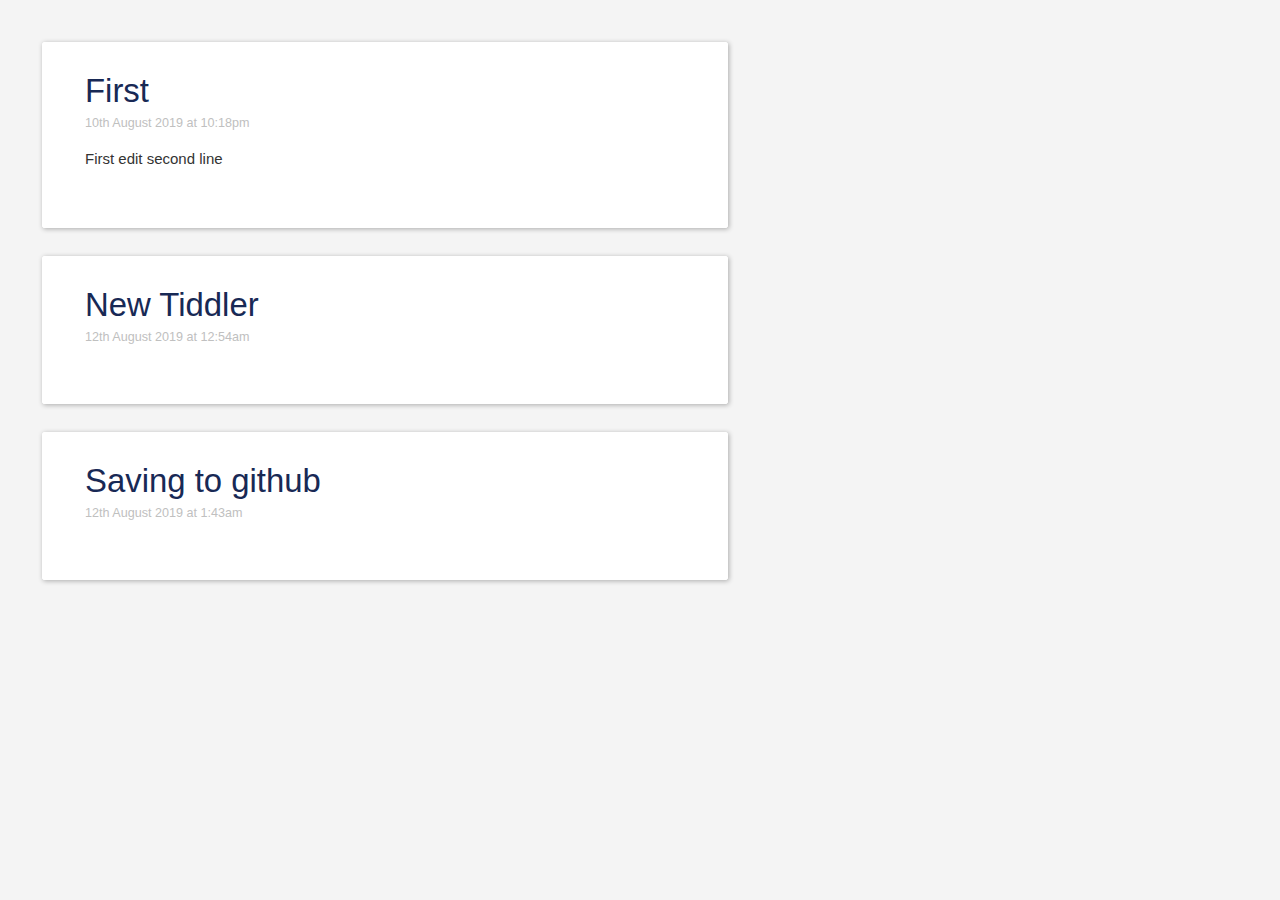
<file: alltiddlers.html>
<!doctype html>
<html>
<head>
<meta http-equiv="Content-Type" content="text/html;charset=utf-8" />
<meta name="generator" content="TiddlyWiki" />
<meta name="tiddlywiki-version" content="5.1.20" />
<meta name="format-detection" content="telephone=no">
<link id="faviconLink" rel="shortcut icon" href="favicon.ico">
<title>My TiddlyWiki — a non-linear personal web notebook</title>
<div id="styleArea">
<style data-tiddler-title="$:/boot/boot.css" data-tiddler-type="text/css" type="text/css">/*
Basic styles used before we boot up the parsing engine
*/

/*
Error message and password prompt
*/

.tc-error-form {
	font-family: sans-serif;
	color: #fff;
	z-index: 20000;
	position: fixed;
	background-color: rgb(255, 75, 75);
	border: 8px solid rgb(255, 0, 0);
	border-radius: 8px;
	width: 50%;
	margin-left: 25%;
	margin-top: 4em;
	padding: 0 2em 1em 2em;
}

.tc-error-form h1 {
	text-align: center;
}

.tc-error-prompt {
	text-align: center;
	color: #000;
}

.tc-error-message {
	overflow: auto;
	max-height: 40em;
	padding-right: 1em;
	margin: 1em 0;
	white-space: pre-line;
}

.tc-password-wrapper {
    font-family: sans-serif;
	z-index: 20000;
	position: fixed;
	text-align: center;
	width: 200px;
	top: 4em;
	left: 50%;
	margin-left: -144px; /* - width/2 - paddingHorz/2 - border */
	padding: 16px 16px 16px 16px;
	border-radius: 8px;
}

.tc-password-wrapper {
	color: #000;
	text-shadow: 0 1px 0 rgba(255, 255, 255, 0.5);
	background-color: rgb(197, 235, 183);
	border: 8px solid rgb(164, 197, 152);
}

.tc-password-wrapper form {
	text-align: left;
}

.tc-password-wrapper h1 {
	font-size: 16px;
	line-height: 20px;
	padding-bottom: 16px;
}

.tc-password-wrapper input {
	width: 100%;
}
</style>
</div>
<style type="text/css">

.tc-sidebar-header {
	text-shadow: 0 1px 0 rgba(255,255,255, 0.8);
}.tc-tiddler-info {
	
  -webkit-box-shadow: inset 1px 2px 3px rgba(0,0,0,0.1);
     -moz-box-shadow: inset 1px 2px 3px rgba(0,0,0,0.1);
          box-shadow: inset 1px 2px 3px rgba(0,0,0,0.1);

}@media screen {
	.tc-tiddler-frame {
		
  -webkit-box-shadow: 1px 1px 5px rgba(0, 0, 0, 0.3);
     -moz-box-shadow: 1px 1px 5px rgba(0, 0, 0, 0.3);
          box-shadow: 1px 1px 5px rgba(0, 0, 0, 0.3);

	}
}@media (max-width: 960px) {
	.tc-tiddler-frame {
		
  -webkit-box-shadow: none;
     -moz-box-shadow: none;
          box-shadow: none;

	}
}.tc-page-controls button svg, .tc-tiddler-controls button svg, .tc-topbar button svg {
	
  -webkit-transition: fill 150ms ease-in-out;
     -moz-transition: fill 150ms ease-in-out;
          transition: fill 150ms ease-in-out;

}.tc-tiddler-controls button.tc-selected,
.tc-page-controls button.tc-selected {
	
  -webkit-filter: drop-shadow(0px -1px 2px rgba(0,0,0,0.25));
     -moz-filter: drop-shadow(0px -1px 2px rgba(0,0,0,0.25));
          filter: drop-shadow(0px -1px 2px rgba(0,0,0,0.25));

}.tc-tiddler-frame input.tc-edit-texteditor {
	
  -webkit-box-shadow: inset 0 1px 8px rgba(0, 0, 0, 0.15);
     -moz-box-shadow: inset 0 1px 8px rgba(0, 0, 0, 0.15);
          box-shadow: inset 0 1px 8px rgba(0, 0, 0, 0.15);

}.tc-edit-tags {
	
  -webkit-box-shadow: inset 0 1px 8px rgba(0, 0, 0, 0.15);
     -moz-box-shadow: inset 0 1px 8px rgba(0, 0, 0, 0.15);
          box-shadow: inset 0 1px 8px rgba(0, 0, 0, 0.15);

}.tc-tiddler-frame .tc-edit-tags input.tc-edit-texteditor {
	
  -webkit-box-shadow: none;
     -moz-box-shadow: none;
          box-shadow: none;

	border: none;
	outline: none;
}textarea.tc-edit-texteditor {
	font-family: ;
}canvas.tc-edit-bitmapeditor  {
	
  -webkit-box-shadow: 2px 2px 5px rgba(0, 0, 0, 0.5);
     -moz-box-shadow: 2px 2px 5px rgba(0, 0, 0, 0.5);
          box-shadow: 2px 2px 5px rgba(0, 0, 0, 0.5);

}.tc-drop-down {
	border-radius: 4px;
	
  -webkit-box-shadow: 2px 2px 10px rgba(0, 0, 0, 0.5);
     -moz-box-shadow: 2px 2px 10px rgba(0, 0, 0, 0.5);
          box-shadow: 2px 2px 10px rgba(0, 0, 0, 0.5);

}.tc-block-dropdown {
	border-radius: 4px;
	
  -webkit-box-shadow: 2px 2px 10px rgba(0, 0, 0, 0.5);
     -moz-box-shadow: 2px 2px 10px rgba(0, 0, 0, 0.5);
          box-shadow: 2px 2px 10px rgba(0, 0, 0, 0.5);

}.tc-modal {
	border-radius: 6px;
	
  -webkit-box-shadow: 0 3px 7px rgba(0,0,0,0.3);
     -moz-box-shadow: 0 3px 7px rgba(0,0,0,0.3);
          box-shadow: 0 3px 7px rgba(0,0,0,0.3);

}.tc-modal-footer {
	border-radius: 0 0 6px 6px;
	
  -webkit-box-shadow: inset 0 1px 0 #fff;
     -moz-box-shadow: inset 0 1px 0 #fff;
          box-shadow: inset 0 1px 0 #fff;
;
}.tc-alert {
	border-radius: 6px;
	
  -webkit-box-shadow: 0 3px 7px rgba(0,0,0,0.6);
     -moz-box-shadow: 0 3px 7px rgba(0,0,0,0.6);
          box-shadow: 0 3px 7px rgba(0,0,0,0.6);

}.tc-notification {
	border-radius: 6px;
	
  -webkit-box-shadow: 0 3px 7px rgba(0,0,0,0.3);
     -moz-box-shadow: 0 3px 7px rgba(0,0,0,0.3);
          box-shadow: 0 3px 7px rgba(0,0,0,0.3);

	text-shadow: 0 1px 0 rgba(255,255,255, 0.8);
}.tc-sidebar-lists .tc-tab-set .tc-tab-divider {
	border-top: none;
	height: 1px;
	
background-image: linear-gradient(left, rgba(0,0,0,0.15) 0%, rgba(0,0,0,0.0) 100%);
background-image: -o-linear-gradient(left, rgba(0,0,0,0.15) 0%, rgba(0,0,0,0.0) 100%);
background-image: -moz-linear-gradient(left, rgba(0,0,0,0.15) 0%, rgba(0,0,0,0.0) 100%);
background-image: -webkit-linear-gradient(left, rgba(0,0,0,0.15) 0%, rgba(0,0,0,0.0) 100%);
background-image: -ms-linear-gradient(left, rgba(0,0,0,0.15) 0%, rgba(0,0,0,0.0) 100%);

}.tc-more-sidebar > .tc-tab-set > .tc-tab-buttons > button {
	
background-image: linear-gradient(left, rgba(0,0,0,0.01) 0%, rgba(0,0,0,0.1) 100%);
background-image: -o-linear-gradient(left, rgba(0,0,0,0.01) 0%, rgba(0,0,0,0.1) 100%);
background-image: -moz-linear-gradient(left, rgba(0,0,0,0.01) 0%, rgba(0,0,0,0.1) 100%);
background-image: -webkit-linear-gradient(left, rgba(0,0,0,0.01) 0%, rgba(0,0,0,0.1) 100%);
background-image: -ms-linear-gradient(left, rgba(0,0,0,0.01) 0%, rgba(0,0,0,0.1) 100%);

}.tc-more-sidebar > .tc-tab-set > .tc-tab-buttons > button.tc-tab-selected {
	
background-image: linear-gradient(left, rgba(0,0,0,0.05) 0%, rgba(255,255,255,0.05) 100%);
background-image: -o-linear-gradient(left, rgba(0,0,0,0.05) 0%, rgba(255,255,255,0.05) 100%);
background-image: -moz-linear-gradient(left, rgba(0,0,0,0.05) 0%, rgba(255,255,255,0.05) 100%);
background-image: -webkit-linear-gradient(left, rgba(0,0,0,0.05) 0%, rgba(255,255,255,0.05) 100%);
background-image: -ms-linear-gradient(left, rgba(0,0,0,0.05) 0%, rgba(255,255,255,0.05) 100%);

}.tc-message-box img {
	
  -webkit-box-shadow: 1px 1px 3px rgba(0,0,0,0.5);
     -moz-box-shadow: 1px 1px 3px rgba(0,0,0,0.5);
          box-shadow: 1px 1px 3px rgba(0,0,0,0.5);

}.tc-plugin-info {
	
  -webkit-box-shadow: 1px 1px 3px rgba(0,0,0,0.5);
     -moz-box-shadow: 1px 1px 3px rgba(0,0,0,0.5);
          box-shadow: 1px 1px 3px rgba(0,0,0,0.5);

}


/*
** Start with the normalize CSS reset, and then belay some of its effects
*//*! normalize.css v3.0.0 | MIT License | git.io/normalize */

/**
 * 1. Set default font family to sans-serif.
 * 2. Prevent iOS text size adjust after orientation change, without disabling
 *    user zoom.
 */

html {
  font-family: sans-serif; /* 1 */
  -ms-text-size-adjust: 100%; /* 2 */
  -webkit-text-size-adjust: 100%; /* 2 */
}

/**
 * Remove default margin.
 */

body {
  margin: 0;
}

/* HTML5 display definitions
   ========================================================================== */

/**
 * Correct `block` display not defined in IE 8/9.
 */

article,
aside,
details,
figcaption,
figure,
footer,
header,
hgroup,
main,
nav,
section,
summary {
  display: block;
}

/**
 * 1. Correct `inline-block` display not defined in IE 8/9.
 * 2. Normalize vertical alignment of `progress` in Chrome, Firefox, and Opera.
 */

audio,
canvas,
progress,
video {
  display: inline-block; /* 1 */
  vertical-align: baseline; /* 2 */
}

/**
 * Prevent modern browsers from displaying `audio` without controls.
 * Remove excess height in iOS 5 devices.
 */

audio:not([controls]) {
  display: none;
  height: 0;
}

/**
 * Address `[hidden]` styling not present in IE 8/9.
 * Hide the `template` element in IE, Safari, and Firefox < 22.
 */

[hidden],
template {
  display: none;
}

/* Links
   ========================================================================== */

/**
 * Remove the gray background color from active links in IE 10.
 */

a {
  background: transparent;
}

/**
 * Improve readability when focused and also mouse hovered in all browsers.
 */

a:active,
a:hover {
  outline: 0;
}

/* Text-level semantics
   ========================================================================== */

/**
 * Address styling not present in IE 8/9, Safari 5, and Chrome.
 */

abbr[title] {
  border-bottom: 1px dotted;
}

/**
 * Address style set to `bolder` in Firefox 4+, Safari 5, and Chrome.
 */

b,
strong {
  font-weight: bold;
}

/**
 * Address styling not present in Safari 5 and Chrome.
 */

dfn {
  font-style: italic;
}

/**
 * Address variable `h1` font-size and margin within `section` and `article`
 * contexts in Firefox 4+, Safari 5, and Chrome.
 */

h1 {
  font-size: 2em;
  margin: 0.67em 0;
}

/**
 * Address styling not present in IE 8/9.
 */

mark {
  background: #ff0;
  color: #000;
}

/**
 * Address inconsistent and variable font size in all browsers.
 */

small {
  font-size: 80%;
}

/**
 * Prevent `sub` and `sup` affecting `line-height` in all browsers.
 */

sub,
sup {
  font-size: 75%;
  line-height: 0;
  position: relative;
  vertical-align: baseline;
}

sup {
  top: -0.5em;
}

sub {
  bottom: -0.25em;
}

/* Embedded content
   ========================================================================== */

/**
 * Remove border when inside `a` element in IE 8/9.
 */

img {
  border: 0;
}

/**
 * Correct overflow displayed oddly in IE 9.
 */

svg:not(:root) {
  overflow: hidden;
}

/* Grouping content
   ========================================================================== */

/**
 * Address margin not present in IE 8/9 and Safari 5.
 */

figure {
  margin: 1em 40px;
}

/**
 * Address differences between Firefox and other browsers.
 */

hr {
  -moz-box-sizing: content-box;
  box-sizing: content-box;
  height: 0;
}

/**
 * Contain overflow in all browsers.
 */

pre {
  overflow: auto;
}

/**
 * Address odd `em`-unit font size rendering in all browsers.
 */

code,
kbd,
pre,
samp {
  font-family: monospace, monospace;
  font-size: 1em;
}

/* Forms
   ========================================================================== */

/**
 * Known limitation: by default, Chrome and Safari on OS X allow very limited
 * styling of `select`, unless a `border` property is set.
 */

/**
 * 1. Correct color not being inherited.
 *    Known issue: affects color of disabled elements.
 * 2. Correct font properties not being inherited.
 * 3. Address margins set differently in Firefox 4+, Safari 5, and Chrome.
 */

button,
input,
optgroup,
select,
textarea {
  color: inherit; /* 1 */
  font: inherit; /* 2 */
  margin: 0; /* 3 */
}

/**
 * Address `overflow` set to `hidden` in IE 8/9/10.
 */

button {
  overflow: visible;
}

/**
 * Address inconsistent `text-transform` inheritance for `button` and `select`.
 * All other form control elements do not inherit `text-transform` values.
 * Correct `button` style inheritance in Firefox, IE 8+, and Opera
 * Correct `select` style inheritance in Firefox.
 */

button,
select {
  text-transform: none;
}

/**
 * 1. Avoid the WebKit bug in Android 4.0.* where (2) destroys native `audio`
 *    and `video` controls.
 * 2. Correct inability to style clickable `input` types in iOS.
 * 3. Improve usability and consistency of cursor style between image-type
 *    `input` and others.
 */

button,
html input[type="button"], /* 1 */
input[type="reset"],
input[type="submit"] {
  -webkit-appearance: button; /* 2 */
  cursor: pointer; /* 3 */
}

/**
 * Re-set default cursor for disabled elements.
 */

button[disabled],
html input[disabled] {
  cursor: default;
}

/**
 * Remove inner padding and border in Firefox 4+.
 */

button::-moz-focus-inner,
input::-moz-focus-inner {
  border: 0;
  padding: 0;
}

/**
 * Address Firefox 4+ setting `line-height` on `input` using `!important` in
 * the UA stylesheet.
 */

input {
  line-height: normal;
}

/**
 * It's recommended that you don't attempt to style these elements.
 * Firefox's implementation doesn't respect box-sizing, padding, or width.
 *
 * 1. Address box sizing set to `content-box` in IE 8/9/10.
 * 2. Remove excess padding in IE 8/9/10.
 */

input[type="checkbox"],
input[type="radio"] {
  box-sizing: border-box; /* 1 */
  padding: 0; /* 2 */
}

/**
 * Fix the cursor style for Chrome's increment/decrement buttons. For certain
 * `font-size` values of the `input`, it causes the cursor style of the
 * decrement button to change from `default` to `text`.
 */

input[type="number"]::-webkit-inner-spin-button,
input[type="number"]::-webkit-outer-spin-button {
  height: auto;
}

/**
 * 1. Address `appearance` set to `searchfield` in Safari 5 and Chrome.
 * 2. Address `box-sizing` set to `border-box` in Safari 5 and Chrome
 *    (include `-moz` to future-proof).
 */

input[type="search"] {
  -webkit-appearance: textfield; /* 1 */
  -moz-box-sizing: content-box;
  -webkit-box-sizing: content-box; /* 2 */
  box-sizing: content-box;
}

/**
 * Remove inner padding and search cancel button in Safari and Chrome on OS X.
 * Safari (but not Chrome) clips the cancel button when the search input has
 * padding (and `textfield` appearance).
 */

input[type="search"]::-webkit-search-cancel-button,
input[type="search"]::-webkit-search-decoration {
  -webkit-appearance: none;
}

/**
 * Define consistent border, margin, and padding.
 */

fieldset {
  border: 1px solid #c0c0c0;
  margin: 0 2px;
  padding: 0.35em 0.625em 0.75em;
}

/**
 * 1. Correct `color` not being inherited in IE 8/9.
 * 2. Remove padding so people aren't caught out if they zero out fieldsets.
 */

legend {
  border: 0; /* 1 */
  padding: 0; /* 2 */
}

/**
 * Remove default vertical scrollbar in IE 8/9.
 */

textarea {
  overflow: auto;
}

/**
 * Don't inherit the `font-weight` (applied by a rule above).
 * NOTE: the default cannot safely be changed in Chrome and Safari on OS X.
 */

optgroup {
  font-weight: bold;
}

/* Tables
   ========================================================================== */

/**
 * Remove most spacing between table cells.
 */

table {
  border-collapse: collapse;
  border-spacing: 0;
}

td,
th {
  padding: 0;
}
*, input[type="search"] {
	box-sizing: border-box;
	-moz-box-sizing: border-box;
	-webkit-box-sizing: border-box;
}html button {
	line-height: 1.2;
	color: ;
	background: ;
	border-color: ;
}/*
** Basic element styles
*/html {
	font-family: -apple-system, BlinkMacSystemFont, "Segoe UI", Helvetica, Arial, sans-serif, "Apple Color Emoji", "Segoe UI Emoji", "Segoe UI Symbol";
	text-rendering: optimizeLegibility; /* Enables kerning and ligatures etc. */
	-webkit-font-smoothing: antialiased;
	-moz-osx-font-smoothing: grayscale;
}html:-webkit-full-screen {
	background-color: #f4f4f4;
}body.tc-body {
	font-size: 14px;
	line-height: 20px;
	word-wrap: break-word;
	


	color: #333333;
	background-color: #f4f4f4;
	fill: #333333;
}h1, h2, h3, h4, h5, h6 {
	line-height: 1.2;
	font-weight: 300;
}pre {
	display: block;
	padding: 14px;
	margin-top: 1em;
	margin-bottom: 1em;
	word-break: normal;
	word-wrap: break-word;
	white-space: pre-wrap;
	background-color: #f5f5f5;
	border: 1px solid #cccccc;
	padding: 0 3px 2px;
	border-radius: 3px;
	font-family: "SFMono-Regular",Consolas,"Liberation Mono",Menlo,Courier,monospace;
}code {
	color: #dd1144;
	background-color: #f7f7f9;
	border: 1px solid #e1e1e8;
	white-space: pre-wrap;
	padding: 0 3px 2px;
	border-radius: 3px;
	font-family: "SFMono-Regular",Consolas,"Liberation Mono",Menlo,Courier,monospace;
}blockquote {
	border-left: 5px solid #bbb;
	margin-left: 25px;
	padding-left: 10px;
	quotes: "\201C""\201D""\2018""\2019";
}blockquote.tc-big-quote {
	font-family: Georgia, serif;
	position: relative;
	background: #f5f5f5;
	border-left: none;
	margin-left: 50px;
	margin-right: 50px;
	padding: 10px;
    border-radius: 8px;
}blockquote.tc-big-quote cite:before {
	content: "\2014 \2009";
}blockquote.tc-big-quote:before {
	font-family: Georgia, serif;
	color: #bbb;
	content: open-quote;
	font-size: 8em;
	line-height: 0.1em;
	margin-right: 0.25em;
	vertical-align: -0.4em;
	position: absolute;
    left: -50px;
    top: 42px;
}blockquote.tc-big-quote:after {
	font-family: Georgia, serif;
	color: #bbb;
	content: close-quote;
	font-size: 8em;
	line-height: 0.1em;
	margin-right: 0.25em;
	vertical-align: -0.4em;
	position: absolute;
    right: -80px;
    bottom: -20px;
}dl dt {
	font-weight: bold;
	margin-top: 6px;
}button, textarea, input, select {
	outline-color: #5778d8;
}textarea,
input[type=text],
input[type=search],
input[type=""],
input:not([type]) {
	color: #333333;
	background: #ffffff;
}input[type="checkbox"] {
  vertical-align: middle;
}.tc-muted {
	color: #bbb;
}svg.tc-image-button {
	padding: 0px 1px 1px 0px;
}.tc-icon-wrapper > svg {
	width: 1em;
	height: 1em;
}kbd {
	display: inline-block;
	padding: 3px 5px;
	font-size: 0.8em;
	line-height: 1.2;
	color: #333333;
	vertical-align: middle;
	background-color: #ffffff;
	border: solid 1px #bbb;
	border-bottom-color: #bbb;
	border-radius: 3px;
	box-shadow: inset 0 -1px 0 #bbb;
}/*
Markdown likes putting code elements inside pre elements
*/
pre > code {
	padding: 0;
	border: none;
	background-color: inherit;
	color: inherit;
}table {
	border: 1px solid #dddddd;
	width: auto;
	max-width: 100%;
	caption-side: bottom;
	margin-top: 1em;
	margin-bottom: 1em;
}table th, table td {
	padding: 0 7px 0 7px;
	border-top: 1px solid #dddddd;
	border-left: 1px solid #dddddd;
}table thead tr td, table th {
	background-color: #f0f0f0;
	font-weight: bold;
}table tfoot tr td {
	background-color: #a8a8a8;
}.tc-csv-table {
	white-space: nowrap;
}.tc-tiddler-frame img,
.tc-tiddler-frame svg,
.tc-tiddler-frame canvas,
.tc-tiddler-frame embed,
.tc-tiddler-frame iframe {
	max-width: 100%;
}.tc-tiddler-body > embed,
.tc-tiddler-body > iframe {
	width: 100%;
	height: 600px;
}/*
** Links
*/button.tc-tiddlylink,
a.tc-tiddlylink {
	text-decoration: none;
	font-weight: 500;
	color: #5778d8;
	-webkit-user-select: inherit; /* Otherwise the draggable attribute makes links impossible to select */
}.tc-sidebar-lists a.tc-tiddlylink {
	color: #999999;
}.tc-sidebar-lists a.tc-tiddlylink:hover {
	color: #444444;
}button.tc-tiddlylink:hover,
a.tc-tiddlylink:hover {
	text-decoration: underline;
}a.tc-tiddlylink-resolves {
}a.tc-tiddlylink-shadow {
	font-weight: bold;
}a.tc-tiddlylink-shadow.tc-tiddlylink-resolves {
	font-weight: normal;
}a.tc-tiddlylink-missing {
	font-style: italic;
}a.tc-tiddlylink-external {
	text-decoration: underline;
	color: #0000ee;
	background-color: inherit;
}a.tc-tiddlylink-external:visited {
	color: #0000aa;
	background-color: inherit;
}a.tc-tiddlylink-external:hover {
	color: inherit;
	background-color: inherit;
}/*
** Drag and drop styles
*/.tc-tiddler-dragger {
	position: relative;
	z-index: -10000;
}.tc-tiddler-dragger-inner {
	position: absolute;
	top: -1000px;
	left: -1000px;
	display: inline-block;
	padding: 8px 20px;
	font-size: 16.9px;
	font-weight: bold;
	line-height: 20px;
	color: #ffffff;
	text-shadow: 0 1px 0 rgba(0, 0, 0, 1);
	white-space: nowrap;
	vertical-align: baseline;
	background-color: #333333;
	border-radius: 20px;
}.tc-tiddler-dragger-cover {
	position: absolute;
	background-color: #f4f4f4;
}.tc-dropzone {
	position: relative;
}.tc-dropzone.tc-dragover:before {
	z-index: 10000;
	display: block;
	position: fixed;
	top: 0;
	left: 0;
	right: 0;
	background: rgba(0,200,0,0.7);
	text-align: center;
	content: "Drop here (or use the 'Escape' key to cancel)";
}.tc-droppable > .tc-droppable-placeholder {
	display: none;
}.tc-droppable.tc-dragover > .tc-droppable-placeholder {
	display: block;
	border: 2px dashed rgba(0,200,0,0.7);
}.tc-draggable {
	cursor: move;
}.tc-sidebar-tab-open .tc-droppable-placeholder, .tc-tagged-draggable-list .tc-droppable-placeholder,
.tc-links-draggable-list .tc-droppable-placeholder {
	line-height: 2em;
	height: 2em;
}.tc-sidebar-tab-open-item {
	position: relative;
}.tc-sidebar-tab-open .tc-btn-invisible.tc-btn-mini svg {
	font-size: 0.7em;
	fill: #bbb;
}/*
** Plugin reload warning
*/.tc-plugin-reload-warning {
	z-index: 1000;
	display: block;
	position: fixed;
	top: 0;
	left: 0;
	right: 0;
	background: #ffe476;
	text-align: center;
}/*
** Buttons
*/button svg, button img, label svg, label img {
	vertical-align: middle;
}.tc-btn-invisible {
	padding: 0;
	margin: 0;
	background: none;
	border: none;
    cursor: pointer;
}.tc-btn-boxed {
	font-size: 0.6em;
	padding: 0.2em;
	margin: 1px;
	background: none;
	border: 1px solid #cccccc;
	border-radius: 0.25em;
}html body.tc-body .tc-btn-boxed svg {
	font-size: 1.6666em;
}.tc-btn-boxed:hover {
	background: #bbb;
	color: #ffffff;
}html body.tc-body .tc-btn-boxed:hover svg {
	fill: #ffffff;
}.tc-btn-rounded {
	font-size: 0.5em;
	line-height: 2;
	padding: 0em 0.3em 0.2em 0.4em;
	margin: 1px;
	border: 1px solid #bbb;
	background: #bbb;
	color: #ffffff;
	border-radius: 2em;
}html body.tc-body .tc-btn-rounded svg {
	font-size: 1.6666em;
	fill: #ffffff;
}.tc-btn-rounded:hover {
	border: 1px solid #bbb;
	background: #ffffff;
	color: #bbb;
}html body.tc-body .tc-btn-rounded:hover svg {
	fill: #bbb;
}.tc-btn-icon svg {
	height: 1em;
	width: 1em;
	fill: #bbb;
}.tc-btn-text {
	padding: 0;
	margin: 0;
}/* used for documentation "fake" buttons */
.tc-btn-standard {
	line-height: 1.8;
	color: #667;
	background-color: #e0e0e0;
	border: 1px solid #888;
	padding: 2px 1px 2px 1px;
	margin: 1px 4px 1px 4px;
}.tc-btn-big-green {
	display: inline-block;
	padding: 8px;
	margin: 4px 8px 4px 8px;
	background: #34c734;
	color: #ffffff;
	fill: #ffffff;
	border: none;
	border-radius: 2px;
	font-size: 1.2em;
	line-height: 1.4em;
	text-decoration: none;
}.tc-btn-big-green svg,
.tc-btn-big-green img {
	height: 2em;
	width: 2em;
	vertical-align: middle;
	fill: #ffffff;
}.tc-primary-btn {
 	background: #5778d8;
}.tc-sidebar-lists input {
	color: #333333;
}.tc-sidebar-lists button {
	color: #333333;
	fill: #333333;
}.tc-sidebar-lists button.tc-btn-mini {
	color: #c0c0c0;
}.tc-sidebar-lists button.tc-btn-mini:hover {
	color: #444444;
}button svg.tc-image-button, button .tc-image-button img {
	height: 1em;
	width: 1em;
}.tc-unfold-banner {
	position: absolute;
	padding: 0;
	margin: 0;
	background: none;
	border: none;
	width: 100%;
	width: calc(100% + 2px);
	margin-left: -43px;
	text-align: center;
	border-top: 2px solid #f8f8f8;
	margin-top: 4px;
}.tc-unfold-banner:hover {
	background: #f8f8f8;
	border-top: 2px solid #dddddd;
}.tc-unfold-banner svg, .tc-fold-banner svg {
	height: 0.75em;
	fill: #cccccc;
}.tc-unfold-banner:hover svg, .tc-fold-banner:hover svg {
	fill: #888888;
}.tc-fold-banner {
	position: absolute;
	padding: 0;
	margin: 0;
	background: none;
	border: none;
	width: 23px;
	text-align: center;
	margin-left: -35px;
	top: 6px;
	bottom: 6px;
}.tc-fold-banner:hover {
	background: #f8f8f8;
}@media (max-width: 960px) {.tc-unfold-banner {
		position: static;
		width: calc(100% + 59px);
	}.tc-fold-banner {
		width: 16px;
		margin-left: -16px;
		font-size: 0.75em;
	}}/*
** Tags and missing tiddlers
*/.tc-tag-list-item {
	position: relative;
	display: inline-block;
	margin-right: 7px;
}.tc-tags-wrapper {
	margin: 4px 0 14px 0;
}.tc-missing-tiddler-label {
	font-style: italic;
	font-weight: normal;
	display: inline-block;
	font-size: 11.844px;
	line-height: 14px;
	white-space: nowrap;
	vertical-align: baseline;
}button.tc-tag-label, span.tc-tag-label {
	display: inline-block;
	padding: 0.16em 0.7em;
	font-size: 0.9em;
	font-weight: 400;
	line-height: 1.2em;
	color: #ffffff;
	white-space: nowrap;
	vertical-align: baseline;
	background-color: #ec6;
	border-radius: 1em;
}.tc-untagged-separator {
	width: 10em;
	left: 0;
	margin-left: 0;
	border: 0;
	height: 1px;
	background: #d8d8d8;
}button.tc-untagged-label {
	background-color: #999999;
}.tc-tag-label svg, .tc-tag-label img {
	height: 1em;
	width: 1em;
	vertical-align: text-bottom;
}.tc-edit-tags button.tc-remove-tag-button svg {
	font-size: 0.7em;
	vertical-align: middle;
}.tc-tag-manager-table .tc-tag-label {
	white-space: normal;
}.tc-tag-manager-tag {
	width: 100%;
}button.tc-btn-invisible.tc-remove-tag-button {
	outline: none;
}/*
** Page layout
*/.tc-topbar {
	position: fixed;
	z-index: 1200;
}.tc-topbar-left {
	left: 29px;
	top: 5px;
}.tc-topbar-right {
	top: 5px;
	right: 29px;
}.tc-topbar button {
	padding: 8px;
}.tc-topbar svg {
	fill: #bbb;
}.tc-topbar button:hover svg {
	fill: #333333;
}.tc-sidebar-header {
	color: #acacac;
	fill: #acacac;
}.tc-sidebar-header .tc-title a.tc-tiddlylink-resolves {
	font-weight: 300;
}.tc-sidebar-header .tc-sidebar-lists p {
	margin-top: 3px;
	margin-bottom: 3px;
}.tc-sidebar-header .tc-missing-tiddler-label {
	color: #acacac;
}.tc-advanced-search input {
	width: 60%;
}.tc-search a svg {
	width: 1.2em;
	height: 1.2em;
	vertical-align: middle;
}.tc-page-controls {
	margin-top: 14px;
	font-size: 1.5em;
}.tc-page-controls .tc-drop-down {
  font-size: 1rem;
}.tc-page-controls button {
	margin-right: 0.5em;
}.tc-page-controls a.tc-tiddlylink:hover {
	text-decoration: none;
}.tc-page-controls img {
	width: 1em;
}.tc-page-controls svg {
	fill: #aaaaaa;
}.tc-page-controls button:hover svg, .tc-page-controls a:hover svg {
	fill: #000000;
}.tc-menu-list-item {
	white-space: nowrap;
}.tc-menu-list-count {
	font-weight: bold;
}.tc-menu-list-subitem {
	padding-left: 7px;
}.tc-story-river {
	position: relative;
}@media (max-width: 960px) {.tc-sidebar-header {
		padding: 14px;
		min-height: 32px;
		margin-top: 0px;
	}.tc-story-river {
		position: relative;
		padding: 0;
	}
}@media (min-width: 960px) {.tc-message-box {
		margin: 21px -21px 21px -21px;
	}.tc-sidebar-scrollable {
		position: fixed;
		top: 0px;
		left: 770px;
		bottom: 0;
		right: 0;
		overflow-y: auto;
		overflow-x: auto;
		-webkit-overflow-scrolling: touch;
		margin: 0 0 0 -42px;
		padding: 71px 0 28px 42px;
	}html[dir="rtl"] .tc-sidebar-scrollable {
		left: auto;
		right: 770px;
	}.tc-story-river {
		position: relative;
		left: 0px;
		top: 0px;
		width: 770px;
		padding: 42px 42px 42px 42px;
	}}@media print {body.tc-body {
		background-color: transparent;
	}.tc-sidebar-header, .tc-topbar {
		display: none;
	}.tc-story-river {
		margin: 0;
		padding: 0;
	}.tc-story-river .tc-tiddler-frame {
		margin: 0;
		border: none;
		padding: 0;
	}
}/*
** Tiddler styles
*/.tc-tiddler-frame {
	position: relative;
	margin-bottom: 28px;
	background-color: #ffffff;
	border: 1px solid #ffffff;
}
.tc-tiddler-info {
	padding: 14px 42px 14px 42px;
	background-color: #f8f8f8;
	border-top: 1px solid #dddddd;
	border-bottom: 1px solid #dddddd;
}.tc-tiddler-info p {
	margin-top: 3px;
	margin-bottom: 3px;
}.tc-tiddler-info .tc-tab-buttons button.tc-tab-selected {
	background-color: #f8f8f8;
	border-bottom: 1px solid #f8f8f8;
}.tc-view-field-table {
	width: 100%;
}.tc-view-field-name {
	width: 1%; /* Makes this column be as narrow as possible */
	text-align: right;
	font-style: italic;
	font-weight: 200;
}.tc-view-field-value {
}@media (max-width: 960px) {
	.tc-tiddler-frame {
		padding: 14px 14px 14px 14px;
	}.tc-tiddler-info {
		margin: 0 -14px 0 -14px;
	}
}@media (min-width: 960px) {
	.tc-tiddler-frame {
		padding: 28px 42px 42px 42px;
		width: 686px;
		border-radius: 2px;
	}.tc-tiddler-info {
		margin: 0 -42px 0 -42px;
	}
}.tc-site-title,
.tc-titlebar {
	font-weight: 300;
	font-size: 2.35em;
	line-height: 1.2em;
	color: #182955;
	margin: 0;
}.tc-site-title {
	color: #182955;
}.tc-tiddler-title-icon {
	vertical-align: middle;
}.tc-system-title-prefix {
	color: #bbb;
}.tc-titlebar h2 {
	font-size: 1em;
	display: inline;
}.tc-titlebar img {
	height: 1em;
}.tc-subtitle {
	font-size: 0.9em;
	color: #c0c0c0;
	font-weight: 300;
}.tc-tiddler-missing .tc-title {
  font-style: italic;
  font-weight: normal;
}.tc-tiddler-frame .tc-tiddler-controls {
	float: right;
}.tc-tiddler-controls .tc-drop-down {
	font-size: 0.6em;
}.tc-tiddler-controls .tc-drop-down .tc-drop-down {
	font-size: 1em;
}.tc-tiddler-controls > span > button,
.tc-tiddler-controls > span > span > button,
.tc-tiddler-controls > span > span > span > button {
	vertical-align: baseline;
	margin-left:5px;
}.tc-tiddler-controls button svg, .tc-tiddler-controls button img,
.tc-search button svg, .tc-search a svg {
	fill: #cccccc;
}.tc-tiddler-controls button svg, .tc-tiddler-controls button img {
	height: 0.75em;
}.tc-search button svg, .tc-search a svg {
    height: 1.2em;
    width: 1.2em;
    margin: 0 0.25em;
}.tc-tiddler-controls button.tc-selected svg,
.tc-page-controls button.tc-selected svg  {
	fill: #444444;
}.tc-tiddler-controls button.tc-btn-invisible:hover svg,
.tc-search button:hover svg, .tc-search a:hover svg {
	fill: #888888;
}@media print {
	.tc-tiddler-controls {
		display: none;
	}
}.tc-tiddler-help { /* Help prompts within tiddler template */
	color: #bbb;
	margin-top: 14px;
}.tc-tiddler-help a.tc-tiddlylink {
	color: #888888;
}.tc-tiddler-frame .tc-edit-texteditor {
	width: 100%;
	margin: 4px 0 4px 0;
}.tc-tiddler-frame input.tc-edit-texteditor,
.tc-tiddler-frame textarea.tc-edit-texteditor,
.tc-tiddler-frame iframe.tc-edit-texteditor {
	padding: 3px 3px 3px 3px;
	border: 1px solid #cccccc;
	background-color: #f8f8f8;
	line-height: 1.3em;
	-webkit-appearance: none;
	font-family: ;
}.tc-tiddler-frame .tc-binary-warning {
	width: 100%;
	height: 5em;
	text-align: center;
	padding: 3em 3em 6em 3em;
	background: #ffe476;
	border: 1px solid #b99e2f;
}canvas.tc-edit-bitmapeditor  {
	border: 6px solid #ffffff;
	cursor: crosshair;
	-moz-user-select: none;
	-webkit-user-select: none;
	-ms-user-select: none;
	margin-top: 6px;
	margin-bottom: 6px;
}.tc-edit-bitmapeditor-width {
	display: block;
}.tc-edit-bitmapeditor-height {
	display: block;
}.tc-tiddler-body {
	clear: both;
}.tc-tiddler-frame .tc-tiddler-body {
	font-size: 15px;
	line-height: 22px;
}.tc-titlebar, .tc-tiddler-edit-title {
	overflow: hidden; /* https://github.com/Jermolene/TiddlyWiki5/issues/282 */
}html body.tc-body.tc-single-tiddler-window {
	margin: 1em;
	background: #ffffff;
}.tc-single-tiddler-window img,
.tc-single-tiddler-window svg,
.tc-single-tiddler-window canvas,
.tc-single-tiddler-window embed,
.tc-single-tiddler-window iframe {
	max-width: 100%;
}/*
** Editor
*/.tc-editor-toolbar {
	margin-top: 8px;
}.tc-editor-toolbar button {
	vertical-align: middle;
	background-color: #cccccc;
	color: #444444;
	fill: #444444;
	border-radius: 4px;
	padding: 3px;
	margin: 2px 0 2px 4px;
}.tc-editor-toolbar button.tc-text-editor-toolbar-item-adjunct {
	margin-left: 1px;
	width: 1em;
	border-radius: 8px;
}.tc-editor-toolbar button.tc-text-editor-toolbar-item-start-group {
	margin-left: 11px;
}.tc-editor-toolbar button.tc-selected {
	background-color: #5778d8;
}.tc-editor-toolbar button svg {
	width: 1.6em;
	height: 1.2em;
}.tc-editor-toolbar button:hover {
	background-color: #444444;
	fill: #ffffff;
	color: #ffffff;
}.tc-editor-toolbar .tc-text-editor-toolbar-more {
	white-space: normal;
}.tc-editor-toolbar .tc-text-editor-toolbar-more button {
	display: inline-block;
	padding: 3px;
	width: auto;
}.tc-editor-toolbar .tc-search-results {
	padding: 0;
}/*
** Adjustments for fluid-fixed mode
*/@media (min-width: 960px) {}/*
** Toolbar buttons
*/.tc-page-controls svg.tc-image-new-button {
  fill: ;
}.tc-page-controls svg.tc-image-options-button {
  fill: ;
}.tc-page-controls svg.tc-image-save-button {
  fill: ;
}.tc-tiddler-controls button svg.tc-image-info-button {
  fill: ;
}.tc-tiddler-controls button svg.tc-image-edit-button {
  fill: ;
}.tc-tiddler-controls button svg.tc-image-close-button {
  fill: ;
}.tc-tiddler-controls button svg.tc-image-delete-button {
  fill: ;
}.tc-tiddler-controls button svg.tc-image-cancel-button {
  fill: ;
}.tc-tiddler-controls button svg.tc-image-done-button {
  fill: ;
}/*
** Tiddler edit mode
*/.tc-tiddler-edit-frame em.tc-edit {
	color: #bbb;
	font-style: normal;
}.tc-edit-type-dropdown a.tc-tiddlylink-missing {
	font-style: normal;
}.tc-edit-tags {
	border: 1px solid #cccccc;
	padding: 4px 8px 4px 8px;
}.tc-edit-add-tag {
	display: inline-block;
}.tc-edit-add-tag .tc-add-tag-name input {
	width: 50%;
}.tc-edit-add-tag .tc-keyboard {
	display:inline;
}.tc-edit-tags .tc-tag-label {
	display: inline-block;
}.tc-edit-tags-list {
	margin: 14px 0 14px 0;
}.tc-remove-tag-button {
	padding-left: 4px;
}.tc-tiddler-preview {
	overflow: auto;
}.tc-tiddler-preview-preview {
	float: right;
	width: 49%;
	border: 1px solid #cccccc;
	margin: 4px 0 3px 3px;
	padding: 3px 3px 3px 3px;
}.tc-tiddler-frame .tc-tiddler-preview .tc-edit-texteditor {
	width: 49%;
}.tc-tiddler-frame .tc-tiddler-preview canvas.tc-edit-bitmapeditor {
	max-width: 49%;
}.tc-edit-fields {
	width: 100%;
}.tc-edit-fields table, .tc-edit-fields tr, .tc-edit-fields td {
	border: none;
	padding: 4px;
}.tc-edit-fields > tbody > .tc-edit-field:nth-child(odd) {
	background-color: #f0f4f0;
}.tc-edit-fields > tbody > .tc-edit-field:nth-child(even) {
	background-color: #e0e8e0;
}.tc-edit-field-name {
	text-align: right;
}.tc-edit-field-value input {
	width: 100%;
}.tc-edit-field-remove {
}.tc-edit-field-remove svg {
	height: 1em;
	width: 1em;
	fill: #bbb;
	vertical-align: middle;
}.tc-edit-field-add-name {
	display: inline-block;
	width: 15%;
}.tc-edit-field-add-value {
	display: inline-block;
	width: 40%;
}.tc-edit-field-add-button {
	display: inline-block;
	width: 10%;
}/*
** Storyview Classes
*/.tc-storyview-zoomin-tiddler {
	position: absolute;
	display: block;
	width: 100%;
}@media (min-width: 960px) {.tc-storyview-zoomin-tiddler {
		width: calc(100% - 84px);
	}}/*
** Dropdowns
*/.tc-btn-dropdown {
	text-align: left;
}.tc-btn-dropdown svg, .tc-btn-dropdown img {
	height: 1em;
	width: 1em;
	fill: #bbb;
}.tc-drop-down-wrapper {
	position: relative;
}.tc-drop-down {
	min-width: 380px;
	border: 1px solid #bbb;
	background-color: #ffffff;
	padding: 7px 0 7px 0;
	margin: 4px 0 0 0;
	white-space: nowrap;
	text-shadow: none;
	line-height: 1.4;
}.tc-drop-down .tc-drop-down {
	margin-left: 14px;
}.tc-drop-down button svg, .tc-drop-down a svg  {
	fill: #333333;
}.tc-drop-down button.tc-btn-invisible:hover svg {
	fill: #333333;
}.tc-drop-down p {
	padding: 0 14px 0 14px;
}.tc-drop-down svg {
	width: 1em;
	height: 1em;
}.tc-drop-down img {
	width: 1em;
}.tc-drop-down a, .tc-drop-down button {
	display: block;
	padding: 0 14px 0 14px;
	width: 100%;
	text-align: left;
	color: #333333;
	line-height: 1.4;
}.tc-drop-down .tc-tab-set .tc-tab-buttons button {
	display: inline-block;
    width: auto;
    margin-bottom: 0px;
    border-bottom-left-radius: 0;
    border-bottom-right-radius: 0;
}.tc-drop-down .tc-prompt {
	padding: 0 14px;
}.tc-drop-down .tc-chooser {
	border: none;
}.tc-drop-down .tc-chooser .tc-swatches-horiz {
	font-size: 0.4em;
	padding-left: 1.2em;
}.tc-drop-down .tc-file-input-wrapper {
	width: 100%;
}.tc-drop-down .tc-file-input-wrapper button {
	color: #333333;
}.tc-drop-down a:hover, .tc-drop-down button:hover, .tc-drop-down .tc-file-input-wrapper:hover button {
	color: #ffffff;
	background-color: #5778d8;
	text-decoration: none;
}.tc-drop-down .tc-tab-buttons button {
	background-color: #ececec;
}.tc-drop-down .tc-tab-buttons button.tc-tab-selected {
	background-color: #fff;
	border-bottom: 1px solid #fff;
}.tc-drop-down-bullet {
	display: inline-block;
	width: 0.5em;
}.tc-drop-down .tc-tab-contents a {
	padding: 0 0.5em 0 0.5em;
}.tc-block-dropdown-wrapper {
	position: relative;
}.tc-block-dropdown {
	position: absolute;
	min-width: 220px;
	border: 1px solid #bbb;
	background-color: #ffffff;
	padding: 7px 0;
	margin: 4px 0 0 0;
	white-space: nowrap;
	z-index: 1000;
	text-shadow: none;
}.tc-block-dropdown.tc-search-drop-down {
	margin-left: -12px;
}.tc-block-dropdown a {
	display: block;
	padding: 4px 14px 4px 14px;
}.tc-block-dropdown.tc-search-drop-down a {
	display: block;
	padding: 0px 10px 0px 10px;
}.tc-drop-down .tc-dropdown-item-plain,
.tc-block-dropdown .tc-dropdown-item-plain {
	padding: 4px 14px 4px 7px;
}.tc-drop-down .tc-dropdown-item,
.tc-block-dropdown .tc-dropdown-item {
	padding: 4px 14px 4px 7px;
	color: #bbb;
}.tc-block-dropdown a:hover {
	color: #ffffff;
	background-color: #5778d8;
	text-decoration: none;
}.tc-search-results {
	padding: 0 7px 0 7px;
}.tc-image-chooser, .tc-colour-chooser {
	white-space: normal;
}.tc-image-chooser a,
.tc-colour-chooser a {
	display: inline-block;
	vertical-align: top;
	text-align: center;
	position: relative;
}.tc-image-chooser a {
	border: 1px solid #bbb;
	padding: 2px;
	margin: 2px;
	width: 4em;
	height: 4em;
}.tc-colour-chooser a {
	padding: 3px;
	width: 2em;
	height: 2em;
	vertical-align: middle;
}.tc-image-chooser a:hover,
.tc-colour-chooser a:hover {
	background: #5778d8;
	padding: 0px;
	border: 3px solid #5778d8;
}.tc-image-chooser a svg,
.tc-image-chooser a img {
	display: inline-block;
	width: auto;
	height: auto;
	max-width: 3.5em;
	max-height: 3.5em;
	position: absolute;
	top: 0;
	bottom: 0;
	left: 0;
	right: 0;
	margin: auto;
}/*
** Modals
*/.tc-modal-wrapper {
	position: fixed;
	overflow: auto;
	overflow-y: scroll;
	top: 0;
	right: 0;
	bottom: 0;
	left: 0;
	z-index: 900;
}.tc-modal-backdrop {
	position: fixed;
	top: 0;
	right: 0;
	bottom: 0;
	left: 0;
	z-index: 1000;
	background-color: #333333;
}.tc-modal {
	z-index: 1100;
	background-color: #ffffff;
	border: 1px solid #999999;
}@media (max-width: 55em) {
	.tc-modal {
		position: fixed;
		top: 1em;
		left: 1em;
		right: 1em;
	}.tc-modal-body {
		overflow-y: auto;
		max-height: 400px;
		max-height: 60vh;
	}
}@media (min-width: 55em) {
	.tc-modal {
		position: fixed;
		top: 2em;
		left: 25%;
		width: 50%;
	}.tc-modal-body {
		overflow-y: auto;
		max-height: 400px;
		max-height: 60vh;
	}
}.tc-modal-header {
	padding: 9px 15px;
	border-bottom: 1px solid #eeeeee;
}.tc-modal-header h3 {
	margin: 0;
	line-height: 30px;
}.tc-modal-header img, .tc-modal-header svg {
	width: 1em;
	height: 1em;
}.tc-modal-body {
	padding: 15px;
}.tc-modal-footer {
	padding: 14px 15px 15px;
	margin-bottom: 0;
	text-align: right;
	background-color: #f5f5f5;
	border-top: 1px solid #dddddd;
}/*
** Notifications
*/.tc-notification {
	position: fixed;
	top: 14px;
	right: 42px;
	z-index: 1300;
	max-width: 280px;
	padding: 0 14px 0 14px;
	background-color: #ffffdd;
	border: 1px solid #999999;
}/*
** Tabs
*/.tc-tab-set.tc-vertical {
	display: -webkit-flex;
	display: flex;
}.tc-tab-buttons {
	font-size: 0.85em;
	padding-top: 1em;
	margin-bottom: -2px;
}.tc-tab-buttons.tc-vertical  {
	z-index: 100;
	display: block;
	padding-top: 14px;
	vertical-align: top;
	text-align: right;
	margin-bottom: inherit;
	margin-right: -1px;
	max-width: 33%;
	-webkit-flex: 0 0 auto;
	flex: 0 0 auto;
}.tc-tab-buttons button.tc-tab-selected {
	color: #666666;
	background-color: #ffffff;
	border-left: 1px solid #d8d8d8;
	border-top: 1px solid #d8d8d8;
	border-right: 1px solid #d8d8d8;
}.tc-tab-buttons button {
	color: #666666;
	padding: 3px 5px 3px 5px;
	margin-right: 0.3em;
	font-weight: 300;
	border: none;
	background: inherit;
	background-color: #d8d8d8;
	border-left: 1px solid #cccccc;
	border-top: 1px solid #cccccc;
	border-right: 1px solid #cccccc;
	border-top-left-radius: 2px;
	border-top-right-radius: 2px;
	border-bottom-left-radius: 0;
	border-bottom-right-radius: 0;
}.tc-tab-buttons.tc-vertical button {
	display: block;
	width: 100%;
	margin-top: 3px;
	margin-right: 0;
	text-align: right;
	background-color: #d8d8d8;
	border-left: 1px solid #cccccc;
	border-bottom: 1px solid #cccccc;
	border-right: none;
	border-top-left-radius: 2px;
	border-bottom-left-radius: 2px;
	border-top-right-radius: 0;
	border-bottom-right-radius: 0;
}.tc-tab-buttons.tc-vertical button.tc-tab-selected {
	background-color: #ffffff;
	border-right: 1px solid #ffffff;
}.tc-tab-divider {
	border-top: 1px solid #d8d8d8;
}.tc-tab-divider.tc-vertical  {
	display: none;
}.tc-tab-content {
	margin-top: 14px;
}.tc-tab-content.tc-vertical  {
    word-break: break-word;
	display: inline-block;
	vertical-align: top;
	padding-top: 0;
	padding-left: 14px;
	border-left: 1px solid #cccccc;
	-webkit-flex: 1 0 70%;
	flex: 1 0 70%;
}.tc-sidebar-lists .tc-tab-buttons {
	margin-bottom: -1px;
}.tc-sidebar-lists .tc-tab-buttons button.tc-tab-selected {
	background-color: #f4f4f4;
	color: ;
	border-left: 1px solid #d8d8d8;
	border-top: 1px solid #d8d8d8;
	border-right: 1px solid #d8d8d8;
}.tc-sidebar-lists .tc-tab-buttons button {
	background-color: #e0e0e0;
	color: #666666;
	border-left: 1px solid #cccccc;
	border-top: 1px solid #cccccc;
	border-right: 1px solid #cccccc;
}.tc-sidebar-lists .tc-tab-divider {
	border-top: 1px solid #e4e4e4;
}.tc-more-sidebar > .tc-tab-set > .tc-tab-buttons > button {
	display: block;
	width: 100%;
	background-color: #e0e0e0;
	border-top: none;
	border-left: none;
	border-bottom: none;
	border-right: 1px solid #ccc;
	margin-bottom: inherit;
}.tc-more-sidebar > .tc-tab-set > .tc-tab-buttons > button.tc-tab-selected {
	background-color: #f4f4f4;
	border: none;
}/*
** Manager
*/.tc-manager-wrapper {
	
}.tc-manager-controls {
	
}.tc-manager-control {
	margin: 0.5em 0;
}.tc-manager-list {
	width: 100%;
	border-top: 1px solid #bbb;
	border-left: 1px solid #bbb;
	border-right: 1px solid #bbb;
}.tc-manager-list-item {}.tc-manager-list-item-heading {
    display: block;
    width: 100%;
    text-align: left;	
	border-bottom: 1px solid #bbb;
	padding: 3px;
}.tc-manager-list-item-heading-selected {
	font-weight: bold;
	color: #ffffff;
	fill: #ffffff;
	background-color: #333333;
}.tc-manager-list-item-heading:hover {
	background: #5778d8;
	color: #ffffff;
}.tc-manager-list-item-content {
	display: flex;
}.tc-manager-list-item-content-sidebar {
    flex: 1 0;
    background: #f8f8f8;
    border-right: 0.5em solid #bbb;
    border-bottom: 0.5em solid #bbb;
    white-space: nowrap;
}.tc-manager-list-item-content-item-heading {
	display: block;
	width: 100%;
	text-align: left;
    background: #bbb;
	text-transform: uppercase;
	font-size: 0.6em;
	font-weight: bold;
    padding: 0.5em 0 0.5em 0;
}.tc-manager-list-item-content-item-body {
	padding: 0 0.5em 0 0.5em;
}.tc-manager-list-item-content-item-body > pre {
	margin: 0.5em 0 0.5em 0;
	border: none;
	background: inherit;
}.tc-manager-list-item-content-tiddler {
    flex: 3 1;
    border-left: 0.5em solid #bbb;
    border-right: 0.5em solid #bbb;
    border-bottom: 0.5em solid #bbb;
}.tc-manager-list-item-content-item-body > table {
	border: none;
	padding: 0;
	margin: 0;
}.tc-manager-list-item-content-item-body > table td {
	border: none;
}.tc-manager-icon-editor > button {
	width: 100%;
}.tc-manager-icon-editor > button > svg,
.tc-manager-icon-editor > button > button {
	width: 100%;
	height: auto;
}/*
** Alerts
*/.tc-alerts {
	position: fixed;
	top: 0;
	left: 0;
	max-width: 500px;
	z-index: 20000;
}.tc-alert {
	position: relative;
	margin: 28px;
	padding: 14px 14px 14px 14px;
	border: 2px solid #b99e2f;
	background-color: #ffe476;
}.tc-alert-toolbar {
	position: absolute;
	top: 14px;
	right: 14px;
}.tc-alert-toolbar svg {
	fill: #b99e2f;
}.tc-alert-subtitle {
	color: #b99e2f;
	font-weight: bold;
}.tc-alert-highlight {
	color: #881122;
}@media (min-width: 960px) {.tc-static-alert {
		position: relative;
	}.tc-static-alert-inner {
		position: absolute;
		z-index: 100;
	}}.tc-static-alert-inner {
	padding: 0 2px 2px 42px;
	color: #aaaaaa;
}/*
** Floating drafts list
*/.tc-drafts-list {
	z-index: 2000;
	position: fixed;
	font-size: 0.8em;
	left: 0;
	bottom: 0;
}.tc-drafts-list a {
	margin: 0 0.5em;
	padding: 4px 4px;
	border-top-left-radius: 4px;
	border-top-right-radius: 4px;
	border: 1px solid #ffffff;
	border-bottom-none;
	background: #ff0000;
	color: #ffffff;
	fill: #ffffff;
}.tc-drafts-list a:hover {
	text-decoration: none;
	background: #333333;
	color: #ffffff;
	fill: #ffffff;
}.tc-drafts-list a svg {
	width: 1em;
	height: 1em;
	vertical-align: text-bottom;
}/*
** Control panel
*/.tc-control-panel td {
	padding: 4px;
}.tc-control-panel table, .tc-control-panel table input, .tc-control-panel table textarea {
	width: 100%;
}.tc-plugin-info {
	display: block;
	border: 1px solid #bbb;
	background-colour: #ffffff;
	margin: 0.5em 0 0.5em 0;
	padding: 4px;
}.tc-plugin-info-disabled {
	background: -webkit-repeating-linear-gradient(45deg, #ff0, #ff0 10px, #eee 10px, #eee 20px);
	background: repeating-linear-gradient(45deg, #ff0, #ff0 10px, #eee 10px, #eee 20px);
}.tc-plugin-info-disabled:hover {
	background: -webkit-repeating-linear-gradient(45deg, #aa0, #aa0 10px, #888 10px, #888 20px);
	background: repeating-linear-gradient(45deg, #aa0, #aa0 10px, #888 10px, #888 20px);
}a.tc-tiddlylink.tc-plugin-info:hover {
	text-decoration: none;
	background-color: #5778d8;
	color: #ffffff;
	fill: #333333;
}a.tc-tiddlylink.tc-plugin-info:hover .tc-plugin-info > .tc-plugin-info-chunk > svg {
	fill: #333333;
}.tc-plugin-info-chunk {
	display: inline-block;
	vertical-align: middle;
}.tc-plugin-info-chunk h1 {
	font-size: 1em;
	margin: 2px 0 2px 0;
}.tc-plugin-info-chunk h2 {
	font-size: 0.8em;
	margin: 2px 0 2px 0;
}.tc-plugin-info-chunk div {
	font-size: 0.7em;
	margin: 2px 0 2px 0;
}.tc-plugin-info:hover > .tc-plugin-info-chunk > img, .tc-plugin-info:hover > .tc-plugin-info-chunk > svg {
	width: 2em;
	height: 2em;
	fill: #333333;
}.tc-plugin-info > .tc-plugin-info-chunk > img, .tc-plugin-info > .tc-plugin-info-chunk > svg {
	width: 2em;
	height: 2em;
	fill: #bbb;
}.tc-plugin-info.tc-small-icon > .tc-plugin-info-chunk > img, .tc-plugin-info.tc-small-icon > .tc-plugin-info-chunk > svg {
	width: 1em;
	height: 1em;
}.tc-plugin-info-dropdown {
	border: 1px solid #bbb;
	margin-top: -8px;
}.tc-plugin-info-dropdown-message {
	background: #ecf2ff;
	padding: 0.5em 1em 0.5em 1em;
	font-weight: bold;
	font-size: 0.8em;
}.tc-plugin-info-dropdown-body {
	padding: 1em 1em 1em 1em;
}.tc-check-list {
	line-height: 2em;
}.tc-check-list .tc-image-button {
	height: 1.5em;
}/*
** Message boxes
*/.tc-message-box {
	border: 1px solid #cfd6e6;
	background: #ecf2ff;
	padding: 0px 21px 0px 21px;
	font-size: 12px;
	line-height: 18px;
	color: #547599;
}.tc-message-box svg {
	width: 1em;
	height: 1em;
    vertical-align: text-bottom;
}/*
** Pictures
*/.tc-bordered-image {
	border: 1px solid #bbb;
	padding: 5px;
	margin: 5px;
}/*
** Floats
*/.tc-float-right {
	float: right;
}/*
** Chooser
*/.tc-chooser {
	border-right: 1px solid #f0f0f0;
	border-left: 1px solid #f0f0f0;
}.tc-chooser-item {
	border-bottom: 1px solid #f0f0f0;
	border-top: 1px solid #f0f0f0;
	padding: 2px 4px 2px 14px;
}.tc-drop-down .tc-chooser-item {
	padding: 2px;
}.tc-chosen,
.tc-chooser-item:hover {
	background-color: #f0f0f0;
	border-color: #a8a8a8;
}.tc-chosen .tc-tiddlylink {
	cursor:default;
}.tc-chooser-item .tc-tiddlylink {
	display: block;
	text-decoration: none;
	background-color: transparent;
}.tc-chooser-item:hover .tc-tiddlylink:hover {
	text-decoration: none;
}.tc-drop-down .tc-chosen .tc-tiddlylink,
.tc-drop-down .tc-chooser-item .tc-tiddlylink:hover {
	color: #333333;
}.tc-chosen > .tc-tiddlylink:before {
	margin-left: -10px;
	position: relative;
	content: "» ";
}.tc-chooser-item svg,
.tc-chooser-item img{
	width: 1em;
	height: 1em;
	vertical-align: middle;
}.tc-language-chooser .tc-image-button img {
	width: 2em;
	vertical-align: -0.15em;
}/*
** Palette swatches
*/.tc-swatches-horiz {
}.tc-swatches-horiz .tc-swatch {
	display: inline-block;
}.tc-swatch {
	width: 2em;
	height: 2em;
	margin: 0.4em;
	border: 1px solid #888;
}input.tc-palette-manager-colour-input {
	width: 100%;
	padding: 0;
}/*
** Table of contents
*/.tc-sidebar-lists .tc-table-of-contents {
	white-space: nowrap;
}.tc-table-of-contents button {
	color: #acacac;
}.tc-table-of-contents svg {
	width: 0.7em;
	height: 0.7em;
	vertical-align: middle;
	fill: #acacac;
}.tc-table-of-contents ol {
	list-style-type: none;
	padding-left: 0;
}.tc-table-of-contents ol ol {
	padding-left: 1em;
}.tc-table-of-contents li {
	font-size: 1.0em;
	font-weight: bold;
}.tc-table-of-contents li a {
	font-weight: bold;
}.tc-table-of-contents li li {
	font-size: 0.95em;
	font-weight: normal;
	line-height: 1.4;
}.tc-table-of-contents li li a {
	font-weight: normal;
}.tc-table-of-contents li li li {
	font-size: 0.95em;
	font-weight: 200;
	line-height: 1.5;
}.tc-table-of-contents li li li li {
	font-size: 0.95em;
	font-weight: 200;
}.tc-tabbed-table-of-contents {
	display: -webkit-flex;
	display: flex;
}.tc-tabbed-table-of-contents .tc-table-of-contents {
	z-index: 100;
	display: inline-block;
	padding-left: 1em;
	max-width: 50%;
	-webkit-flex: 0 0 auto;
	flex: 0 0 auto;
	background: #d8d8d8;
	border-left: 1px solid #cccccc;
	border-top: 1px solid #cccccc;
	border-bottom: 1px solid #cccccc;
}.tc-tabbed-table-of-contents .tc-table-of-contents .toc-item > a,
.tc-tabbed-table-of-contents .tc-table-of-contents .toc-item-selected > a {
	display: block;
	padding: 0.12em 1em 0.12em 0.25em;
}.tc-tabbed-table-of-contents .tc-table-of-contents .toc-item > a {
	border-top: 1px solid #d8d8d8;
	border-left: 1px solid #d8d8d8;
	border-bottom: 1px solid #d8d8d8;
}.tc-tabbed-table-of-contents .tc-table-of-contents .toc-item > a:hover {
	text-decoration: none;
	border-top: 1px solid #cccccc;
	border-left: 1px solid #cccccc;
	border-bottom: 1px solid #cccccc;
	background: #cccccc;
}.tc-tabbed-table-of-contents .tc-table-of-contents .toc-item-selected > a {
	border-top: 1px solid #cccccc;
	border-left: 1px solid #cccccc;
	border-bottom: 1px solid #cccccc;
	background: #ffffff;
	margin-right: -1px;
}.tc-tabbed-table-of-contents .tc-table-of-contents .toc-item-selected > a:hover {
	text-decoration: none;
}.tc-tabbed-table-of-contents .tc-tabbed-table-of-contents-content {
	display: inline-block;
	vertical-align: top;
	padding-left: 1.5em;
	padding-right: 1.5em;
	border: 1px solid #cccccc;
	-webkit-flex: 1 0 50%;
	flex: 1 0 50%;
}/*
** Dirty indicator
*/body.tc-dirty span.tc-dirty-indicator, body.tc-dirty span.tc-dirty-indicator svg {
	fill: #ff0000;
	color: #ff0000;
}/*
** File inputs
*/.tc-file-input-wrapper {
	position: relative;
	overflow: hidden;
	display: inline-block;
	vertical-align: middle;
}.tc-file-input-wrapper input[type=file] {
	position: absolute;
	top: 0;
	left: 0;
	right: 0;
	bottom: 0;
	font-size: 999px;
	max-width: 100%;
	max-height: 100%;
	filter: alpha(opacity=0);
	opacity: 0;
	outline: none;
	background: white;
	cursor: pointer;
	display: inline-block;
}/*
** Thumbnail macros
*/.tc-thumbnail-wrapper {
	position: relative;
	display: inline-block;
	margin: 6px;
	vertical-align: top;
}.tc-thumbnail-right-wrapper {
	float:right;
	margin: 0.5em 0 0.5em 0.5em;
}.tc-thumbnail-image {
	text-align: center;
	overflow: hidden;
	border-radius: 3px;
}.tc-thumbnail-image svg,
.tc-thumbnail-image img {
	filter: alpha(opacity=1);
	opacity: 1;
	min-width: 100%;
	min-height: 100%;
	max-width: 100%;
}.tc-thumbnail-wrapper:hover .tc-thumbnail-image svg,
.tc-thumbnail-wrapper:hover .tc-thumbnail-image img {
	filter: alpha(opacity=0.8);
	opacity: 0.8;
}.tc-thumbnail-background {
	position: absolute;
	border-radius: 3px;
}.tc-thumbnail-icon svg,
.tc-thumbnail-icon img {
	width: 3em;
	height: 3em;
	
  -webkit-filter: drop-shadow(2px 2px 4px rgba(0,0,0,0.3));
     -moz-filter: drop-shadow(2px 2px 4px rgba(0,0,0,0.3));
          filter: drop-shadow(2px 2px 4px rgba(0,0,0,0.3));

}.tc-thumbnail-wrapper:hover .tc-thumbnail-icon svg,
.tc-thumbnail-wrapper:hover .tc-thumbnail-icon img {
	fill: #fff;
	
  -webkit-filter: drop-shadow(3px 3px 4px rgba(0,0,0,0.6));
     -moz-filter: drop-shadow(3px 3px 4px rgba(0,0,0,0.6));
          filter: drop-shadow(3px 3px 4px rgba(0,0,0,0.6));

}.tc-thumbnail-icon {
	position: absolute;
	top: 0;
	left: 0;
	right: 0;
	bottom: 0;
	display: -webkit-flex;
	-webkit-align-items: center;
	-webkit-justify-content: center;
	display: flex;
	align-items: center;
	justify-content: center;
}.tc-thumbnail-caption {
	position: absolute;
	background-color: #777;
	color: #fff;
	text-align: center;
	bottom: 0;
	width: 100%;
	filter: alpha(opacity=0.9);
	opacity: 0.9;
	line-height: 1.4;
	border-bottom-left-radius: 3px;
	border-bottom-right-radius: 3px;
}.tc-thumbnail-wrapper:hover .tc-thumbnail-caption {
	filter: alpha(opacity=1);
	opacity: 1;
}/*
** Diffs
*/.tc-diff-equal {
	background-color: ;
	color: #333333;
}.tc-diff-insert {
	background-color: #aaefad;
	color: #333333;
}.tc-diff-delete {
	background-color: #ffc9c9;
	color: #333333;
}.tc-diff-invisible {
	background-color: ;
	color: #bbb;
}.tc-diff-tiddlers th {
	text-align: right;
	background: #ffffff;
	font-weight: normal;
	font-style: italic;
}.tc-diff-tiddlers pre {
    margin: 0;
    padding: 0;
    border: none;
    background: none;
}/*
** Errors
*/.tc-error {
	background: #f00;
	color: #fff;
}/*
** Tree macro
*/.tc-tree div {
    	padding-left: 14px;
}.tc-tree ol {
    	list-style-type: none;
    	padding-left: 0;
    	margin-top: 0;
}.tc-tree ol ol {
    	padding-left: 1em;    
}.tc-tree button { 
    	color: #acacac;
}.tc-tree svg {
     	fill: #acacac;
}.tc-tree span svg {
    	width: 1em;
    	height: 1em;
    	vertical-align: baseline;
}.tc-tree li span {
    	color: lightgray;
}select {
        color: ;
        background: ;
}

/*

Original highlight.js style (c) Ivan Sagalaev <maniac@softwaremaniacs.org>

*/

.hljs {
  display: block;
  overflow-x: auto;
  padding: 0.5em;
  background: #F0F0F0;
}


/* Base color: saturation 0; */

.hljs,
.hljs-subst {
  color: #444;
}

.hljs-comment {
  color: #888888;
}

.hljs-keyword,
.hljs-attribute,
.hljs-selector-tag,
.hljs-meta-keyword,
.hljs-doctag,
.hljs-name {
  font-weight: bold;
}


/* User color: hue: 0 */

.hljs-type,
.hljs-string,
.hljs-number,
.hljs-selector-id,
.hljs-selector-class,
.hljs-quote,
.hljs-template-tag,
.hljs-deletion {
  color: #880000;
}

.hljs-title,
.hljs-section {
  color: #880000;
  font-weight: bold;
}

.hljs-regexp,
.hljs-symbol,
.hljs-variable,
.hljs-template-variable,
.hljs-link,
.hljs-selector-attr,
.hljs-selector-pseudo {
  color: #BC6060;
}


/* Language color: hue: 90; */

.hljs-literal {
  color: #78A960;
}

.hljs-built_in,
.hljs-bullet,
.hljs-code,
.hljs-addition {
  color: #397300;
}


/* Meta color: hue: 200 */

.hljs-meta {
  color: #1f7199;
}

.hljs-meta-string {
  color: #4d99bf;
}


/* Misc effects */

.hljs-emphasis {
  font-style: italic;
}

.hljs-strong {
  font-weight: bold;
}


.hljs{display:block;overflow-x:auto;padding:.5em;color:#333;background:#f8f8f8;-webkit-text-size-adjust:none}.hljs-comment,.diff .hljs-header,.hljs-javadoc{color:#998;font-style:italic}.hljs-keyword,.css .rule .hljs-keyword,.hljs-winutils,.nginx .hljs-title,.hljs-subst,.hljs-request,.hljs-status{color:#333;font-weight:bold}.hljs-number,.hljs-hexcolor,.ruby .hljs-constant{color:teal}.hljs-string,.hljs-tag .hljs-value,.hljs-phpdoc,.hljs-dartdoc,.tex .hljs-formula{color:#d14}.hljs-title,.hljs-id,.scss .hljs-preprocessor{color:#900;font-weight:bold}.hljs-list .hljs-keyword,.hljs-subst{font-weight:normal}.hljs-class .hljs-title,.hljs-type,.vhdl .hljs-literal,.tex .hljs-command{color:#458;font-weight:bold}.hljs-tag,.hljs-tag .hljs-title,.hljs-rule .hljs-property,.django .hljs-tag .hljs-keyword{color:navy;font-weight:normal}.hljs-attribute,.hljs-variable,.lisp .hljs-body,.hljs-name{color:teal}.hljs-regexp{color:#009926}.hljs-symbol,.ruby .hljs-symbol .hljs-string,.lisp .hljs-keyword,.clojure .hljs-keyword,.scheme .hljs-keyword,.tex .hljs-special,.hljs-prompt{color:#990073}.hljs-built_in{color:#0086b3}.hljs-preprocessor,.hljs-pragma,.hljs-pi,.hljs-doctype,.hljs-shebang,.hljs-cdata{color:#999;font-weight:bold}.hljs-deletion{background:#fdd}.hljs-addition{background:#dfd}.diff .hljs-change{background:#0086b3}.hljs-chunk{color:#aaa}


button.tc-btn-\%24\%3A\%2Fcore\%2Fui\%2FButtons\%2Fclone, .tc-drop-down button.tc-btn-\%24\%3A\%2Fcore\%2Fui\%2FButtons\%2Fclone, div.tc-btn-\%24\%3A\%2Fcore\%2Fui\%2FButtons\%2Fclone,
button.tc-btn-\%24\%3A\%2Fcore\%2Fui\%2FButtons\%2Fdelete, .tc-drop-down button.tc-btn-\%24\%3A\%2Fcore\%2Fui\%2FButtons\%2Fdelete, div.tc-btn-\%24\%3A\%2Fcore\%2Fui\%2FButtons\%2Fdelete,
button.tc-btn-\%24\%3A\%2Fcore\%2Fui\%2FButtons\%2Fedit, .tc-drop-down button.tc-btn-\%24\%3A\%2Fcore\%2Fui\%2FButtons\%2Fedit, div.tc-btn-\%24\%3A\%2Fcore\%2Fui\%2FButtons\%2Fedit,
button.tc-btn-\%24\%3A\%2Fcore\%2Fui\%2FButtons\%2Fnew-here, .tc-drop-down button.tc-btn-\%24\%3A\%2Fcore\%2Fui\%2FButtons\%2Fnew-here, div.tc-btn-\%24\%3A\%2Fcore\%2Fui\%2FButtons\%2Fnew-here,
button.tc-btn-\%24\%3A\%2Fcore\%2Fui\%2FButtons\%2Fnew-journal-here, .tc-drop-down button.tc-btn-\%24\%3A\%2Fcore\%2Fui\%2FButtons\%2Fnew-journal-here, div.tc-btn-\%24\%3A\%2Fcore\%2Fui\%2FButtons\%2Fnew-journal-here,
button.tc-btn-\%24\%3A\%2Fcore\%2Fui\%2FButtons\%2Fimport, .tc-drop-down button.tc-btn-\%24\%3A\%2Fcore\%2Fui\%2FButtons\%2Fimport, div.tc-btn-\%24\%3A\%2Fcore\%2Fui\%2FButtons\%2Fimport,
button.tc-btn-\%24\%3A\%2Fcore\%2Fui\%2FButtons\%2Fmanager, .tc-drop-down button.tc-btn-\%24\%3A\%2Fcore\%2Fui\%2FButtons\%2Fmanager, div.tc-btn-\%24\%3A\%2Fcore\%2Fui\%2FButtons\%2Fmanager,
button.tc-btn-\%24\%3A\%2Fcore\%2Fui\%2FButtons\%2Fnew-image, .tc-drop-down button.tc-btn-\%24\%3A\%2Fcore\%2Fui\%2FButtons\%2Fnew-image, div.tc-btn-\%24\%3A\%2Fcore\%2Fui\%2FButtons\%2Fnew-image,
button.tc-btn-\%24\%3A\%2Fcore\%2Fui\%2FButtons\%2Fnew-journal, .tc-drop-down button.tc-btn-\%24\%3A\%2Fcore\%2Fui\%2FButtons\%2Fnew-journal, div.tc-btn-\%24\%3A\%2Fcore\%2Fui\%2FButtons\%2Fnew-journal,
button.tc-btn-\%24\%3A\%2Fcore\%2Fui\%2FButtons\%2Fnew-tiddler, .tc-drop-down button.tc-btn-\%24\%3A\%2Fcore\%2Fui\%2FButtons\%2Fnew-tiddler, div.tc-btn-\%24\%3A\%2Fcore\%2Fui\%2FButtons\%2Fnew-tiddler {
	display: none;
}



</style>
</head>
<body class="tc-body">

<section class="tc-story-river">
<a name="First">
<div class="tc-tiddler-frame tc-tiddler-view-frame tc-tiddler-exists " data-tags="" data-tiddler-title="First"><div class="tc-tiddler-title">
<div class="tc-titlebar">
<span class="tc-tiddler-controls">
<span class=" tc-reveal"><button aria-label="more" class="tc-btn-invisible tc-btn-%24%3A%2Fcore%2Fui%2FButtons%2Fmore-tiddler-actions" title="More actions"></button><div class=" tc-reveal" hidden="true"></div></span><span class=" tc-reveal" hidden="true"></span><span class=" tc-reveal" hidden="true"></span><span class=" tc-reveal" hidden="true"></span><span class=" tc-reveal" hidden="true"></span><span class=" tc-reveal" hidden="true"></span><span class=" tc-reveal"><button aria-label="edit" class="tc-btn-invisible tc-btn-%24%3A%2Fcore%2Fui%2FButtons%2Fedit" title="Edit this tiddler"></button></span><span class=" tc-reveal" hidden="true"></span><span class=" tc-reveal" hidden="true"></span><span class=" tc-reveal" hidden="true"></span><span class=" tc-reveal" hidden="true"></span><span class=" tc-reveal" hidden="true"></span><span class=" tc-reveal"><button aria-label="close" class="tc-btn-invisible tc-btn-%24%3A%2Fcore%2Fui%2FButtons%2Fclose" title="Close this tiddler"></button></span><span class=" tc-reveal" hidden="true"></span><span class=" tc-reveal" hidden="true"></span><span class=" tc-reveal" hidden="true"></span>
</span>

<span>

<span class="tc-tiddler-title-icon" style="fill:;">

</span>



<h2 class="tc-title">
First
</h2>

</span>

</div>

<div class="tc-tiddler-info tc-popup-handle tc-reveal" hidden="true"></div>
</div><div class=" tc-reveal" hidden="true"></div>
<div class=" tc-reveal">
<div class="tc-subtitle">
<a class="tc-tiddlylink tc-tiddlylink-missing" href="#">

</a> 10th August 2019 at 10:18pm
</div>
</div>
<div class=" tc-reveal">
<div class="tc-tags-wrapper"></div>
</div>

<div class="tc-tiddler-body tc-reveal"><p>First edit
second line</p></div>



</div>


</a><a name="New Tiddler">
<div class="tc-tiddler-frame tc-tiddler-view-frame tc-tiddler-exists " data-tags="" data-tiddler-title="New Tiddler"><div class="tc-tiddler-title">
<div class="tc-titlebar">
<span class="tc-tiddler-controls">
<span class=" tc-reveal"><button aria-label="more" class="tc-btn-invisible tc-btn-%24%3A%2Fcore%2Fui%2FButtons%2Fmore-tiddler-actions" title="More actions"></button><div class=" tc-reveal" hidden="true"></div></span><span class=" tc-reveal" hidden="true"></span><span class=" tc-reveal" hidden="true"></span><span class=" tc-reveal" hidden="true"></span><span class=" tc-reveal" hidden="true"></span><span class=" tc-reveal" hidden="true"></span><span class=" tc-reveal"><button aria-label="edit" class="tc-btn-invisible tc-btn-%24%3A%2Fcore%2Fui%2FButtons%2Fedit" title="Edit this tiddler"></button></span><span class=" tc-reveal" hidden="true"></span><span class=" tc-reveal" hidden="true"></span><span class=" tc-reveal" hidden="true"></span><span class=" tc-reveal" hidden="true"></span><span class=" tc-reveal" hidden="true"></span><span class=" tc-reveal"><button aria-label="close" class="tc-btn-invisible tc-btn-%24%3A%2Fcore%2Fui%2FButtons%2Fclose" title="Close this tiddler"></button></span><span class=" tc-reveal" hidden="true"></span><span class=" tc-reveal" hidden="true"></span><span class=" tc-reveal" hidden="true"></span>
</span>

<span>

<span class="tc-tiddler-title-icon" style="fill:;">

</span>



<h2 class="tc-title">
New Tiddler
</h2>

</span>

</div>

<div class="tc-tiddler-info tc-popup-handle tc-reveal" hidden="true"></div>
</div><div class=" tc-reveal" hidden="true"></div>
<div class=" tc-reveal">
<div class="tc-subtitle">
<a class="tc-tiddlylink tc-tiddlylink-missing" href="#">

</a> 12th August 2019 at 12:54am
</div>
</div>
<div class=" tc-reveal">
<div class="tc-tags-wrapper"></div>
</div>

<div class="tc-tiddler-body tc-reveal"></div>



</div>


</a><a name="Saving to github">
<div class="tc-tiddler-frame tc-tiddler-view-frame tc-tiddler-exists " data-tags="" data-tiddler-title="Saving to github"><div class="tc-tiddler-title">
<div class="tc-titlebar">
<span class="tc-tiddler-controls">
<span class=" tc-reveal"><button aria-label="more" class="tc-btn-invisible tc-btn-%24%3A%2Fcore%2Fui%2FButtons%2Fmore-tiddler-actions" title="More actions"></button><div class=" tc-reveal" hidden="true"></div></span><span class=" tc-reveal" hidden="true"></span><span class=" tc-reveal" hidden="true"></span><span class=" tc-reveal" hidden="true"></span><span class=" tc-reveal" hidden="true"></span><span class=" tc-reveal" hidden="true"></span><span class=" tc-reveal"><button aria-label="edit" class="tc-btn-invisible tc-btn-%24%3A%2Fcore%2Fui%2FButtons%2Fedit" title="Edit this tiddler"></button></span><span class=" tc-reveal" hidden="true"></span><span class=" tc-reveal" hidden="true"></span><span class=" tc-reveal" hidden="true"></span><span class=" tc-reveal" hidden="true"></span><span class=" tc-reveal" hidden="true"></span><span class=" tc-reveal"><button aria-label="close" class="tc-btn-invisible tc-btn-%24%3A%2Fcore%2Fui%2FButtons%2Fclose" title="Close this tiddler"></button></span><span class=" tc-reveal" hidden="true"></span><span class=" tc-reveal" hidden="true"></span><span class=" tc-reveal" hidden="true"></span>
</span>

<span>

<span class="tc-tiddler-title-icon" style="fill:;">

</span>



<h2 class="tc-title">
Saving to github
</h2>

</span>

</div>

<div class="tc-tiddler-info tc-popup-handle tc-reveal" hidden="true"></div>
</div><div class=" tc-reveal" hidden="true"></div>
<div class=" tc-reveal">
<div class="tc-subtitle">
<a class="tc-tiddlylink tc-tiddlylink-missing" href="#">

</a> 12th August 2019 at 1:43am
</div>
</div>
<div class=" tc-reveal">
<div class="tc-tags-wrapper"></div>
</div>

<div class="tc-tiddler-body tc-reveal"></div>



</div>


</a>
</section>
</body>
</html>
</file>
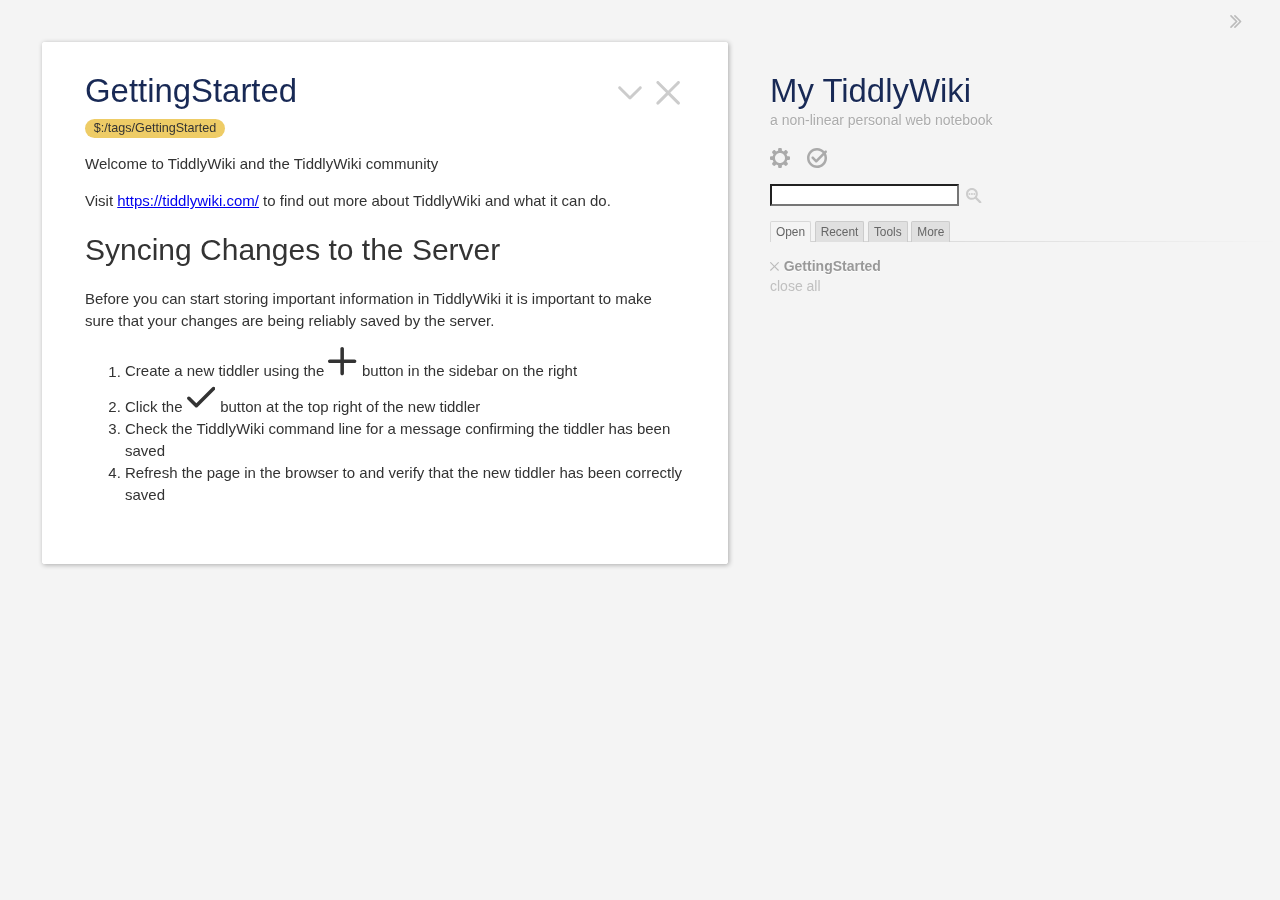
<file: static.html>
<!doctype html>
<html>
<head>
<meta http-equiv="Content-Type" content="text/html;charset=utf-8" />
<meta name="generator" content="TiddlyWiki" />
<meta name="tiddlywiki-version" content="5.1.20" />
<meta name="viewport" content="width=device-width, initial-scale=1.0" />
<meta name="apple-mobile-web-app-capable" content="yes" />
<meta name="apple-mobile-web-app-status-bar-style" content="black-translucent" />
<meta name="mobile-web-app-capable" content="yes"/>
<meta name="format-detection" content="telephone=no">
<link id="faviconLink" rel="shortcut icon" href="favicon.ico">
<title>My TiddlyWiki — a non-linear personal web notebook</title>
<div id="styleArea">
<style data-tiddler-title="$:/boot/boot.css" data-tiddler-type="text/css" type="text/css">/*
Basic styles used before we boot up the parsing engine
*/

/*
Error message and password prompt
*/

.tc-error-form {
	font-family: sans-serif;
	color: #fff;
	z-index: 20000;
	position: fixed;
	background-color: rgb(255, 75, 75);
	border: 8px solid rgb(255, 0, 0);
	border-radius: 8px;
	width: 50%;
	margin-left: 25%;
	margin-top: 4em;
	padding: 0 2em 1em 2em;
}

.tc-error-form h1 {
	text-align: center;
}

.tc-error-prompt {
	text-align: center;
	color: #000;
}

.tc-error-message {
	overflow: auto;
	max-height: 40em;
	padding-right: 1em;
	margin: 1em 0;
	white-space: pre-line;
}

.tc-password-wrapper {
    font-family: sans-serif;
	z-index: 20000;
	position: fixed;
	text-align: center;
	width: 200px;
	top: 4em;
	left: 50%;
	margin-left: -144px; /* - width/2 - paddingHorz/2 - border */
	padding: 16px 16px 16px 16px;
	border-radius: 8px;
}

.tc-password-wrapper {
	color: #000;
	text-shadow: 0 1px 0 rgba(255, 255, 255, 0.5);
	background-color: rgb(197, 235, 183);
	border: 8px solid rgb(164, 197, 152);
}

.tc-password-wrapper form {
	text-align: left;
}

.tc-password-wrapper h1 {
	font-size: 16px;
	line-height: 20px;
	padding-bottom: 16px;
}

.tc-password-wrapper input {
	width: 100%;
}
</style>
</div>
<style type="text/css">

.tc-sidebar-header {
	text-shadow: 0 1px 0 rgba(255,255,255, 0.8);
}.tc-tiddler-info {
	
  -webkit-box-shadow: inset 1px 2px 3px rgba(0,0,0,0.1);
     -moz-box-shadow: inset 1px 2px 3px rgba(0,0,0,0.1);
          box-shadow: inset 1px 2px 3px rgba(0,0,0,0.1);

}@media screen {
	.tc-tiddler-frame {
		
  -webkit-box-shadow: 1px 1px 5px rgba(0, 0, 0, 0.3);
     -moz-box-shadow: 1px 1px 5px rgba(0, 0, 0, 0.3);
          box-shadow: 1px 1px 5px rgba(0, 0, 0, 0.3);

	}
}@media (max-width: 960px) {
	.tc-tiddler-frame {
		
  -webkit-box-shadow: none;
     -moz-box-shadow: none;
          box-shadow: none;

	}
}.tc-page-controls button svg, .tc-tiddler-controls button svg, .tc-topbar button svg {
	
  -webkit-transition: fill 150ms ease-in-out;
     -moz-transition: fill 150ms ease-in-out;
          transition: fill 150ms ease-in-out;

}.tc-tiddler-controls button.tc-selected,
.tc-page-controls button.tc-selected {
	
  -webkit-filter: drop-shadow(0px -1px 2px rgba(0,0,0,0.25));
     -moz-filter: drop-shadow(0px -1px 2px rgba(0,0,0,0.25));
          filter: drop-shadow(0px -1px 2px rgba(0,0,0,0.25));

}.tc-tiddler-frame input.tc-edit-texteditor {
	
  -webkit-box-shadow: inset 0 1px 8px rgba(0, 0, 0, 0.15);
     -moz-box-shadow: inset 0 1px 8px rgba(0, 0, 0, 0.15);
          box-shadow: inset 0 1px 8px rgba(0, 0, 0, 0.15);

}.tc-edit-tags {
	
  -webkit-box-shadow: inset 0 1px 8px rgba(0, 0, 0, 0.15);
     -moz-box-shadow: inset 0 1px 8px rgba(0, 0, 0, 0.15);
          box-shadow: inset 0 1px 8px rgba(0, 0, 0, 0.15);

}.tc-tiddler-frame .tc-edit-tags input.tc-edit-texteditor {
	
  -webkit-box-shadow: none;
     -moz-box-shadow: none;
          box-shadow: none;

	border: none;
	outline: none;
}textarea.tc-edit-texteditor {
	font-family: ;
}canvas.tc-edit-bitmapeditor  {
	
  -webkit-box-shadow: 2px 2px 5px rgba(0, 0, 0, 0.5);
     -moz-box-shadow: 2px 2px 5px rgba(0, 0, 0, 0.5);
          box-shadow: 2px 2px 5px rgba(0, 0, 0, 0.5);

}.tc-drop-down {
	border-radius: 4px;
	
  -webkit-box-shadow: 2px 2px 10px rgba(0, 0, 0, 0.5);
     -moz-box-shadow: 2px 2px 10px rgba(0, 0, 0, 0.5);
          box-shadow: 2px 2px 10px rgba(0, 0, 0, 0.5);

}.tc-block-dropdown {
	border-radius: 4px;
	
  -webkit-box-shadow: 2px 2px 10px rgba(0, 0, 0, 0.5);
     -moz-box-shadow: 2px 2px 10px rgba(0, 0, 0, 0.5);
          box-shadow: 2px 2px 10px rgba(0, 0, 0, 0.5);

}.tc-modal {
	border-radius: 6px;
	
  -webkit-box-shadow: 0 3px 7px rgba(0,0,0,0.3);
     -moz-box-shadow: 0 3px 7px rgba(0,0,0,0.3);
          box-shadow: 0 3px 7px rgba(0,0,0,0.3);

}.tc-modal-footer {
	border-radius: 0 0 6px 6px;
	
  -webkit-box-shadow: inset 0 1px 0 #fff;
     -moz-box-shadow: inset 0 1px 0 #fff;
          box-shadow: inset 0 1px 0 #fff;
;
}.tc-alert {
	border-radius: 6px;
	
  -webkit-box-shadow: 0 3px 7px rgba(0,0,0,0.6);
     -moz-box-shadow: 0 3px 7px rgba(0,0,0,0.6);
          box-shadow: 0 3px 7px rgba(0,0,0,0.6);

}.tc-notification {
	border-radius: 6px;
	
  -webkit-box-shadow: 0 3px 7px rgba(0,0,0,0.3);
     -moz-box-shadow: 0 3px 7px rgba(0,0,0,0.3);
          box-shadow: 0 3px 7px rgba(0,0,0,0.3);

	text-shadow: 0 1px 0 rgba(255,255,255, 0.8);
}.tc-sidebar-lists .tc-tab-set .tc-tab-divider {
	border-top: none;
	height: 1px;
	
background-image: linear-gradient(left, rgba(0,0,0,0.15) 0%, rgba(0,0,0,0.0) 100%);
background-image: -o-linear-gradient(left, rgba(0,0,0,0.15) 0%, rgba(0,0,0,0.0) 100%);
background-image: -moz-linear-gradient(left, rgba(0,0,0,0.15) 0%, rgba(0,0,0,0.0) 100%);
background-image: -webkit-linear-gradient(left, rgba(0,0,0,0.15) 0%, rgba(0,0,0,0.0) 100%);
background-image: -ms-linear-gradient(left, rgba(0,0,0,0.15) 0%, rgba(0,0,0,0.0) 100%);

}.tc-more-sidebar > .tc-tab-set > .tc-tab-buttons > button {
	
background-image: linear-gradient(left, rgba(0,0,0,0.01) 0%, rgba(0,0,0,0.1) 100%);
background-image: -o-linear-gradient(left, rgba(0,0,0,0.01) 0%, rgba(0,0,0,0.1) 100%);
background-image: -moz-linear-gradient(left, rgba(0,0,0,0.01) 0%, rgba(0,0,0,0.1) 100%);
background-image: -webkit-linear-gradient(left, rgba(0,0,0,0.01) 0%, rgba(0,0,0,0.1) 100%);
background-image: -ms-linear-gradient(left, rgba(0,0,0,0.01) 0%, rgba(0,0,0,0.1) 100%);

}.tc-more-sidebar > .tc-tab-set > .tc-tab-buttons > button.tc-tab-selected {
	
background-image: linear-gradient(left, rgba(0,0,0,0.05) 0%, rgba(255,255,255,0.05) 100%);
background-image: -o-linear-gradient(left, rgba(0,0,0,0.05) 0%, rgba(255,255,255,0.05) 100%);
background-image: -moz-linear-gradient(left, rgba(0,0,0,0.05) 0%, rgba(255,255,255,0.05) 100%);
background-image: -webkit-linear-gradient(left, rgba(0,0,0,0.05) 0%, rgba(255,255,255,0.05) 100%);
background-image: -ms-linear-gradient(left, rgba(0,0,0,0.05) 0%, rgba(255,255,255,0.05) 100%);

}.tc-message-box img {
	
  -webkit-box-shadow: 1px 1px 3px rgba(0,0,0,0.5);
     -moz-box-shadow: 1px 1px 3px rgba(0,0,0,0.5);
          box-shadow: 1px 1px 3px rgba(0,0,0,0.5);

}.tc-plugin-info {
	
  -webkit-box-shadow: 1px 1px 3px rgba(0,0,0,0.5);
     -moz-box-shadow: 1px 1px 3px rgba(0,0,0,0.5);
          box-shadow: 1px 1px 3px rgba(0,0,0,0.5);

}


/*
** Start with the normalize CSS reset, and then belay some of its effects
*//*! normalize.css v3.0.0 | MIT License | git.io/normalize */

/**
 * 1. Set default font family to sans-serif.
 * 2. Prevent iOS text size adjust after orientation change, without disabling
 *    user zoom.
 */

html {
  font-family: sans-serif; /* 1 */
  -ms-text-size-adjust: 100%; /* 2 */
  -webkit-text-size-adjust: 100%; /* 2 */
}

/**
 * Remove default margin.
 */

body {
  margin: 0;
}

/* HTML5 display definitions
   ========================================================================== */

/**
 * Correct `block` display not defined in IE 8/9.
 */

article,
aside,
details,
figcaption,
figure,
footer,
header,
hgroup,
main,
nav,
section,
summary {
  display: block;
}

/**
 * 1. Correct `inline-block` display not defined in IE 8/9.
 * 2. Normalize vertical alignment of `progress` in Chrome, Firefox, and Opera.
 */

audio,
canvas,
progress,
video {
  display: inline-block; /* 1 */
  vertical-align: baseline; /* 2 */
}

/**
 * Prevent modern browsers from displaying `audio` without controls.
 * Remove excess height in iOS 5 devices.
 */

audio:not([controls]) {
  display: none;
  height: 0;
}

/**
 * Address `[hidden]` styling not present in IE 8/9.
 * Hide the `template` element in IE, Safari, and Firefox < 22.
 */

[hidden],
template {
  display: none;
}

/* Links
   ========================================================================== */

/**
 * Remove the gray background color from active links in IE 10.
 */

a {
  background: transparent;
}

/**
 * Improve readability when focused and also mouse hovered in all browsers.
 */

a:active,
a:hover {
  outline: 0;
}

/* Text-level semantics
   ========================================================================== */

/**
 * Address styling not present in IE 8/9, Safari 5, and Chrome.
 */

abbr[title] {
  border-bottom: 1px dotted;
}

/**
 * Address style set to `bolder` in Firefox 4+, Safari 5, and Chrome.
 */

b,
strong {
  font-weight: bold;
}

/**
 * Address styling not present in Safari 5 and Chrome.
 */

dfn {
  font-style: italic;
}

/**
 * Address variable `h1` font-size and margin within `section` and `article`
 * contexts in Firefox 4+, Safari 5, and Chrome.
 */

h1 {
  font-size: 2em;
  margin: 0.67em 0;
}

/**
 * Address styling not present in IE 8/9.
 */

mark {
  background: #ff0;
  color: #000;
}

/**
 * Address inconsistent and variable font size in all browsers.
 */

small {
  font-size: 80%;
}

/**
 * Prevent `sub` and `sup` affecting `line-height` in all browsers.
 */

sub,
sup {
  font-size: 75%;
  line-height: 0;
  position: relative;
  vertical-align: baseline;
}

sup {
  top: -0.5em;
}

sub {
  bottom: -0.25em;
}

/* Embedded content
   ========================================================================== */

/**
 * Remove border when inside `a` element in IE 8/9.
 */

img {
  border: 0;
}

/**
 * Correct overflow displayed oddly in IE 9.
 */

svg:not(:root) {
  overflow: hidden;
}

/* Grouping content
   ========================================================================== */

/**
 * Address margin not present in IE 8/9 and Safari 5.
 */

figure {
  margin: 1em 40px;
}

/**
 * Address differences between Firefox and other browsers.
 */

hr {
  -moz-box-sizing: content-box;
  box-sizing: content-box;
  height: 0;
}

/**
 * Contain overflow in all browsers.
 */

pre {
  overflow: auto;
}

/**
 * Address odd `em`-unit font size rendering in all browsers.
 */

code,
kbd,
pre,
samp {
  font-family: monospace, monospace;
  font-size: 1em;
}

/* Forms
   ========================================================================== */

/**
 * Known limitation: by default, Chrome and Safari on OS X allow very limited
 * styling of `select`, unless a `border` property is set.
 */

/**
 * 1. Correct color not being inherited.
 *    Known issue: affects color of disabled elements.
 * 2. Correct font properties not being inherited.
 * 3. Address margins set differently in Firefox 4+, Safari 5, and Chrome.
 */

button,
input,
optgroup,
select,
textarea {
  color: inherit; /* 1 */
  font: inherit; /* 2 */
  margin: 0; /* 3 */
}

/**
 * Address `overflow` set to `hidden` in IE 8/9/10.
 */

button {
  overflow: visible;
}

/**
 * Address inconsistent `text-transform` inheritance for `button` and `select`.
 * All other form control elements do not inherit `text-transform` values.
 * Correct `button` style inheritance in Firefox, IE 8+, and Opera
 * Correct `select` style inheritance in Firefox.
 */

button,
select {
  text-transform: none;
}

/**
 * 1. Avoid the WebKit bug in Android 4.0.* where (2) destroys native `audio`
 *    and `video` controls.
 * 2. Correct inability to style clickable `input` types in iOS.
 * 3. Improve usability and consistency of cursor style between image-type
 *    `input` and others.
 */

button,
html input[type="button"], /* 1 */
input[type="reset"],
input[type="submit"] {
  -webkit-appearance: button; /* 2 */
  cursor: pointer; /* 3 */
}

/**
 * Re-set default cursor for disabled elements.
 */

button[disabled],
html input[disabled] {
  cursor: default;
}

/**
 * Remove inner padding and border in Firefox 4+.
 */

button::-moz-focus-inner,
input::-moz-focus-inner {
  border: 0;
  padding: 0;
}

/**
 * Address Firefox 4+ setting `line-height` on `input` using `!important` in
 * the UA stylesheet.
 */

input {
  line-height: normal;
}

/**
 * It's recommended that you don't attempt to style these elements.
 * Firefox's implementation doesn't respect box-sizing, padding, or width.
 *
 * 1. Address box sizing set to `content-box` in IE 8/9/10.
 * 2. Remove excess padding in IE 8/9/10.
 */

input[type="checkbox"],
input[type="radio"] {
  box-sizing: border-box; /* 1 */
  padding: 0; /* 2 */
}

/**
 * Fix the cursor style for Chrome's increment/decrement buttons. For certain
 * `font-size` values of the `input`, it causes the cursor style of the
 * decrement button to change from `default` to `text`.
 */

input[type="number"]::-webkit-inner-spin-button,
input[type="number"]::-webkit-outer-spin-button {
  height: auto;
}

/**
 * 1. Address `appearance` set to `searchfield` in Safari 5 and Chrome.
 * 2. Address `box-sizing` set to `border-box` in Safari 5 and Chrome
 *    (include `-moz` to future-proof).
 */

input[type="search"] {
  -webkit-appearance: textfield; /* 1 */
  -moz-box-sizing: content-box;
  -webkit-box-sizing: content-box; /* 2 */
  box-sizing: content-box;
}

/**
 * Remove inner padding and search cancel button in Safari and Chrome on OS X.
 * Safari (but not Chrome) clips the cancel button when the search input has
 * padding (and `textfield` appearance).
 */

input[type="search"]::-webkit-search-cancel-button,
input[type="search"]::-webkit-search-decoration {
  -webkit-appearance: none;
}

/**
 * Define consistent border, margin, and padding.
 */

fieldset {
  border: 1px solid #c0c0c0;
  margin: 0 2px;
  padding: 0.35em 0.625em 0.75em;
}

/**
 * 1. Correct `color` not being inherited in IE 8/9.
 * 2. Remove padding so people aren't caught out if they zero out fieldsets.
 */

legend {
  border: 0; /* 1 */
  padding: 0; /* 2 */
}

/**
 * Remove default vertical scrollbar in IE 8/9.
 */

textarea {
  overflow: auto;
}

/**
 * Don't inherit the `font-weight` (applied by a rule above).
 * NOTE: the default cannot safely be changed in Chrome and Safari on OS X.
 */

optgroup {
  font-weight: bold;
}

/* Tables
   ========================================================================== */

/**
 * Remove most spacing between table cells.
 */

table {
  border-collapse: collapse;
  border-spacing: 0;
}

td,
th {
  padding: 0;
}
*, input[type="search"] {
	box-sizing: border-box;
	-moz-box-sizing: border-box;
	-webkit-box-sizing: border-box;
}html button {
	line-height: 1.2;
	color: ;
	background: ;
	border-color: ;
}/*
** Basic element styles
*/html {
	font-family: -apple-system, BlinkMacSystemFont, "Segoe UI", Helvetica, Arial, sans-serif, "Apple Color Emoji", "Segoe UI Emoji", "Segoe UI Symbol";
	text-rendering: optimizeLegibility; /* Enables kerning and ligatures etc. */
	-webkit-font-smoothing: antialiased;
	-moz-osx-font-smoothing: grayscale;
}html:-webkit-full-screen {
	background-color: #f4f4f4;
}body.tc-body {
	font-size: 14px;
	line-height: 20px;
	word-wrap: break-word;
	


	color: #333333;
	background-color: #f4f4f4;
	fill: #333333;
}h1, h2, h3, h4, h5, h6 {
	line-height: 1.2;
	font-weight: 300;
}pre {
	display: block;
	padding: 14px;
	margin-top: 1em;
	margin-bottom: 1em;
	word-break: normal;
	word-wrap: break-word;
	white-space: pre-wrap;
	background-color: #f5f5f5;
	border: 1px solid #cccccc;
	padding: 0 3px 2px;
	border-radius: 3px;
	font-family: "SFMono-Regular",Consolas,"Liberation Mono",Menlo,Courier,monospace;
}code {
	color: #dd1144;
	background-color: #f7f7f9;
	border: 1px solid #e1e1e8;
	white-space: pre-wrap;
	padding: 0 3px 2px;
	border-radius: 3px;
	font-family: "SFMono-Regular",Consolas,"Liberation Mono",Menlo,Courier,monospace;
}blockquote {
	border-left: 5px solid #bbb;
	margin-left: 25px;
	padding-left: 10px;
	quotes: "\201C""\201D""\2018""\2019";
}blockquote.tc-big-quote {
	font-family: Georgia, serif;
	position: relative;
	background: #f5f5f5;
	border-left: none;
	margin-left: 50px;
	margin-right: 50px;
	padding: 10px;
    border-radius: 8px;
}blockquote.tc-big-quote cite:before {
	content: "\2014 \2009";
}blockquote.tc-big-quote:before {
	font-family: Georgia, serif;
	color: #bbb;
	content: open-quote;
	font-size: 8em;
	line-height: 0.1em;
	margin-right: 0.25em;
	vertical-align: -0.4em;
	position: absolute;
    left: -50px;
    top: 42px;
}blockquote.tc-big-quote:after {
	font-family: Georgia, serif;
	color: #bbb;
	content: close-quote;
	font-size: 8em;
	line-height: 0.1em;
	margin-right: 0.25em;
	vertical-align: -0.4em;
	position: absolute;
    right: -80px;
    bottom: -20px;
}dl dt {
	font-weight: bold;
	margin-top: 6px;
}button, textarea, input, select {
	outline-color: #5778d8;
}textarea,
input[type=text],
input[type=search],
input[type=""],
input:not([type]) {
	color: #333333;
	background: #ffffff;
}input[type="checkbox"] {
  vertical-align: middle;
}.tc-muted {
	color: #bbb;
}svg.tc-image-button {
	padding: 0px 1px 1px 0px;
}.tc-icon-wrapper > svg {
	width: 1em;
	height: 1em;
}kbd {
	display: inline-block;
	padding: 3px 5px;
	font-size: 0.8em;
	line-height: 1.2;
	color: #333333;
	vertical-align: middle;
	background-color: #ffffff;
	border: solid 1px #bbb;
	border-bottom-color: #bbb;
	border-radius: 3px;
	box-shadow: inset 0 -1px 0 #bbb;
}/*
Markdown likes putting code elements inside pre elements
*/
pre > code {
	padding: 0;
	border: none;
	background-color: inherit;
	color: inherit;
}table {
	border: 1px solid #dddddd;
	width: auto;
	max-width: 100%;
	caption-side: bottom;
	margin-top: 1em;
	margin-bottom: 1em;
}table th, table td {
	padding: 0 7px 0 7px;
	border-top: 1px solid #dddddd;
	border-left: 1px solid #dddddd;
}table thead tr td, table th {
	background-color: #f0f0f0;
	font-weight: bold;
}table tfoot tr td {
	background-color: #a8a8a8;
}.tc-csv-table {
	white-space: nowrap;
}.tc-tiddler-frame img,
.tc-tiddler-frame svg,
.tc-tiddler-frame canvas,
.tc-tiddler-frame embed,
.tc-tiddler-frame iframe {
	max-width: 100%;
}.tc-tiddler-body > embed,
.tc-tiddler-body > iframe {
	width: 100%;
	height: 600px;
}/*
** Links
*/button.tc-tiddlylink,
a.tc-tiddlylink {
	text-decoration: none;
	font-weight: 500;
	color: #5778d8;
	-webkit-user-select: inherit; /* Otherwise the draggable attribute makes links impossible to select */
}.tc-sidebar-lists a.tc-tiddlylink {
	color: #999999;
}.tc-sidebar-lists a.tc-tiddlylink:hover {
	color: #444444;
}button.tc-tiddlylink:hover,
a.tc-tiddlylink:hover {
	text-decoration: underline;
}a.tc-tiddlylink-resolves {
}a.tc-tiddlylink-shadow {
	font-weight: bold;
}a.tc-tiddlylink-shadow.tc-tiddlylink-resolves {
	font-weight: normal;
}a.tc-tiddlylink-missing {
	font-style: italic;
}a.tc-tiddlylink-external {
	text-decoration: underline;
	color: #0000ee;
	background-color: inherit;
}a.tc-tiddlylink-external:visited {
	color: #0000aa;
	background-color: inherit;
}a.tc-tiddlylink-external:hover {
	color: inherit;
	background-color: inherit;
}/*
** Drag and drop styles
*/.tc-tiddler-dragger {
	position: relative;
	z-index: -10000;
}.tc-tiddler-dragger-inner {
	position: absolute;
	top: -1000px;
	left: -1000px;
	display: inline-block;
	padding: 8px 20px;
	font-size: 16.9px;
	font-weight: bold;
	line-height: 20px;
	color: #ffffff;
	text-shadow: 0 1px 0 rgba(0, 0, 0, 1);
	white-space: nowrap;
	vertical-align: baseline;
	background-color: #333333;
	border-radius: 20px;
}.tc-tiddler-dragger-cover {
	position: absolute;
	background-color: #f4f4f4;
}.tc-dropzone {
	position: relative;
}.tc-dropzone.tc-dragover:before {
	z-index: 10000;
	display: block;
	position: fixed;
	top: 0;
	left: 0;
	right: 0;
	background: rgba(0,200,0,0.7);
	text-align: center;
	content: "Drop here (or use the 'Escape' key to cancel)";
}.tc-droppable > .tc-droppable-placeholder {
	display: none;
}.tc-droppable.tc-dragover > .tc-droppable-placeholder {
	display: block;
	border: 2px dashed rgba(0,200,0,0.7);
}.tc-draggable {
	cursor: move;
}.tc-sidebar-tab-open .tc-droppable-placeholder, .tc-tagged-draggable-list .tc-droppable-placeholder,
.tc-links-draggable-list .tc-droppable-placeholder {
	line-height: 2em;
	height: 2em;
}.tc-sidebar-tab-open-item {
	position: relative;
}.tc-sidebar-tab-open .tc-btn-invisible.tc-btn-mini svg {
	font-size: 0.7em;
	fill: #bbb;
}/*
** Plugin reload warning
*/.tc-plugin-reload-warning {
	z-index: 1000;
	display: block;
	position: fixed;
	top: 0;
	left: 0;
	right: 0;
	background: #ffe476;
	text-align: center;
}/*
** Buttons
*/button svg, button img, label svg, label img {
	vertical-align: middle;
}.tc-btn-invisible {
	padding: 0;
	margin: 0;
	background: none;
	border: none;
    cursor: pointer;
}.tc-btn-boxed {
	font-size: 0.6em;
	padding: 0.2em;
	margin: 1px;
	background: none;
	border: 1px solid #cccccc;
	border-radius: 0.25em;
}html body.tc-body .tc-btn-boxed svg {
	font-size: 1.6666em;
}.tc-btn-boxed:hover {
	background: #bbb;
	color: #ffffff;
}html body.tc-body .tc-btn-boxed:hover svg {
	fill: #ffffff;
}.tc-btn-rounded {
	font-size: 0.5em;
	line-height: 2;
	padding: 0em 0.3em 0.2em 0.4em;
	margin: 1px;
	border: 1px solid #bbb;
	background: #bbb;
	color: #ffffff;
	border-radius: 2em;
}html body.tc-body .tc-btn-rounded svg {
	font-size: 1.6666em;
	fill: #ffffff;
}.tc-btn-rounded:hover {
	border: 1px solid #bbb;
	background: #ffffff;
	color: #bbb;
}html body.tc-body .tc-btn-rounded:hover svg {
	fill: #bbb;
}.tc-btn-icon svg {
	height: 1em;
	width: 1em;
	fill: #bbb;
}.tc-btn-text {
	padding: 0;
	margin: 0;
}/* used for documentation "fake" buttons */
.tc-btn-standard {
	line-height: 1.8;
	color: #667;
	background-color: #e0e0e0;
	border: 1px solid #888;
	padding: 2px 1px 2px 1px;
	margin: 1px 4px 1px 4px;
}.tc-btn-big-green {
	display: inline-block;
	padding: 8px;
	margin: 4px 8px 4px 8px;
	background: #34c734;
	color: #ffffff;
	fill: #ffffff;
	border: none;
	border-radius: 2px;
	font-size: 1.2em;
	line-height: 1.4em;
	text-decoration: none;
}.tc-btn-big-green svg,
.tc-btn-big-green img {
	height: 2em;
	width: 2em;
	vertical-align: middle;
	fill: #ffffff;
}.tc-primary-btn {
 	background: #5778d8;
}.tc-sidebar-lists input {
	color: #333333;
}.tc-sidebar-lists button {
	color: #333333;
	fill: #333333;
}.tc-sidebar-lists button.tc-btn-mini {
	color: #c0c0c0;
}.tc-sidebar-lists button.tc-btn-mini:hover {
	color: #444444;
}button svg.tc-image-button, button .tc-image-button img {
	height: 1em;
	width: 1em;
}.tc-unfold-banner {
	position: absolute;
	padding: 0;
	margin: 0;
	background: none;
	border: none;
	width: 100%;
	width: calc(100% + 2px);
	margin-left: -43px;
	text-align: center;
	border-top: 2px solid #f8f8f8;
	margin-top: 4px;
}.tc-unfold-banner:hover {
	background: #f8f8f8;
	border-top: 2px solid #dddddd;
}.tc-unfold-banner svg, .tc-fold-banner svg {
	height: 0.75em;
	fill: #cccccc;
}.tc-unfold-banner:hover svg, .tc-fold-banner:hover svg {
	fill: #888888;
}.tc-fold-banner {
	position: absolute;
	padding: 0;
	margin: 0;
	background: none;
	border: none;
	width: 23px;
	text-align: center;
	margin-left: -35px;
	top: 6px;
	bottom: 6px;
}.tc-fold-banner:hover {
	background: #f8f8f8;
}@media (max-width: 960px) {.tc-unfold-banner {
		position: static;
		width: calc(100% + 59px);
	}.tc-fold-banner {
		width: 16px;
		margin-left: -16px;
		font-size: 0.75em;
	}}/*
** Tags and missing tiddlers
*/.tc-tag-list-item {
	position: relative;
	display: inline-block;
	margin-right: 7px;
}.tc-tags-wrapper {
	margin: 4px 0 14px 0;
}.tc-missing-tiddler-label {
	font-style: italic;
	font-weight: normal;
	display: inline-block;
	font-size: 11.844px;
	line-height: 14px;
	white-space: nowrap;
	vertical-align: baseline;
}button.tc-tag-label, span.tc-tag-label {
	display: inline-block;
	padding: 0.16em 0.7em;
	font-size: 0.9em;
	font-weight: 400;
	line-height: 1.2em;
	color: #ffffff;
	white-space: nowrap;
	vertical-align: baseline;
	background-color: #ec6;
	border-radius: 1em;
}.tc-untagged-separator {
	width: 10em;
	left: 0;
	margin-left: 0;
	border: 0;
	height: 1px;
	background: #d8d8d8;
}button.tc-untagged-label {
	background-color: #999999;
}.tc-tag-label svg, .tc-tag-label img {
	height: 1em;
	width: 1em;
	vertical-align: text-bottom;
}.tc-edit-tags button.tc-remove-tag-button svg {
	font-size: 0.7em;
	vertical-align: middle;
}.tc-tag-manager-table .tc-tag-label {
	white-space: normal;
}.tc-tag-manager-tag {
	width: 100%;
}button.tc-btn-invisible.tc-remove-tag-button {
	outline: none;
}/*
** Page layout
*/.tc-topbar {
	position: fixed;
	z-index: 1200;
}.tc-topbar-left {
	left: 29px;
	top: 5px;
}.tc-topbar-right {
	top: 5px;
	right: 29px;
}.tc-topbar button {
	padding: 8px;
}.tc-topbar svg {
	fill: #bbb;
}.tc-topbar button:hover svg {
	fill: #333333;
}.tc-sidebar-header {
	color: #acacac;
	fill: #acacac;
}.tc-sidebar-header .tc-title a.tc-tiddlylink-resolves {
	font-weight: 300;
}.tc-sidebar-header .tc-sidebar-lists p {
	margin-top: 3px;
	margin-bottom: 3px;
}.tc-sidebar-header .tc-missing-tiddler-label {
	color: #acacac;
}.tc-advanced-search input {
	width: 60%;
}.tc-search a svg {
	width: 1.2em;
	height: 1.2em;
	vertical-align: middle;
}.tc-page-controls {
	margin-top: 14px;
	font-size: 1.5em;
}.tc-page-controls .tc-drop-down {
  font-size: 1rem;
}.tc-page-controls button {
	margin-right: 0.5em;
}.tc-page-controls a.tc-tiddlylink:hover {
	text-decoration: none;
}.tc-page-controls img {
	width: 1em;
}.tc-page-controls svg {
	fill: #aaaaaa;
}.tc-page-controls button:hover svg, .tc-page-controls a:hover svg {
	fill: #000000;
}.tc-menu-list-item {
	white-space: nowrap;
}.tc-menu-list-count {
	font-weight: bold;
}.tc-menu-list-subitem {
	padding-left: 7px;
}.tc-story-river {
	position: relative;
}@media (max-width: 960px) {.tc-sidebar-header {
		padding: 14px;
		min-height: 32px;
		margin-top: 0px;
	}.tc-story-river {
		position: relative;
		padding: 0;
	}
}@media (min-width: 960px) {.tc-message-box {
		margin: 21px -21px 21px -21px;
	}.tc-sidebar-scrollable {
		position: fixed;
		top: 0px;
		left: 770px;
		bottom: 0;
		right: 0;
		overflow-y: auto;
		overflow-x: auto;
		-webkit-overflow-scrolling: touch;
		margin: 0 0 0 -42px;
		padding: 71px 0 28px 42px;
	}html[dir="rtl"] .tc-sidebar-scrollable {
		left: auto;
		right: 770px;
	}.tc-story-river {
		position: relative;
		left: 0px;
		top: 0px;
		width: 770px;
		padding: 42px 42px 42px 42px;
	}}@media print {body.tc-body {
		background-color: transparent;
	}.tc-sidebar-header, .tc-topbar {
		display: none;
	}.tc-story-river {
		margin: 0;
		padding: 0;
	}.tc-story-river .tc-tiddler-frame {
		margin: 0;
		border: none;
		padding: 0;
	}
}/*
** Tiddler styles
*/.tc-tiddler-frame {
	position: relative;
	margin-bottom: 28px;
	background-color: #ffffff;
	border: 1px solid #ffffff;
}
.tc-tiddler-info {
	padding: 14px 42px 14px 42px;
	background-color: #f8f8f8;
	border-top: 1px solid #dddddd;
	border-bottom: 1px solid #dddddd;
}.tc-tiddler-info p {
	margin-top: 3px;
	margin-bottom: 3px;
}.tc-tiddler-info .tc-tab-buttons button.tc-tab-selected {
	background-color: #f8f8f8;
	border-bottom: 1px solid #f8f8f8;
}.tc-view-field-table {
	width: 100%;
}.tc-view-field-name {
	width: 1%; /* Makes this column be as narrow as possible */
	text-align: right;
	font-style: italic;
	font-weight: 200;
}.tc-view-field-value {
}@media (max-width: 960px) {
	.tc-tiddler-frame {
		padding: 14px 14px 14px 14px;
	}.tc-tiddler-info {
		margin: 0 -14px 0 -14px;
	}
}@media (min-width: 960px) {
	.tc-tiddler-frame {
		padding: 28px 42px 42px 42px;
		width: 686px;
		border-radius: 2px;
	}.tc-tiddler-info {
		margin: 0 -42px 0 -42px;
	}
}.tc-site-title,
.tc-titlebar {
	font-weight: 300;
	font-size: 2.35em;
	line-height: 1.2em;
	color: #182955;
	margin: 0;
}.tc-site-title {
	color: #182955;
}.tc-tiddler-title-icon {
	vertical-align: middle;
}.tc-system-title-prefix {
	color: #bbb;
}.tc-titlebar h2 {
	font-size: 1em;
	display: inline;
}.tc-titlebar img {
	height: 1em;
}.tc-subtitle {
	font-size: 0.9em;
	color: #c0c0c0;
	font-weight: 300;
}.tc-tiddler-missing .tc-title {
  font-style: italic;
  font-weight: normal;
}.tc-tiddler-frame .tc-tiddler-controls {
	float: right;
}.tc-tiddler-controls .tc-drop-down {
	font-size: 0.6em;
}.tc-tiddler-controls .tc-drop-down .tc-drop-down {
	font-size: 1em;
}.tc-tiddler-controls > span > button,
.tc-tiddler-controls > span > span > button,
.tc-tiddler-controls > span > span > span > button {
	vertical-align: baseline;
	margin-left:5px;
}.tc-tiddler-controls button svg, .tc-tiddler-controls button img,
.tc-search button svg, .tc-search a svg {
	fill: #cccccc;
}.tc-tiddler-controls button svg, .tc-tiddler-controls button img {
	height: 0.75em;
}.tc-search button svg, .tc-search a svg {
    height: 1.2em;
    width: 1.2em;
    margin: 0 0.25em;
}.tc-tiddler-controls button.tc-selected svg,
.tc-page-controls button.tc-selected svg  {
	fill: #444444;
}.tc-tiddler-controls button.tc-btn-invisible:hover svg,
.tc-search button:hover svg, .tc-search a:hover svg {
	fill: #888888;
}@media print {
	.tc-tiddler-controls {
		display: none;
	}
}.tc-tiddler-help { /* Help prompts within tiddler template */
	color: #bbb;
	margin-top: 14px;
}.tc-tiddler-help a.tc-tiddlylink {
	color: #888888;
}.tc-tiddler-frame .tc-edit-texteditor {
	width: 100%;
	margin: 4px 0 4px 0;
}.tc-tiddler-frame input.tc-edit-texteditor,
.tc-tiddler-frame textarea.tc-edit-texteditor,
.tc-tiddler-frame iframe.tc-edit-texteditor {
	padding: 3px 3px 3px 3px;
	border: 1px solid #cccccc;
	background-color: #f8f8f8;
	line-height: 1.3em;
	-webkit-appearance: none;
	font-family: ;
}.tc-tiddler-frame .tc-binary-warning {
	width: 100%;
	height: 5em;
	text-align: center;
	padding: 3em 3em 6em 3em;
	background: #ffe476;
	border: 1px solid #b99e2f;
}canvas.tc-edit-bitmapeditor  {
	border: 6px solid #ffffff;
	cursor: crosshair;
	-moz-user-select: none;
	-webkit-user-select: none;
	-ms-user-select: none;
	margin-top: 6px;
	margin-bottom: 6px;
}.tc-edit-bitmapeditor-width {
	display: block;
}.tc-edit-bitmapeditor-height {
	display: block;
}.tc-tiddler-body {
	clear: both;
}.tc-tiddler-frame .tc-tiddler-body {
	font-size: 15px;
	line-height: 22px;
}.tc-titlebar, .tc-tiddler-edit-title {
	overflow: hidden; /* https://github.com/Jermolene/TiddlyWiki5/issues/282 */
}html body.tc-body.tc-single-tiddler-window {
	margin: 1em;
	background: #ffffff;
}.tc-single-tiddler-window img,
.tc-single-tiddler-window svg,
.tc-single-tiddler-window canvas,
.tc-single-tiddler-window embed,
.tc-single-tiddler-window iframe {
	max-width: 100%;
}/*
** Editor
*/.tc-editor-toolbar {
	margin-top: 8px;
}.tc-editor-toolbar button {
	vertical-align: middle;
	background-color: #cccccc;
	color: #444444;
	fill: #444444;
	border-radius: 4px;
	padding: 3px;
	margin: 2px 0 2px 4px;
}.tc-editor-toolbar button.tc-text-editor-toolbar-item-adjunct {
	margin-left: 1px;
	width: 1em;
	border-radius: 8px;
}.tc-editor-toolbar button.tc-text-editor-toolbar-item-start-group {
	margin-left: 11px;
}.tc-editor-toolbar button.tc-selected {
	background-color: #5778d8;
}.tc-editor-toolbar button svg {
	width: 1.6em;
	height: 1.2em;
}.tc-editor-toolbar button:hover {
	background-color: #444444;
	fill: #ffffff;
	color: #ffffff;
}.tc-editor-toolbar .tc-text-editor-toolbar-more {
	white-space: normal;
}.tc-editor-toolbar .tc-text-editor-toolbar-more button {
	display: inline-block;
	padding: 3px;
	width: auto;
}.tc-editor-toolbar .tc-search-results {
	padding: 0;
}/*
** Adjustments for fluid-fixed mode
*/@media (min-width: 960px) {}/*
** Toolbar buttons
*/.tc-page-controls svg.tc-image-new-button {
  fill: ;
}.tc-page-controls svg.tc-image-options-button {
  fill: ;
}.tc-page-controls svg.tc-image-save-button {
  fill: ;
}.tc-tiddler-controls button svg.tc-image-info-button {
  fill: ;
}.tc-tiddler-controls button svg.tc-image-edit-button {
  fill: ;
}.tc-tiddler-controls button svg.tc-image-close-button {
  fill: ;
}.tc-tiddler-controls button svg.tc-image-delete-button {
  fill: ;
}.tc-tiddler-controls button svg.tc-image-cancel-button {
  fill: ;
}.tc-tiddler-controls button svg.tc-image-done-button {
  fill: ;
}/*
** Tiddler edit mode
*/.tc-tiddler-edit-frame em.tc-edit {
	color: #bbb;
	font-style: normal;
}.tc-edit-type-dropdown a.tc-tiddlylink-missing {
	font-style: normal;
}.tc-edit-tags {
	border: 1px solid #cccccc;
	padding: 4px 8px 4px 8px;
}.tc-edit-add-tag {
	display: inline-block;
}.tc-edit-add-tag .tc-add-tag-name input {
	width: 50%;
}.tc-edit-add-tag .tc-keyboard {
	display:inline;
}.tc-edit-tags .tc-tag-label {
	display: inline-block;
}.tc-edit-tags-list {
	margin: 14px 0 14px 0;
}.tc-remove-tag-button {
	padding-left: 4px;
}.tc-tiddler-preview {
	overflow: auto;
}.tc-tiddler-preview-preview {
	float: right;
	width: 49%;
	border: 1px solid #cccccc;
	margin: 4px 0 3px 3px;
	padding: 3px 3px 3px 3px;
}.tc-tiddler-frame .tc-tiddler-preview .tc-edit-texteditor {
	width: 49%;
}.tc-tiddler-frame .tc-tiddler-preview canvas.tc-edit-bitmapeditor {
	max-width: 49%;
}.tc-edit-fields {
	width: 100%;
}.tc-edit-fields table, .tc-edit-fields tr, .tc-edit-fields td {
	border: none;
	padding: 4px;
}.tc-edit-fields > tbody > .tc-edit-field:nth-child(odd) {
	background-color: #f0f4f0;
}.tc-edit-fields > tbody > .tc-edit-field:nth-child(even) {
	background-color: #e0e8e0;
}.tc-edit-field-name {
	text-align: right;
}.tc-edit-field-value input {
	width: 100%;
}.tc-edit-field-remove {
}.tc-edit-field-remove svg {
	height: 1em;
	width: 1em;
	fill: #bbb;
	vertical-align: middle;
}.tc-edit-field-add-name {
	display: inline-block;
	width: 15%;
}.tc-edit-field-add-value {
	display: inline-block;
	width: 40%;
}.tc-edit-field-add-button {
	display: inline-block;
	width: 10%;
}/*
** Storyview Classes
*/.tc-storyview-zoomin-tiddler {
	position: absolute;
	display: block;
	width: 100%;
}@media (min-width: 960px) {.tc-storyview-zoomin-tiddler {
		width: calc(100% - 84px);
	}}/*
** Dropdowns
*/.tc-btn-dropdown {
	text-align: left;
}.tc-btn-dropdown svg, .tc-btn-dropdown img {
	height: 1em;
	width: 1em;
	fill: #bbb;
}.tc-drop-down-wrapper {
	position: relative;
}.tc-drop-down {
	min-width: 380px;
	border: 1px solid #bbb;
	background-color: #ffffff;
	padding: 7px 0 7px 0;
	margin: 4px 0 0 0;
	white-space: nowrap;
	text-shadow: none;
	line-height: 1.4;
}.tc-drop-down .tc-drop-down {
	margin-left: 14px;
}.tc-drop-down button svg, .tc-drop-down a svg  {
	fill: #333333;
}.tc-drop-down button.tc-btn-invisible:hover svg {
	fill: #333333;
}.tc-drop-down p {
	padding: 0 14px 0 14px;
}.tc-drop-down svg {
	width: 1em;
	height: 1em;
}.tc-drop-down img {
	width: 1em;
}.tc-drop-down a, .tc-drop-down button {
	display: block;
	padding: 0 14px 0 14px;
	width: 100%;
	text-align: left;
	color: #333333;
	line-height: 1.4;
}.tc-drop-down .tc-tab-set .tc-tab-buttons button {
	display: inline-block;
    width: auto;
    margin-bottom: 0px;
    border-bottom-left-radius: 0;
    border-bottom-right-radius: 0;
}.tc-drop-down .tc-prompt {
	padding: 0 14px;
}.tc-drop-down .tc-chooser {
	border: none;
}.tc-drop-down .tc-chooser .tc-swatches-horiz {
	font-size: 0.4em;
	padding-left: 1.2em;
}.tc-drop-down .tc-file-input-wrapper {
	width: 100%;
}.tc-drop-down .tc-file-input-wrapper button {
	color: #333333;
}.tc-drop-down a:hover, .tc-drop-down button:hover, .tc-drop-down .tc-file-input-wrapper:hover button {
	color: #ffffff;
	background-color: #5778d8;
	text-decoration: none;
}.tc-drop-down .tc-tab-buttons button {
	background-color: #ececec;
}.tc-drop-down .tc-tab-buttons button.tc-tab-selected {
	background-color: #fff;
	border-bottom: 1px solid #fff;
}.tc-drop-down-bullet {
	display: inline-block;
	width: 0.5em;
}.tc-drop-down .tc-tab-contents a {
	padding: 0 0.5em 0 0.5em;
}.tc-block-dropdown-wrapper {
	position: relative;
}.tc-block-dropdown {
	position: absolute;
	min-width: 220px;
	border: 1px solid #bbb;
	background-color: #ffffff;
	padding: 7px 0;
	margin: 4px 0 0 0;
	white-space: nowrap;
	z-index: 1000;
	text-shadow: none;
}.tc-block-dropdown.tc-search-drop-down {
	margin-left: -12px;
}.tc-block-dropdown a {
	display: block;
	padding: 4px 14px 4px 14px;
}.tc-block-dropdown.tc-search-drop-down a {
	display: block;
	padding: 0px 10px 0px 10px;
}.tc-drop-down .tc-dropdown-item-plain,
.tc-block-dropdown .tc-dropdown-item-plain {
	padding: 4px 14px 4px 7px;
}.tc-drop-down .tc-dropdown-item,
.tc-block-dropdown .tc-dropdown-item {
	padding: 4px 14px 4px 7px;
	color: #bbb;
}.tc-block-dropdown a:hover {
	color: #ffffff;
	background-color: #5778d8;
	text-decoration: none;
}.tc-search-results {
	padding: 0 7px 0 7px;
}.tc-image-chooser, .tc-colour-chooser {
	white-space: normal;
}.tc-image-chooser a,
.tc-colour-chooser a {
	display: inline-block;
	vertical-align: top;
	text-align: center;
	position: relative;
}.tc-image-chooser a {
	border: 1px solid #bbb;
	padding: 2px;
	margin: 2px;
	width: 4em;
	height: 4em;
}.tc-colour-chooser a {
	padding: 3px;
	width: 2em;
	height: 2em;
	vertical-align: middle;
}.tc-image-chooser a:hover,
.tc-colour-chooser a:hover {
	background: #5778d8;
	padding: 0px;
	border: 3px solid #5778d8;
}.tc-image-chooser a svg,
.tc-image-chooser a img {
	display: inline-block;
	width: auto;
	height: auto;
	max-width: 3.5em;
	max-height: 3.5em;
	position: absolute;
	top: 0;
	bottom: 0;
	left: 0;
	right: 0;
	margin: auto;
}/*
** Modals
*/.tc-modal-wrapper {
	position: fixed;
	overflow: auto;
	overflow-y: scroll;
	top: 0;
	right: 0;
	bottom: 0;
	left: 0;
	z-index: 900;
}.tc-modal-backdrop {
	position: fixed;
	top: 0;
	right: 0;
	bottom: 0;
	left: 0;
	z-index: 1000;
	background-color: #333333;
}.tc-modal {
	z-index: 1100;
	background-color: #ffffff;
	border: 1px solid #999999;
}@media (max-width: 55em) {
	.tc-modal {
		position: fixed;
		top: 1em;
		left: 1em;
		right: 1em;
	}.tc-modal-body {
		overflow-y: auto;
		max-height: 400px;
		max-height: 60vh;
	}
}@media (min-width: 55em) {
	.tc-modal {
		position: fixed;
		top: 2em;
		left: 25%;
		width: 50%;
	}.tc-modal-body {
		overflow-y: auto;
		max-height: 400px;
		max-height: 60vh;
	}
}.tc-modal-header {
	padding: 9px 15px;
	border-bottom: 1px solid #eeeeee;
}.tc-modal-header h3 {
	margin: 0;
	line-height: 30px;
}.tc-modal-header img, .tc-modal-header svg {
	width: 1em;
	height: 1em;
}.tc-modal-body {
	padding: 15px;
}.tc-modal-footer {
	padding: 14px 15px 15px;
	margin-bottom: 0;
	text-align: right;
	background-color: #f5f5f5;
	border-top: 1px solid #dddddd;
}/*
** Notifications
*/.tc-notification {
	position: fixed;
	top: 14px;
	right: 42px;
	z-index: 1300;
	max-width: 280px;
	padding: 0 14px 0 14px;
	background-color: #ffffdd;
	border: 1px solid #999999;
}/*
** Tabs
*/.tc-tab-set.tc-vertical {
	display: -webkit-flex;
	display: flex;
}.tc-tab-buttons {
	font-size: 0.85em;
	padding-top: 1em;
	margin-bottom: -2px;
}.tc-tab-buttons.tc-vertical  {
	z-index: 100;
	display: block;
	padding-top: 14px;
	vertical-align: top;
	text-align: right;
	margin-bottom: inherit;
	margin-right: -1px;
	max-width: 33%;
	-webkit-flex: 0 0 auto;
	flex: 0 0 auto;
}.tc-tab-buttons button.tc-tab-selected {
	color: #666666;
	background-color: #ffffff;
	border-left: 1px solid #d8d8d8;
	border-top: 1px solid #d8d8d8;
	border-right: 1px solid #d8d8d8;
}.tc-tab-buttons button {
	color: #666666;
	padding: 3px 5px 3px 5px;
	margin-right: 0.3em;
	font-weight: 300;
	border: none;
	background: inherit;
	background-color: #d8d8d8;
	border-left: 1px solid #cccccc;
	border-top: 1px solid #cccccc;
	border-right: 1px solid #cccccc;
	border-top-left-radius: 2px;
	border-top-right-radius: 2px;
	border-bottom-left-radius: 0;
	border-bottom-right-radius: 0;
}.tc-tab-buttons.tc-vertical button {
	display: block;
	width: 100%;
	margin-top: 3px;
	margin-right: 0;
	text-align: right;
	background-color: #d8d8d8;
	border-left: 1px solid #cccccc;
	border-bottom: 1px solid #cccccc;
	border-right: none;
	border-top-left-radius: 2px;
	border-bottom-left-radius: 2px;
	border-top-right-radius: 0;
	border-bottom-right-radius: 0;
}.tc-tab-buttons.tc-vertical button.tc-tab-selected {
	background-color: #ffffff;
	border-right: 1px solid #ffffff;
}.tc-tab-divider {
	border-top: 1px solid #d8d8d8;
}.tc-tab-divider.tc-vertical  {
	display: none;
}.tc-tab-content {
	margin-top: 14px;
}.tc-tab-content.tc-vertical  {
    word-break: break-word;
	display: inline-block;
	vertical-align: top;
	padding-top: 0;
	padding-left: 14px;
	border-left: 1px solid #cccccc;
	-webkit-flex: 1 0 70%;
	flex: 1 0 70%;
}.tc-sidebar-lists .tc-tab-buttons {
	margin-bottom: -1px;
}.tc-sidebar-lists .tc-tab-buttons button.tc-tab-selected {
	background-color: #f4f4f4;
	color: ;
	border-left: 1px solid #d8d8d8;
	border-top: 1px solid #d8d8d8;
	border-right: 1px solid #d8d8d8;
}.tc-sidebar-lists .tc-tab-buttons button {
	background-color: #e0e0e0;
	color: #666666;
	border-left: 1px solid #cccccc;
	border-top: 1px solid #cccccc;
	border-right: 1px solid #cccccc;
}.tc-sidebar-lists .tc-tab-divider {
	border-top: 1px solid #e4e4e4;
}.tc-more-sidebar > .tc-tab-set > .tc-tab-buttons > button {
	display: block;
	width: 100%;
	background-color: #e0e0e0;
	border-top: none;
	border-left: none;
	border-bottom: none;
	border-right: 1px solid #ccc;
	margin-bottom: inherit;
}.tc-more-sidebar > .tc-tab-set > .tc-tab-buttons > button.tc-tab-selected {
	background-color: #f4f4f4;
	border: none;
}/*
** Manager
*/.tc-manager-wrapper {
	
}.tc-manager-controls {
	
}.tc-manager-control {
	margin: 0.5em 0;
}.tc-manager-list {
	width: 100%;
	border-top: 1px solid #bbb;
	border-left: 1px solid #bbb;
	border-right: 1px solid #bbb;
}.tc-manager-list-item {}.tc-manager-list-item-heading {
    display: block;
    width: 100%;
    text-align: left;	
	border-bottom: 1px solid #bbb;
	padding: 3px;
}.tc-manager-list-item-heading-selected {
	font-weight: bold;
	color: #ffffff;
	fill: #ffffff;
	background-color: #333333;
}.tc-manager-list-item-heading:hover {
	background: #5778d8;
	color: #ffffff;
}.tc-manager-list-item-content {
	display: flex;
}.tc-manager-list-item-content-sidebar {
    flex: 1 0;
    background: #f8f8f8;
    border-right: 0.5em solid #bbb;
    border-bottom: 0.5em solid #bbb;
    white-space: nowrap;
}.tc-manager-list-item-content-item-heading {
	display: block;
	width: 100%;
	text-align: left;
    background: #bbb;
	text-transform: uppercase;
	font-size: 0.6em;
	font-weight: bold;
    padding: 0.5em 0 0.5em 0;
}.tc-manager-list-item-content-item-body {
	padding: 0 0.5em 0 0.5em;
}.tc-manager-list-item-content-item-body > pre {
	margin: 0.5em 0 0.5em 0;
	border: none;
	background: inherit;
}.tc-manager-list-item-content-tiddler {
    flex: 3 1;
    border-left: 0.5em solid #bbb;
    border-right: 0.5em solid #bbb;
    border-bottom: 0.5em solid #bbb;
}.tc-manager-list-item-content-item-body > table {
	border: none;
	padding: 0;
	margin: 0;
}.tc-manager-list-item-content-item-body > table td {
	border: none;
}.tc-manager-icon-editor > button {
	width: 100%;
}.tc-manager-icon-editor > button > svg,
.tc-manager-icon-editor > button > button {
	width: 100%;
	height: auto;
}/*
** Alerts
*/.tc-alerts {
	position: fixed;
	top: 0;
	left: 0;
	max-width: 500px;
	z-index: 20000;
}.tc-alert {
	position: relative;
	margin: 28px;
	padding: 14px 14px 14px 14px;
	border: 2px solid #b99e2f;
	background-color: #ffe476;
}.tc-alert-toolbar {
	position: absolute;
	top: 14px;
	right: 14px;
}.tc-alert-toolbar svg {
	fill: #b99e2f;
}.tc-alert-subtitle {
	color: #b99e2f;
	font-weight: bold;
}.tc-alert-highlight {
	color: #881122;
}@media (min-width: 960px) {.tc-static-alert {
		position: relative;
	}.tc-static-alert-inner {
		position: absolute;
		z-index: 100;
	}}.tc-static-alert-inner {
	padding: 0 2px 2px 42px;
	color: #aaaaaa;
}/*
** Floating drafts list
*/.tc-drafts-list {
	z-index: 2000;
	position: fixed;
	font-size: 0.8em;
	left: 0;
	bottom: 0;
}.tc-drafts-list a {
	margin: 0 0.5em;
	padding: 4px 4px;
	border-top-left-radius: 4px;
	border-top-right-radius: 4px;
	border: 1px solid #ffffff;
	border-bottom-none;
	background: #ff0000;
	color: #ffffff;
	fill: #ffffff;
}.tc-drafts-list a:hover {
	text-decoration: none;
	background: #333333;
	color: #ffffff;
	fill: #ffffff;
}.tc-drafts-list a svg {
	width: 1em;
	height: 1em;
	vertical-align: text-bottom;
}/*
** Control panel
*/.tc-control-panel td {
	padding: 4px;
}.tc-control-panel table, .tc-control-panel table input, .tc-control-panel table textarea {
	width: 100%;
}.tc-plugin-info {
	display: block;
	border: 1px solid #bbb;
	background-colour: #ffffff;
	margin: 0.5em 0 0.5em 0;
	padding: 4px;
}.tc-plugin-info-disabled {
	background: -webkit-repeating-linear-gradient(45deg, #ff0, #ff0 10px, #eee 10px, #eee 20px);
	background: repeating-linear-gradient(45deg, #ff0, #ff0 10px, #eee 10px, #eee 20px);
}.tc-plugin-info-disabled:hover {
	background: -webkit-repeating-linear-gradient(45deg, #aa0, #aa0 10px, #888 10px, #888 20px);
	background: repeating-linear-gradient(45deg, #aa0, #aa0 10px, #888 10px, #888 20px);
}a.tc-tiddlylink.tc-plugin-info:hover {
	text-decoration: none;
	background-color: #5778d8;
	color: #ffffff;
	fill: #333333;
}a.tc-tiddlylink.tc-plugin-info:hover .tc-plugin-info > .tc-plugin-info-chunk > svg {
	fill: #333333;
}.tc-plugin-info-chunk {
	display: inline-block;
	vertical-align: middle;
}.tc-plugin-info-chunk h1 {
	font-size: 1em;
	margin: 2px 0 2px 0;
}.tc-plugin-info-chunk h2 {
	font-size: 0.8em;
	margin: 2px 0 2px 0;
}.tc-plugin-info-chunk div {
	font-size: 0.7em;
	margin: 2px 0 2px 0;
}.tc-plugin-info:hover > .tc-plugin-info-chunk > img, .tc-plugin-info:hover > .tc-plugin-info-chunk > svg {
	width: 2em;
	height: 2em;
	fill: #333333;
}.tc-plugin-info > .tc-plugin-info-chunk > img, .tc-plugin-info > .tc-plugin-info-chunk > svg {
	width: 2em;
	height: 2em;
	fill: #bbb;
}.tc-plugin-info.tc-small-icon > .tc-plugin-info-chunk > img, .tc-plugin-info.tc-small-icon > .tc-plugin-info-chunk > svg {
	width: 1em;
	height: 1em;
}.tc-plugin-info-dropdown {
	border: 1px solid #bbb;
	margin-top: -8px;
}.tc-plugin-info-dropdown-message {
	background: #ecf2ff;
	padding: 0.5em 1em 0.5em 1em;
	font-weight: bold;
	font-size: 0.8em;
}.tc-plugin-info-dropdown-body {
	padding: 1em 1em 1em 1em;
}.tc-check-list {
	line-height: 2em;
}.tc-check-list .tc-image-button {
	height: 1.5em;
}/*
** Message boxes
*/.tc-message-box {
	border: 1px solid #cfd6e6;
	background: #ecf2ff;
	padding: 0px 21px 0px 21px;
	font-size: 12px;
	line-height: 18px;
	color: #547599;
}.tc-message-box svg {
	width: 1em;
	height: 1em;
    vertical-align: text-bottom;
}/*
** Pictures
*/.tc-bordered-image {
	border: 1px solid #bbb;
	padding: 5px;
	margin: 5px;
}/*
** Floats
*/.tc-float-right {
	float: right;
}/*
** Chooser
*/.tc-chooser {
	border-right: 1px solid #f0f0f0;
	border-left: 1px solid #f0f0f0;
}.tc-chooser-item {
	border-bottom: 1px solid #f0f0f0;
	border-top: 1px solid #f0f0f0;
	padding: 2px 4px 2px 14px;
}.tc-drop-down .tc-chooser-item {
	padding: 2px;
}.tc-chosen,
.tc-chooser-item:hover {
	background-color: #f0f0f0;
	border-color: #a8a8a8;
}.tc-chosen .tc-tiddlylink {
	cursor:default;
}.tc-chooser-item .tc-tiddlylink {
	display: block;
	text-decoration: none;
	background-color: transparent;
}.tc-chooser-item:hover .tc-tiddlylink:hover {
	text-decoration: none;
}.tc-drop-down .tc-chosen .tc-tiddlylink,
.tc-drop-down .tc-chooser-item .tc-tiddlylink:hover {
	color: #333333;
}.tc-chosen > .tc-tiddlylink:before {
	margin-left: -10px;
	position: relative;
	content: "» ";
}.tc-chooser-item svg,
.tc-chooser-item img{
	width: 1em;
	height: 1em;
	vertical-align: middle;
}.tc-language-chooser .tc-image-button img {
	width: 2em;
	vertical-align: -0.15em;
}/*
** Palette swatches
*/.tc-swatches-horiz {
}.tc-swatches-horiz .tc-swatch {
	display: inline-block;
}.tc-swatch {
	width: 2em;
	height: 2em;
	margin: 0.4em;
	border: 1px solid #888;
}input.tc-palette-manager-colour-input {
	width: 100%;
	padding: 0;
}/*
** Table of contents
*/.tc-sidebar-lists .tc-table-of-contents {
	white-space: nowrap;
}.tc-table-of-contents button {
	color: #acacac;
}.tc-table-of-contents svg {
	width: 0.7em;
	height: 0.7em;
	vertical-align: middle;
	fill: #acacac;
}.tc-table-of-contents ol {
	list-style-type: none;
	padding-left: 0;
}.tc-table-of-contents ol ol {
	padding-left: 1em;
}.tc-table-of-contents li {
	font-size: 1.0em;
	font-weight: bold;
}.tc-table-of-contents li a {
	font-weight: bold;
}.tc-table-of-contents li li {
	font-size: 0.95em;
	font-weight: normal;
	line-height: 1.4;
}.tc-table-of-contents li li a {
	font-weight: normal;
}.tc-table-of-contents li li li {
	font-size: 0.95em;
	font-weight: 200;
	line-height: 1.5;
}.tc-table-of-contents li li li li {
	font-size: 0.95em;
	font-weight: 200;
}.tc-tabbed-table-of-contents {
	display: -webkit-flex;
	display: flex;
}.tc-tabbed-table-of-contents .tc-table-of-contents {
	z-index: 100;
	display: inline-block;
	padding-left: 1em;
	max-width: 50%;
	-webkit-flex: 0 0 auto;
	flex: 0 0 auto;
	background: #d8d8d8;
	border-left: 1px solid #cccccc;
	border-top: 1px solid #cccccc;
	border-bottom: 1px solid #cccccc;
}.tc-tabbed-table-of-contents .tc-table-of-contents .toc-item > a,
.tc-tabbed-table-of-contents .tc-table-of-contents .toc-item-selected > a {
	display: block;
	padding: 0.12em 1em 0.12em 0.25em;
}.tc-tabbed-table-of-contents .tc-table-of-contents .toc-item > a {
	border-top: 1px solid #d8d8d8;
	border-left: 1px solid #d8d8d8;
	border-bottom: 1px solid #d8d8d8;
}.tc-tabbed-table-of-contents .tc-table-of-contents .toc-item > a:hover {
	text-decoration: none;
	border-top: 1px solid #cccccc;
	border-left: 1px solid #cccccc;
	border-bottom: 1px solid #cccccc;
	background: #cccccc;
}.tc-tabbed-table-of-contents .tc-table-of-contents .toc-item-selected > a {
	border-top: 1px solid #cccccc;
	border-left: 1px solid #cccccc;
	border-bottom: 1px solid #cccccc;
	background: #ffffff;
	margin-right: -1px;
}.tc-tabbed-table-of-contents .tc-table-of-contents .toc-item-selected > a:hover {
	text-decoration: none;
}.tc-tabbed-table-of-contents .tc-tabbed-table-of-contents-content {
	display: inline-block;
	vertical-align: top;
	padding-left: 1.5em;
	padding-right: 1.5em;
	border: 1px solid #cccccc;
	-webkit-flex: 1 0 50%;
	flex: 1 0 50%;
}/*
** Dirty indicator
*/body.tc-dirty span.tc-dirty-indicator, body.tc-dirty span.tc-dirty-indicator svg {
	fill: #ff0000;
	color: #ff0000;
}/*
** File inputs
*/.tc-file-input-wrapper {
	position: relative;
	overflow: hidden;
	display: inline-block;
	vertical-align: middle;
}.tc-file-input-wrapper input[type=file] {
	position: absolute;
	top: 0;
	left: 0;
	right: 0;
	bottom: 0;
	font-size: 999px;
	max-width: 100%;
	max-height: 100%;
	filter: alpha(opacity=0);
	opacity: 0;
	outline: none;
	background: white;
	cursor: pointer;
	display: inline-block;
}/*
** Thumbnail macros
*/.tc-thumbnail-wrapper {
	position: relative;
	display: inline-block;
	margin: 6px;
	vertical-align: top;
}.tc-thumbnail-right-wrapper {
	float:right;
	margin: 0.5em 0 0.5em 0.5em;
}.tc-thumbnail-image {
	text-align: center;
	overflow: hidden;
	border-radius: 3px;
}.tc-thumbnail-image svg,
.tc-thumbnail-image img {
	filter: alpha(opacity=1);
	opacity: 1;
	min-width: 100%;
	min-height: 100%;
	max-width: 100%;
}.tc-thumbnail-wrapper:hover .tc-thumbnail-image svg,
.tc-thumbnail-wrapper:hover .tc-thumbnail-image img {
	filter: alpha(opacity=0.8);
	opacity: 0.8;
}.tc-thumbnail-background {
	position: absolute;
	border-radius: 3px;
}.tc-thumbnail-icon svg,
.tc-thumbnail-icon img {
	width: 3em;
	height: 3em;
	
  -webkit-filter: drop-shadow(2px 2px 4px rgba(0,0,0,0.3));
     -moz-filter: drop-shadow(2px 2px 4px rgba(0,0,0,0.3));
          filter: drop-shadow(2px 2px 4px rgba(0,0,0,0.3));

}.tc-thumbnail-wrapper:hover .tc-thumbnail-icon svg,
.tc-thumbnail-wrapper:hover .tc-thumbnail-icon img {
	fill: #fff;
	
  -webkit-filter: drop-shadow(3px 3px 4px rgba(0,0,0,0.6));
     -moz-filter: drop-shadow(3px 3px 4px rgba(0,0,0,0.6));
          filter: drop-shadow(3px 3px 4px rgba(0,0,0,0.6));

}.tc-thumbnail-icon {
	position: absolute;
	top: 0;
	left: 0;
	right: 0;
	bottom: 0;
	display: -webkit-flex;
	-webkit-align-items: center;
	-webkit-justify-content: center;
	display: flex;
	align-items: center;
	justify-content: center;
}.tc-thumbnail-caption {
	position: absolute;
	background-color: #777;
	color: #fff;
	text-align: center;
	bottom: 0;
	width: 100%;
	filter: alpha(opacity=0.9);
	opacity: 0.9;
	line-height: 1.4;
	border-bottom-left-radius: 3px;
	border-bottom-right-radius: 3px;
}.tc-thumbnail-wrapper:hover .tc-thumbnail-caption {
	filter: alpha(opacity=1);
	opacity: 1;
}/*
** Diffs
*/.tc-diff-equal {
	background-color: ;
	color: #333333;
}.tc-diff-insert {
	background-color: #aaefad;
	color: #333333;
}.tc-diff-delete {
	background-color: #ffc9c9;
	color: #333333;
}.tc-diff-invisible {
	background-color: ;
	color: #bbb;
}.tc-diff-tiddlers th {
	text-align: right;
	background: #ffffff;
	font-weight: normal;
	font-style: italic;
}.tc-diff-tiddlers pre {
    margin: 0;
    padding: 0;
    border: none;
    background: none;
}/*
** Errors
*/.tc-error {
	background: #f00;
	color: #fff;
}/*
** Tree macro
*/.tc-tree div {
    	padding-left: 14px;
}.tc-tree ol {
    	list-style-type: none;
    	padding-left: 0;
    	margin-top: 0;
}.tc-tree ol ol {
    	padding-left: 1em;    
}.tc-tree button { 
    	color: #acacac;
}.tc-tree svg {
     	fill: #acacac;
}.tc-tree span svg {
    	width: 1em;
    	height: 1em;
    	vertical-align: baseline;
}.tc-tree li span {
    	color: lightgray;
}select {
        color: ;
        background: ;
}

/*

Original highlight.js style (c) Ivan Sagalaev <maniac@softwaremaniacs.org>

*/

.hljs {
  display: block;
  overflow-x: auto;
  padding: 0.5em;
  background: #F0F0F0;
}


/* Base color: saturation 0; */

.hljs,
.hljs-subst {
  color: #444;
}

.hljs-comment {
  color: #888888;
}

.hljs-keyword,
.hljs-attribute,
.hljs-selector-tag,
.hljs-meta-keyword,
.hljs-doctag,
.hljs-name {
  font-weight: bold;
}


/* User color: hue: 0 */

.hljs-type,
.hljs-string,
.hljs-number,
.hljs-selector-id,
.hljs-selector-class,
.hljs-quote,
.hljs-template-tag,
.hljs-deletion {
  color: #880000;
}

.hljs-title,
.hljs-section {
  color: #880000;
  font-weight: bold;
}

.hljs-regexp,
.hljs-symbol,
.hljs-variable,
.hljs-template-variable,
.hljs-link,
.hljs-selector-attr,
.hljs-selector-pseudo {
  color: #BC6060;
}


/* Language color: hue: 90; */

.hljs-literal {
  color: #78A960;
}

.hljs-built_in,
.hljs-bullet,
.hljs-code,
.hljs-addition {
  color: #397300;
}


/* Meta color: hue: 200 */

.hljs-meta {
  color: #1f7199;
}

.hljs-meta-string {
  color: #4d99bf;
}


/* Misc effects */

.hljs-emphasis {
  font-style: italic;
}

.hljs-strong {
  font-weight: bold;
}


.hljs{display:block;overflow-x:auto;padding:.5em;color:#333;background:#f8f8f8;-webkit-text-size-adjust:none}.hljs-comment,.diff .hljs-header,.hljs-javadoc{color:#998;font-style:italic}.hljs-keyword,.css .rule .hljs-keyword,.hljs-winutils,.nginx .hljs-title,.hljs-subst,.hljs-request,.hljs-status{color:#333;font-weight:bold}.hljs-number,.hljs-hexcolor,.ruby .hljs-constant{color:teal}.hljs-string,.hljs-tag .hljs-value,.hljs-phpdoc,.hljs-dartdoc,.tex .hljs-formula{color:#d14}.hljs-title,.hljs-id,.scss .hljs-preprocessor{color:#900;font-weight:bold}.hljs-list .hljs-keyword,.hljs-subst{font-weight:normal}.hljs-class .hljs-title,.hljs-type,.vhdl .hljs-literal,.tex .hljs-command{color:#458;font-weight:bold}.hljs-tag,.hljs-tag .hljs-title,.hljs-rule .hljs-property,.django .hljs-tag .hljs-keyword{color:navy;font-weight:normal}.hljs-attribute,.hljs-variable,.lisp .hljs-body,.hljs-name{color:teal}.hljs-regexp{color:#009926}.hljs-symbol,.ruby .hljs-symbol .hljs-string,.lisp .hljs-keyword,.clojure .hljs-keyword,.scheme .hljs-keyword,.tex .hljs-special,.hljs-prompt{color:#990073}.hljs-built_in{color:#0086b3}.hljs-preprocessor,.hljs-pragma,.hljs-pi,.hljs-doctype,.hljs-shebang,.hljs-cdata{color:#999;font-weight:bold}.hljs-deletion{background:#fdd}.hljs-addition{background:#dfd}.diff .hljs-change{background:#0086b3}.hljs-chunk{color:#aaa}


button.tc-btn-\%24\%3A\%2Fcore\%2Fui\%2FButtons\%2Fclone, .tc-drop-down button.tc-btn-\%24\%3A\%2Fcore\%2Fui\%2FButtons\%2Fclone, div.tc-btn-\%24\%3A\%2Fcore\%2Fui\%2FButtons\%2Fclone,
button.tc-btn-\%24\%3A\%2Fcore\%2Fui\%2FButtons\%2Fdelete, .tc-drop-down button.tc-btn-\%24\%3A\%2Fcore\%2Fui\%2FButtons\%2Fdelete, div.tc-btn-\%24\%3A\%2Fcore\%2Fui\%2FButtons\%2Fdelete,
button.tc-btn-\%24\%3A\%2Fcore\%2Fui\%2FButtons\%2Fedit, .tc-drop-down button.tc-btn-\%24\%3A\%2Fcore\%2Fui\%2FButtons\%2Fedit, div.tc-btn-\%24\%3A\%2Fcore\%2Fui\%2FButtons\%2Fedit,
button.tc-btn-\%24\%3A\%2Fcore\%2Fui\%2FButtons\%2Fnew-here, .tc-drop-down button.tc-btn-\%24\%3A\%2Fcore\%2Fui\%2FButtons\%2Fnew-here, div.tc-btn-\%24\%3A\%2Fcore\%2Fui\%2FButtons\%2Fnew-here,
button.tc-btn-\%24\%3A\%2Fcore\%2Fui\%2FButtons\%2Fnew-journal-here, .tc-drop-down button.tc-btn-\%24\%3A\%2Fcore\%2Fui\%2FButtons\%2Fnew-journal-here, div.tc-btn-\%24\%3A\%2Fcore\%2Fui\%2FButtons\%2Fnew-journal-here,
button.tc-btn-\%24\%3A\%2Fcore\%2Fui\%2FButtons\%2Fimport, .tc-drop-down button.tc-btn-\%24\%3A\%2Fcore\%2Fui\%2FButtons\%2Fimport, div.tc-btn-\%24\%3A\%2Fcore\%2Fui\%2FButtons\%2Fimport,
button.tc-btn-\%24\%3A\%2Fcore\%2Fui\%2FButtons\%2Fmanager, .tc-drop-down button.tc-btn-\%24\%3A\%2Fcore\%2Fui\%2FButtons\%2Fmanager, div.tc-btn-\%24\%3A\%2Fcore\%2Fui\%2FButtons\%2Fmanager,
button.tc-btn-\%24\%3A\%2Fcore\%2Fui\%2FButtons\%2Fnew-image, .tc-drop-down button.tc-btn-\%24\%3A\%2Fcore\%2Fui\%2FButtons\%2Fnew-image, div.tc-btn-\%24\%3A\%2Fcore\%2Fui\%2FButtons\%2Fnew-image,
button.tc-btn-\%24\%3A\%2Fcore\%2Fui\%2FButtons\%2Fnew-journal, .tc-drop-down button.tc-btn-\%24\%3A\%2Fcore\%2Fui\%2FButtons\%2Fnew-journal, div.tc-btn-\%24\%3A\%2Fcore\%2Fui\%2FButtons\%2Fnew-journal,
button.tc-btn-\%24\%3A\%2Fcore\%2Fui\%2FButtons\%2Fnew-tiddler, .tc-drop-down button.tc-btn-\%24\%3A\%2Fcore\%2Fui\%2FButtons\%2Fnew-tiddler, div.tc-btn-\%24\%3A\%2Fcore\%2Fui\%2FButtons\%2Fnew-tiddler {
	display: none;
}



</style>
</head>
<body class="tc-body">

<div class="tc-page-container tc-page-view-classic tc-language-en-GB"><div class="tc-dropzone"><span class="tc-topbar tc-topbar-left"></span><span class="tc-topbar tc-topbar-right"><span class=" tc-reveal">
<button aria-label="hide sidebar" class="tc-btn-invisible" title="Hide sidebar"><svg class="tc-image-chevron-right tc-image-button" height="22pt" viewBox="0 0 128 128" width="22pt">
    <g fill-rule="evenodd" transform="translate(-48.000000, -3.000000)">
        <path d="M112.743107,112.12741 C111.310627,113.561013 109.331747,114.449239 107.145951,114.449239 L27.9777917,114.449239 C23.6126002,114.449239 20.0618714,110.904826 20.0618714,106.532572 C20.0618714,102.169214 23.6059497,98.6159054 27.9777917,98.6159054 L99.2285381,98.6159054 L99.2285381,27.365159 C99.2285381,22.9999675 102.77295,19.4492387 107.145205,19.4492387 C111.508562,19.4492387 115.061871,22.993317 115.061871,27.365159 L115.061871,106.533318 C115.061871,108.71579 114.175869,110.694669 112.743378,112.127981 Z" transform="translate(67.561871, 66.949239) rotate(-45.000000) translate(-67.561871, -66.949239) "></path>
        <path d="M151.35638,112.12741 C149.923899,113.561013 147.94502,114.449239 145.759224,114.449239 L66.5910645,114.449239 C62.225873,114.449239 58.6751442,110.904826 58.6751442,106.532572 C58.6751442,102.169214 62.2192225,98.6159054 66.5910645,98.6159054 L137.841811,98.6159054 L137.841811,27.365159 C137.841811,22.9999675 141.386223,19.4492387 145.758478,19.4492387 C150.121835,19.4492387 153.675144,22.993317 153.675144,27.365159 L153.675144,106.533318 C153.675144,108.71579 152.789142,110.694669 151.356651,112.127981 Z" transform="translate(106.175144, 66.949239) rotate(-45.000000) translate(-106.175144, -66.949239) "></path>
    </g>
</svg></button>
</span>
<span class=" tc-reveal" hidden="true"></span>
</span><div class="tc-sidebar-scrollable" style="overflow-y:auto;overflow-x:auto;-webkit-overflow-scrolling:touch;"><div><div class="tc-sidebar-header"><div class=" tc-reveal"><div class=" tc-reveal"><h1 class="tc-site-title">My TiddlyWiki</h1></div><div class=" tc-reveal"><div class="tc-site-subtitle">a non-linear personal web notebook</div></div><div class=" tc-reveal"><p><div class="tc-page-controls"><button aria-label="new tiddler" class="tc-btn-invisible tc-btn-%24%3A%2Fcore%2Fui%2FButtons%2Fnew-tiddler" title="Create a new tiddler">

<svg class="tc-image-new-button tc-image-button" height="22pt" viewBox="0 0 128 128" width="22pt">
    <g fill-rule="evenodd">
        <path d="M56,72 L8.00697327,72 C3.59075293,72 0,68.418278 0,64 C0,59.5907123 3.58484404,56 8.00697327,56 L56,56 L56,8.00697327 C56,3.59075293 59.581722,0 64,0 C68.4092877,0 72,3.58484404 72,8.00697327 L72,56 L119.993027,56 C124.409247,56 128,59.581722 128,64 C128,68.4092877 124.415156,72 119.993027,72 L72,72 L72,119.993027 C72,124.409247 68.418278,128 64,128 C59.5907123,128 56,124.415156 56,119.993027 L56,72 L56,72 Z"></path>
    </g>
</svg>


</button>
<button aria-label="control panel" class="tc-btn-invisible tc-btn-%24%3A%2Fcore%2Fui%2FButtons%2Fcontrol-panel " title="Open control panel">

<svg class="tc-image-options-button tc-image-button" height="22pt" viewBox="0 0 128 128" width="22pt">
    <g fill-rule="evenodd">
        <path d="M110.48779,76.0002544 C109.354214,80.4045063 107.611262,84.5641217 105.354171,88.3838625 L105.354171,88.3838625 L112.07833,95.1080219 C115.20107,98.2307613 115.210098,103.299824 112.089164,106.420759 L106.420504,112.089418 C103.301049,115.208874 98.2346851,115.205502 95.1077675,112.078585 L88.3836082,105.354425 C84.5638673,107.611516 80.4042519,109.354468 76,110.488045 L76,110.488045 L76,119.993281 C76,124.409501 72.4220153,128.000254 68.0083475,128.000254 L59.9916525,128.000254 C55.5800761,128.000254 52,124.41541 52,119.993281 L52,110.488045 C47.5957481,109.354468 43.4361327,107.611516 39.6163918,105.354425 L32.8922325,112.078585 C29.7694931,115.201324 24.7004301,115.210353 21.5794957,112.089418 L15.9108363,106.420759 C12.7913807,103.301303 12.7947522,98.2349395 15.9216697,95.1080219 L22.6458291,88.3838625 C20.3887383,84.5641217 18.6457859,80.4045063 17.5122098,76.0002544 L8.00697327,76.0002544 C3.59075293,76.0002544 2.19088375e-16,72.4222697 4.89347582e-16,68.0086019 L9.80228577e-16,59.9919069 C1.25035972e-15,55.5803305 3.58484404,52.0002544 8.00697327,52.0002544 L17.5122098,52.0002544 C18.6457859,47.5960025 20.3887383,43.4363871 22.6458291,39.6166462 L15.9216697,32.8924868 C12.7989304,29.7697475 12.7899019,24.7006845 15.9108363,21.5797501 L21.5794957,15.9110907 C24.6989513,12.7916351 29.7653149,12.7950065 32.8922325,15.9219241 L39.6163918,22.6460835 C43.4361327,20.3889927 47.5957481,18.6460403 52,17.5124642 L52,8.00722764 C52,3.5910073 55.5779847,0.000254375069 59.9916525,0.000254375069 L68.0083475,0.000254375069 C72.4199239,0.000254375069 76,3.58509841 76,8.00722764 L76,17.5124642 C80.4042519,18.6460403 84.5638673,20.3889927 88.3836082,22.6460835 L95.1077675,15.9219241 C98.2305069,12.7991848 103.29957,12.7901562 106.420504,15.9110907 L112.089164,21.5797501 C115.208619,24.6992057 115.205248,29.7655693 112.07833,32.8924868 L105.354171,39.6166462 L105.354171,39.6166462 C107.611262,43.4363871 109.354214,47.5960025 110.48779,52.0002544 L119.993027,52.0002544 C124.409247,52.0002544 128,55.5782391 128,59.9919069 L128,68.0086019 C128,72.4201783 124.415156,76.0002544 119.993027,76.0002544 L110.48779,76.0002544 L110.48779,76.0002544 Z M64,96.0002544 C81.673112,96.0002544 96,81.6733664 96,64.0002544 C96,46.3271424 81.673112,32.0002544 64,32.0002544 C46.326888,32.0002544 32,46.3271424 32,64.0002544 C32,81.6733664 46.326888,96.0002544 64,96.0002544 Z"></path>
    </g>
</svg>


</button>
<button aria-label="save changes" class="tc-btn-invisible tc-btn-%24%3A%2Fcore%2Fui%2FButtons%2Fsave-wiki" title="Save changes">



<span class="tc-dirty-indicator">

<svg class="tc-image-save-button tc-image-button" height="22pt" viewBox="0 0 128 128" width="22pt">
    <g fill-rule="evenodd">
        <path d="M120.78304,34.329058 C125.424287,43.1924006 128.049406,53.2778608 128.049406,63.9764502 C128.049406,99.3226742 99.3956295,127.97645 64.0494055,127.97645 C28.7031816,127.97645 0.0494055385,99.3226742 0.0494055385,63.9764502 C0.0494055385,28.6302262 28.7031816,-0.0235498012 64.0494055,-0.0235498012 C82.8568763,-0.0235498012 99.769563,8.08898558 111.479045,21.0056358 L114.159581,18.3250998 C117.289194,15.1954866 122.356036,15.1939641 125.480231,18.3181584 C128.598068,21.4359957 128.601317,26.5107804 125.473289,29.6388083 L120.78304,34.329058 Z M108.72451,46.3875877 C110.870571,51.8341374 112.049406,57.767628 112.049406,63.9764502 C112.049406,90.4861182 90.5590735,111.97645 64.0494055,111.97645 C37.5397375,111.97645 16.0494055,90.4861182 16.0494055,63.9764502 C16.0494055,37.4667822 37.5397375,15.9764502 64.0494055,15.9764502 C78.438886,15.9764502 91.3495036,22.308215 100.147097,32.3375836 L58.9411255,73.5435552 L41.975581,56.5780107 C38.8486152,53.4510448 33.7746915,53.4551552 30.6568542,56.5729924 C27.5326599,59.6971868 27.5372202,64.7670668 30.6618725,67.8917192 L53.279253,90.5090997 C54.8435723,92.073419 56.8951519,92.8541315 58.9380216,92.8558261 C60.987971,92.8559239 63.0389578,92.0731398 64.6049211,90.5071765 L108.72451,46.3875877 Z"></path>
    </g>
</svg>


</span>
</button></div></p></div><div class=" tc-reveal"><div class="tc-sidebar-lists tc-sidebar-search"><p>
<div class="tc-search">
<input class="tc-popup-handle" type="search" value="">
<span class=" tc-reveal" hidden="true"></span>
<span class=" tc-reveal">
<button aria-label="advanced search" class="tc-btn-invisible" title="Advanced search">
<svg class="tc-image-advanced-search-button tc-image-button" height="22pt" viewBox="0 0 128 128" width="22pt">
    <g fill-rule="evenodd">
        <path d="M74.5651535,87.9848361 C66.9581537,93.0488876 57.8237115,96 48,96 C21.490332,96 0,74.509668 0,48 C0,21.490332 21.490332,0 48,0 C74.509668,0 96,21.490332 96,48 C96,57.8541369 93.0305793,67.0147285 87.9377231,74.6357895 L122.284919,108.982985 C125.978897,112.676963 125.973757,118.65366 122.284271,122.343146 C118.593975,126.033442 112.613238,126.032921 108.92411,122.343793 L74.5651535,87.9848361 Z M48,80 C65.673112,80 80,65.673112 80,48 C80,30.326888 65.673112,16 48,16 C30.326888,16 16,30.326888 16,48 C16,65.673112 30.326888,80 48,80 Z"></path>
        <circle cx="48" cy="48" r="8"></circle>
        <circle cx="28" cy="48" r="8"></circle>
        <circle cx="68" cy="48" r="8"></circle>
    </g>
</svg>
</button>
</span>
</div>

<div class="tc-block-dropdown-wrapper tc-reveal" hidden="true"></div>

</p></div></div><div class=" tc-reveal"><div class="tc-sidebar-lists tc-sidebar-tabs"><p><div class="tc-tab-set ">
<div class="tc-tab-buttons ">
<button class=" tc-tab-selected">



Open

</button><button class="">



Recent

</button><button class="">



Tools

</button><button class="">



More

</button>
</div>
<div class="tc-tab-divider "></div>
<div class="tc-tab-content ">
<div class=" tc-reveal"><p><div class="tc-sidebar-tab-open"><div class="tc-sidebar-tab-open-item"><span class=" tc-droppable"><div class="tc-droppable-placeholder"></div><div><button aria-label="close" class="tc-btn-invisible tc-btn-mini" title="Close this tiddler"><svg class="tc-image-close-button tc-image-button" height="22pt" viewBox="0 0 128 128" width="22pt">
    <g fill-rule="evenodd">
        <path d="M65.0864256,75.4091629 L14.9727349,125.522854 C11.8515951,128.643993 6.78104858,128.64922 3.65685425,125.525026 C0.539017023,122.407189 0.5336324,117.334539 3.65902635,114.209145 L53.7727171,64.0954544 L3.65902635,13.9817637 C0.537886594,10.8606239 0.532659916,5.79007744 3.65685425,2.6658831 C6.77469148,-0.451954124 11.8473409,-0.457338747 14.9727349,2.66805521 L65.0864256,52.7817459 L115.200116,2.66805521 C118.321256,-0.453084553 123.391803,-0.458311231 126.515997,2.6658831 C129.633834,5.78372033 129.639219,10.8563698 126.513825,13.9817637 L76.4001341,64.0954544 L126.513825,114.209145 C129.634965,117.330285 129.640191,122.400831 126.515997,125.525026 C123.39816,128.642863 118.32551,128.648248 115.200116,125.522854 L65.0864256,75.4091629 L65.0864256,75.4091629 Z"></path>
    </g>
</svg>
</button> <a class="tc-tiddlylink tc-tiddlylink-shadow" href="static/GettingStarted.html">GettingStarted</a></div></span></div><div><span class=" tc-droppable"><div class="tc-droppable-placeholder"></div><div><button class="tc-btn-invisible tc-btn-mini">close all</button></div></span></div></div></p></div><div class=" tc-reveal" hidden="true"></div><div class=" tc-reveal" hidden="true"></div><div class=" tc-reveal" hidden="true"></div>
</div>
</div></p></div></div></div></div></div></div><section class="tc-story-river"><section class="story-backdrop"></section><div class="tc-tiddler-frame tc-tiddler-view-frame tc-tiddler-exists tc-tiddler-shadow  tc-tagged-%24%3A%2Ftags%2FGettingStarted" data-tags="$:/tags/GettingStarted" data-tiddler-title="GettingStarted"><div class="tc-tiddler-title">
<div class="tc-titlebar">
<span class="tc-tiddler-controls">
<span class=" tc-reveal"><button aria-label="more" class="tc-btn-invisible tc-btn-%24%3A%2Fcore%2Fui%2FButtons%2Fmore-tiddler-actions" title="More actions"><svg class="tc-image-down-arrow tc-image-button" height="22pt" viewBox="0 0 128 128" width="22pt">
    <path d="M109.35638,81.3533152 C107.923899,82.7869182 105.94502,83.6751442 103.759224,83.6751442 L24.5910645,83.6751442 C20.225873,83.6751442 16.6751442,80.1307318 16.6751442,75.7584775 C16.6751442,71.3951199 20.2192225,67.8418109 24.5910645,67.8418109 L95.8418109,67.8418109 L95.8418109,-3.40893546 C95.8418109,-7.77412698 99.3862233,-11.3248558 103.758478,-11.3248558 C108.121835,-11.3248558 111.675144,-7.78077754 111.675144,-3.40893546 L111.675144,75.7592239 C111.675144,77.9416955 110.789142,79.9205745 109.356651,81.3538862 Z" transform="translate(64.175144, 36.175144) rotate(45.000000) translate(-64.175144, -36.175144) "></path>
</svg></button><div class=" tc-reveal" hidden="true"></div></span><span class=" tc-reveal" hidden="true"></span><span class=" tc-reveal" hidden="true"></span><span class=" tc-reveal" hidden="true"></span><span class=" tc-reveal" hidden="true"></span><span class=" tc-reveal" hidden="true"></span><span class=" tc-reveal"><button aria-label="edit" class="tc-btn-invisible tc-btn-%24%3A%2Fcore%2Fui%2FButtons%2Fedit" title="Edit this tiddler"><svg class="tc-image-edit-button tc-image-button" height="22pt" viewBox="0 0 128 128" width="22pt">
    <g fill-rule="evenodd">
        <path d="M116.870058,45.3431458 L108.870058,45.3431458 L108.870058,45.3431458 L108.870058,61.3431458 L116.870058,61.3431458 L116.870058,45.3431458 Z M124.870058,45.3431458 L127.649881,45.3431458 C132.066101,45.3431458 135.656854,48.9248678 135.656854,53.3431458 C135.656854,57.7524334 132.07201,61.3431458 127.649881,61.3431458 L124.870058,61.3431458 L124.870058,45.3431458 Z M100.870058,45.3431458 L15.6638275,45.3431458 C15.5064377,45.3431458 15.3501085,45.3476943 15.1949638,45.3566664 L15.1949638,45.3566664 C15.0628002,45.3477039 14.928279,45.3431458 14.7913977,45.3431458 C6.68160973,45.3431458 -8.34314575,53.3431458 -8.34314575,53.3431458 C-8.34314575,53.3431458 6.85614548,61.3431458 14.7913977,61.3431458 C14.9266533,61.3431458 15.0596543,61.3384973 15.190398,61.3293588 C15.3470529,61.3385075 15.5049057,61.3431458 15.6638275,61.3431458 L100.870058,61.3431458 L100.870058,45.3431458 L100.870058,45.3431458 Z" transform="translate(63.656854, 53.343146) rotate(-45.000000) translate(-63.656854, -53.343146) "></path>
        <path d="M35.1714596,124.189544 C41.9594858,123.613403 49.068777,121.917633 58.85987,118.842282 C60.6854386,118.268877 62.4306907,117.705515 65.1957709,116.802278 C81.1962861,111.575575 87.0734839,109.994907 93.9414474,109.655721 C102.29855,109.242993 107.795169,111.785371 111.520478,118.355045 C112.610163,120.276732 115.051363,120.951203 116.97305,119.861518 C118.894737,118.771832 119.569207,116.330633 118.479522,114.408946 C113.146151,105.003414 104.734907,101.112919 93.5468356,101.66546 C85.6716631,102.054388 79.4899908,103.716944 62.7116783,109.197722 C59.9734132,110.092199 58.2519873,110.64787 56.4625698,111.20992 C37.002649,117.322218 25.6914684,118.282267 16.8654804,112.957098 C14.9739614,111.815848 12.5154166,112.424061 11.3741667,114.31558 C10.2329168,116.207099 10.84113,118.665644 12.7326489,119.806894 C19.0655164,123.627836 26.4866335,124.926678 35.1714596,124.189544 Z"></path>
    </g>
</svg></button></span><span class=" tc-reveal" hidden="true"></span><span class=" tc-reveal" hidden="true"></span><span class=" tc-reveal" hidden="true"></span><span class=" tc-reveal" hidden="true"></span><span class=" tc-reveal" hidden="true"></span><span class=" tc-reveal"><button aria-label="close" class="tc-btn-invisible tc-btn-%24%3A%2Fcore%2Fui%2FButtons%2Fclose" title="Close this tiddler"><svg class="tc-image-close-button tc-image-button" height="22pt" viewBox="0 0 128 128" width="22pt">
    <g fill-rule="evenodd">
        <path d="M65.0864256,75.4091629 L14.9727349,125.522854 C11.8515951,128.643993 6.78104858,128.64922 3.65685425,125.525026 C0.539017023,122.407189 0.5336324,117.334539 3.65902635,114.209145 L53.7727171,64.0954544 L3.65902635,13.9817637 C0.537886594,10.8606239 0.532659916,5.79007744 3.65685425,2.6658831 C6.77469148,-0.451954124 11.8473409,-0.457338747 14.9727349,2.66805521 L65.0864256,52.7817459 L115.200116,2.66805521 C118.321256,-0.453084553 123.391803,-0.458311231 126.515997,2.6658831 C129.633834,5.78372033 129.639219,10.8563698 126.513825,13.9817637 L76.4001341,64.0954544 L126.513825,114.209145 C129.634965,117.330285 129.640191,122.400831 126.515997,125.525026 C123.39816,128.642863 118.32551,128.648248 115.200116,125.522854 L65.0864256,75.4091629 L65.0864256,75.4091629 Z"></path>
    </g>
</svg>
</button></span><span class=" tc-reveal" hidden="true"></span><span class=" tc-reveal" hidden="true"></span><span class=" tc-reveal" hidden="true"></span>
</span>

<span>

<span class="tc-tiddler-title-icon" style="fill:;">

</span>



<h2 class="tc-title">
GettingStarted
</h2>

</span>

</div>

<div class="tc-tiddler-info tc-popup-handle tc-reveal" hidden="true"></div>
</div><div class=" tc-reveal" hidden="true"></div>
<div class=" tc-reveal">
<div class="tc-subtitle">
<a class="tc-tiddlylink tc-tiddlylink-missing" href="static/.html">

</a> 
</div>
</div>
<div class=" tc-reveal">
<div class="tc-tags-wrapper"><span class="tc-tag-list-item">
<span class="tc-tag-label tc-btn-invisible" draggable="true" style="background-color:;
fill:#333333;
color:#333333;">
 $:/tags/GettingStarted
</span>
<span class="tc-drop-down tc-reveal" hidden="true"></span></span></div>
</div>

<div class="tc-tiddler-body tc-reveal"><p>Welcome to TiddlyWiki and the TiddlyWiki community</p><p>Visit <a class="tc-tiddlylink-external" href="https://tiddlywiki.com/" rel="noopener noreferrer" target="_blank">https://tiddlywiki.com/</a> to find out more about TiddlyWiki and what it can do.</p><h1 class="">Syncing Changes to the Server</h1><p>Before you can start storing important information in TiddlyWiki it is important to make sure that your changes are being reliably saved by the server.</p><ol><li>Create a new tiddler using the <svg class="tc-image-new-button tc-image-button" height="22pt" viewBox="0 0 128 128" width="22pt">
    <g fill-rule="evenodd">
        <path d="M56,72 L8.00697327,72 C3.59075293,72 0,68.418278 0,64 C0,59.5907123 3.58484404,56 8.00697327,56 L56,56 L56,8.00697327 C56,3.59075293 59.581722,0 64,0 C68.4092877,0 72,3.58484404 72,8.00697327 L72,56 L119.993027,56 C124.409247,56 128,59.581722 128,64 C128,68.4092877 124.415156,72 119.993027,72 L72,72 L72,119.993027 C72,124.409247 68.418278,128 64,128 C59.5907123,128 56,124.415156 56,119.993027 L56,72 L56,72 Z"></path>
    </g>
</svg> button in the sidebar on the right</li><li>Click the <svg class="tc-image-done-button tc-image-button" height="22pt" viewBox="0 0 128 128" width="22pt">
    <g fill-rule="evenodd">
        <path d="M3.52445141,76.8322939 C2.07397484,75.3828178 1.17514421,73.3795385 1.17514421,71.1666288 L1.17514421,23.1836596 C1.17514421,18.7531992 4.75686621,15.1751442 9.17514421,15.1751442 C13.5844319,15.1751442 17.1751442,18.7606787 17.1751442,23.1836596 L17.1751442,63.1751442 L119.173716,63.1751442 C123.590457,63.1751442 127.175144,66.7568662 127.175144,71.1751442 C127.175144,75.5844319 123.592783,79.1751442 119.173716,79.1751442 L9.17657227,79.1751442 C6.96796403,79.1751442 4.9674142,78.279521 3.51911285,76.8315312 Z" id="Rectangle-285" transform="translate(64.175144, 47.175144) rotate(-45.000000) translate(-64.175144, -47.175144) "></path>
    </g>
</svg> button at the top right of the new tiddler</li><li>Check the TiddlyWiki command line for a message confirming the tiddler has been saved</li><li>Refresh the page in the browser to and verify that the new tiddler has been correctly saved</li></ol></div>



</div>

<section class="story-frontdrop"></section></section><div class="tc-alerts"></div><p><div class="tc-drafts-list tc-reveal"></div></p></div></div>
</body>
</html>
</file>
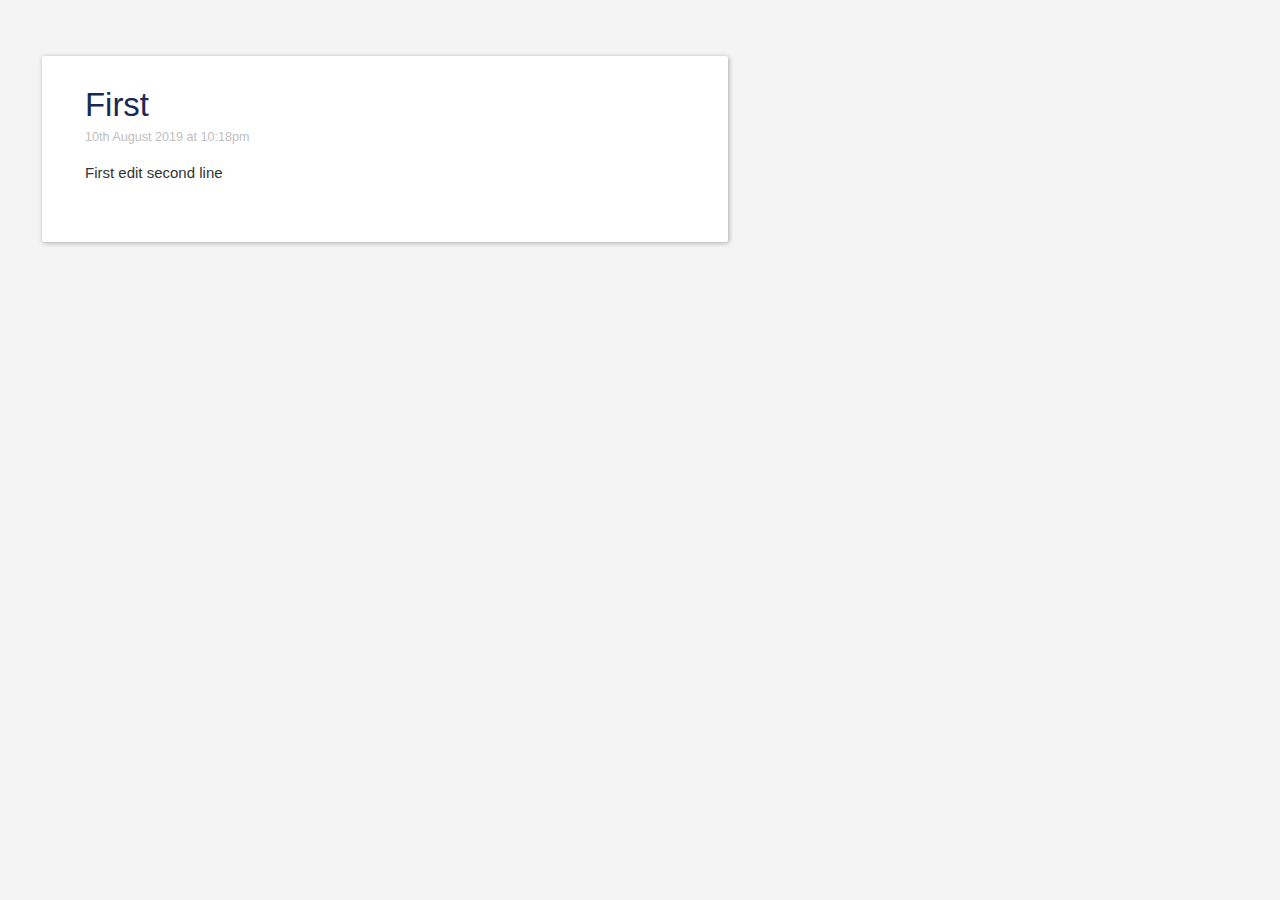
<file: static/First.html>
<!doctype html>
<html>
<head>
<meta http-equiv="Content-Type" content="text/html;charset=utf-8" />
<meta name="generator" content="TiddlyWiki" />
<meta name="tiddlywiki-version" content="5.1.19" />
<meta name="viewport" content="width=device-width, initial-scale=1.0" />
<meta name="apple-mobile-web-app-capable" content="yes" />
<meta name="apple-mobile-web-app-status-bar-style" content="black-translucent" />
<meta name="mobile-web-app-capable" content="yes"/>
<meta name="format-detection" content="telephone=no">
<link id="faviconLink" rel="shortcut icon" href="favicon.ico">
<link rel="stylesheet" href="static.css">
<title>First: My TiddlyWiki — a non-linear personal web notebook</title>
</head>
<body class="tc-body">

<section class="tc-story-river">
<p><div class="tc-tiddler-frame tc-tiddler-view-frame tc-tiddler-exists    " data-tags="" data-tiddler-title="First"><div class="tc-tiddler-title">
<div class="tc-titlebar">
<span class="tc-tiddler-controls">
<span class=" tc-reveal"><button aria-label="more" class="tc-btn-invisible tc-btn-%24%3A%2Fcore%2Fui%2FButtons%2Fmore-tiddler-actions" title="More actions"></button><div class=" tc-reveal" hidden="true"></div></span><span class=" tc-reveal" hidden="true"></span><span class=" tc-reveal" hidden="true"></span><span class=" tc-reveal" hidden="true"></span><span class=" tc-reveal" hidden="true"></span><span class=" tc-reveal" hidden="true"></span><span class=" tc-reveal"><button aria-label="edit" class="tc-btn-invisible tc-btn-%24%3A%2Fcore%2Fui%2FButtons%2Fedit" title="Edit this tiddler"></button></span><span class=" tc-reveal" hidden="true"></span><span class=" tc-reveal" hidden="true"></span><span class=" tc-reveal" hidden="true"></span><span class=" tc-reveal" hidden="true"></span><span class=" tc-reveal" hidden="true"></span><span class=" tc-reveal"><button aria-label="close" class="tc-btn-invisible tc-btn-%24%3A%2Fcore%2Fui%2FButtons%2Fclose" title="Close this tiddler"></button></span><span class=" tc-reveal" hidden="true"></span><span class=" tc-reveal" hidden="true"></span><span class=" tc-reveal" hidden="true"></span>
</span>

<span>

<span class="tc-tiddler-title-icon" style="fill:;">

</span>



<h2 class="tc-title">
First
</h2>

</span>

</div>

<div class="tc-tiddler-info tc-popup-handle tc-reveal" hidden="true"></div>
</div><div class=" tc-reveal" hidden="true"></div>
<div class=" tc-reveal">
<div class="tc-subtitle">
<a class="tc-tiddlylink tc-tiddlylink-missing" href=".html">

</a> 10th August 2019 at 10:18pm
</div>
</div>
<div class=" tc-reveal">
<div class="tc-tags-wrapper"></div>
</div>

<div class="tc-tiddler-body tc-reveal"><p>First edit
second line</p></div>



</div>

</p>
</section>
</body>
</html>
</file>
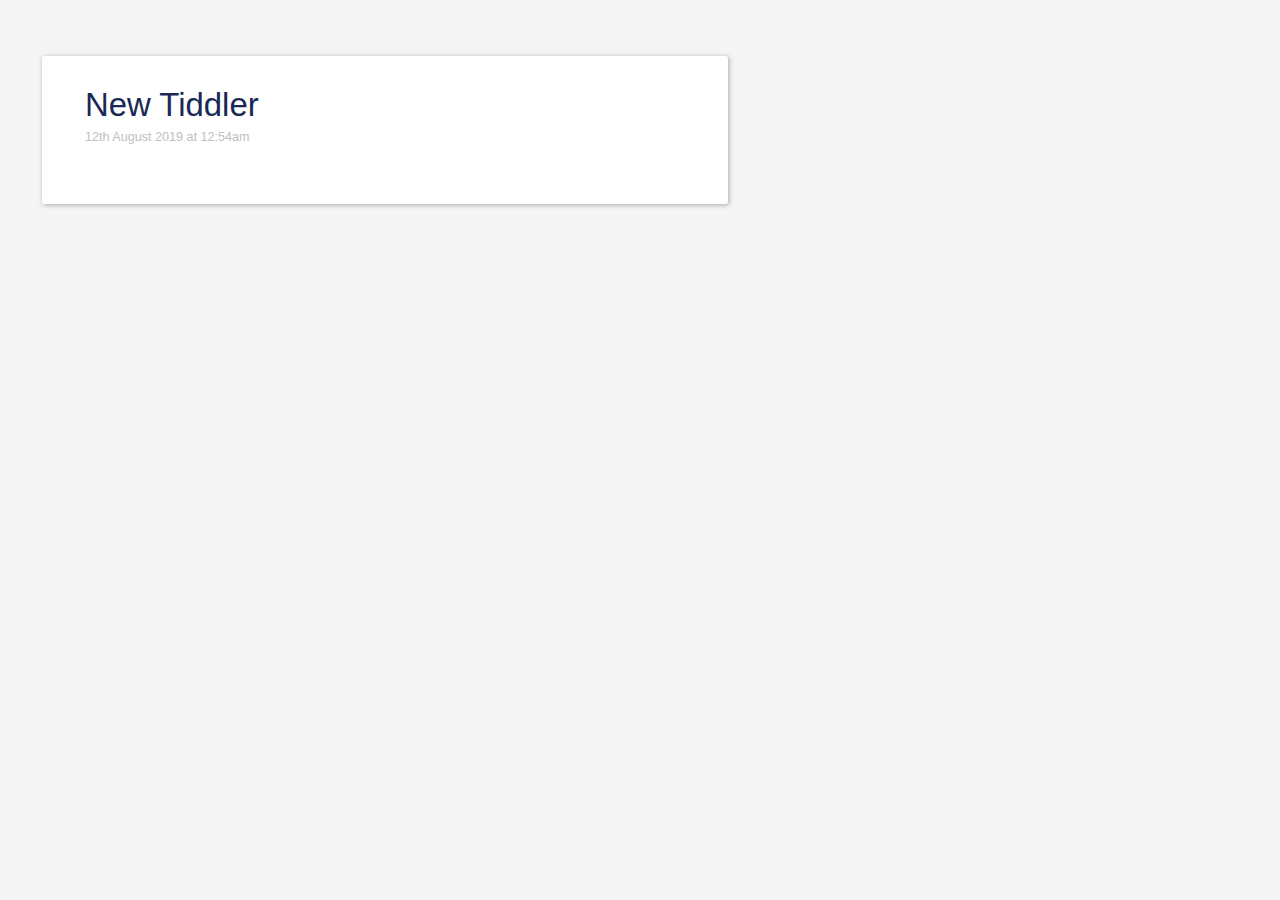
<file: static/New%20Tiddler.html>
<!doctype html>
<html>
<head>
<meta http-equiv="Content-Type" content="text/html;charset=utf-8" />
<meta name="generator" content="TiddlyWiki" />
<meta name="tiddlywiki-version" content="5.1.20" />
<meta name="viewport" content="width=device-width, initial-scale=1.0" />
<meta name="apple-mobile-web-app-capable" content="yes" />
<meta name="apple-mobile-web-app-status-bar-style" content="black-translucent" />
<meta name="mobile-web-app-capable" content="yes"/>
<meta name="format-detection" content="telephone=no">
<link id="faviconLink" rel="shortcut icon" href="favicon.ico">
<link rel="stylesheet" href="static.css">
<title>New Tiddler: My TiddlyWiki — a non-linear personal web notebook</title>
</head>
<body class="tc-body">

<section class="tc-story-river">
<p><div class="tc-tiddler-frame tc-tiddler-view-frame tc-tiddler-exists " data-tags="" data-tiddler-title="New Tiddler"><div class="tc-tiddler-title">
<div class="tc-titlebar">
<span class="tc-tiddler-controls">
<span class=" tc-reveal"><button aria-label="more" class="tc-btn-invisible tc-btn-%24%3A%2Fcore%2Fui%2FButtons%2Fmore-tiddler-actions" title="More actions"></button><div class=" tc-reveal" hidden="true"></div></span><span class=" tc-reveal" hidden="true"></span><span class=" tc-reveal" hidden="true"></span><span class=" tc-reveal" hidden="true"></span><span class=" tc-reveal" hidden="true"></span><span class=" tc-reveal" hidden="true"></span><span class=" tc-reveal"><button aria-label="edit" class="tc-btn-invisible tc-btn-%24%3A%2Fcore%2Fui%2FButtons%2Fedit" title="Edit this tiddler"></button></span><span class=" tc-reveal" hidden="true"></span><span class=" tc-reveal" hidden="true"></span><span class=" tc-reveal" hidden="true"></span><span class=" tc-reveal" hidden="true"></span><span class=" tc-reveal" hidden="true"></span><span class=" tc-reveal"><button aria-label="close" class="tc-btn-invisible tc-btn-%24%3A%2Fcore%2Fui%2FButtons%2Fclose" title="Close this tiddler"></button></span><span class=" tc-reveal" hidden="true"></span><span class=" tc-reveal" hidden="true"></span><span class=" tc-reveal" hidden="true"></span>
</span>

<span>

<span class="tc-tiddler-title-icon" style="fill:;">

</span>



<h2 class="tc-title">
New Tiddler
</h2>

</span>

</div>

<div class="tc-tiddler-info tc-popup-handle tc-reveal" hidden="true"></div>
</div><div class=" tc-reveal" hidden="true"></div>
<div class=" tc-reveal">
<div class="tc-subtitle">
<a class="tc-tiddlylink tc-tiddlylink-missing" href=".html">

</a> 12th August 2019 at 12:54am
</div>
</div>
<div class=" tc-reveal">
<div class="tc-tags-wrapper"></div>
</div>

<div class="tc-tiddler-body tc-reveal"></div>



</div>

</p>
</section>
</body>
</html>
</file>
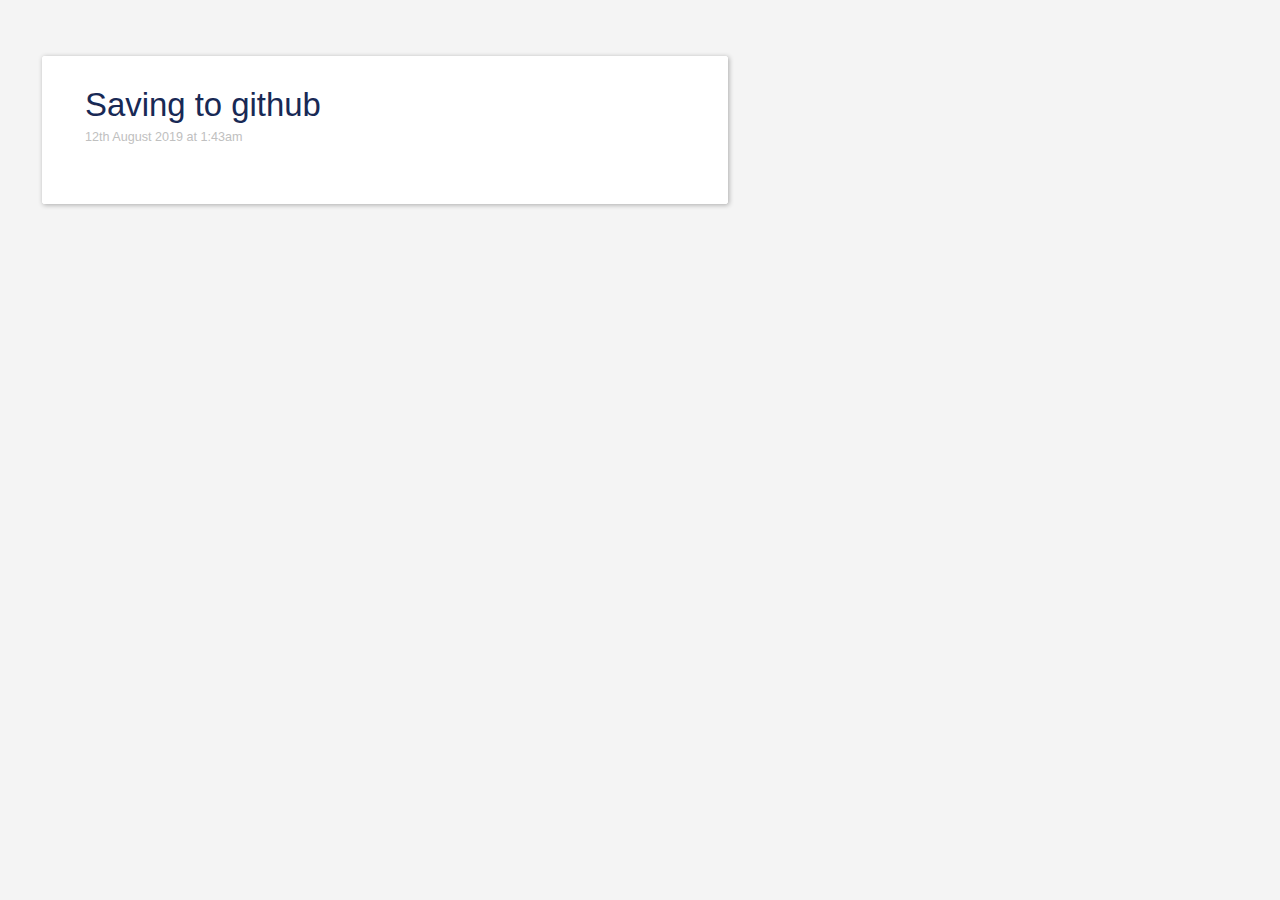
<file: static/Saving%20to%20github.html>
<!doctype html>
<html>
<head>
<meta http-equiv="Content-Type" content="text/html;charset=utf-8" />
<meta name="generator" content="TiddlyWiki" />
<meta name="tiddlywiki-version" content="5.1.20" />
<meta name="viewport" content="width=device-width, initial-scale=1.0" />
<meta name="apple-mobile-web-app-capable" content="yes" />
<meta name="apple-mobile-web-app-status-bar-style" content="black-translucent" />
<meta name="mobile-web-app-capable" content="yes"/>
<meta name="format-detection" content="telephone=no">
<link id="faviconLink" rel="shortcut icon" href="favicon.ico">
<link rel="stylesheet" href="static.css">
<title>Saving to github: My TiddlyWiki — a non-linear personal web notebook</title>
</head>
<body class="tc-body">

<section class="tc-story-river">
<p><div class="tc-tiddler-frame tc-tiddler-view-frame tc-tiddler-exists " data-tags="" data-tiddler-title="Saving to github"><div class="tc-tiddler-title">
<div class="tc-titlebar">
<span class="tc-tiddler-controls">
<span class=" tc-reveal"><button aria-label="more" class="tc-btn-invisible tc-btn-%24%3A%2Fcore%2Fui%2FButtons%2Fmore-tiddler-actions" title="More actions"></button><div class=" tc-reveal" hidden="true"></div></span><span class=" tc-reveal" hidden="true"></span><span class=" tc-reveal" hidden="true"></span><span class=" tc-reveal" hidden="true"></span><span class=" tc-reveal" hidden="true"></span><span class=" tc-reveal" hidden="true"></span><span class=" tc-reveal"><button aria-label="edit" class="tc-btn-invisible tc-btn-%24%3A%2Fcore%2Fui%2FButtons%2Fedit" title="Edit this tiddler"></button></span><span class=" tc-reveal" hidden="true"></span><span class=" tc-reveal" hidden="true"></span><span class=" tc-reveal" hidden="true"></span><span class=" tc-reveal" hidden="true"></span><span class=" tc-reveal" hidden="true"></span><span class=" tc-reveal"><button aria-label="close" class="tc-btn-invisible tc-btn-%24%3A%2Fcore%2Fui%2FButtons%2Fclose" title="Close this tiddler"></button></span><span class=" tc-reveal" hidden="true"></span><span class=" tc-reveal" hidden="true"></span><span class=" tc-reveal" hidden="true"></span>
</span>

<span>

<span class="tc-tiddler-title-icon" style="fill:;">

</span>



<h2 class="tc-title">
Saving to github
</h2>

</span>

</div>

<div class="tc-tiddler-info tc-popup-handle tc-reveal" hidden="true"></div>
</div><div class=" tc-reveal" hidden="true"></div>
<div class=" tc-reveal">
<div class="tc-subtitle">
<a class="tc-tiddlylink tc-tiddlylink-missing" href=".html">

</a> 12th August 2019 at 1:43am
</div>
</div>
<div class=" tc-reveal">
<div class="tc-tags-wrapper"></div>
</div>

<div class="tc-tiddler-body tc-reveal"></div>



</div>

</p>
</section>
</body>
</html>
</file>
<file: static/static.css>
/*
Basic styles used before we boot up the parsing engine
*/

/*
Error message and password prompt
*/

.tc-error-form {
	font-family: sans-serif;
	color: #fff;
	z-index: 20000;
	position: fixed;
	background-color: rgb(255, 75, 75);
	border: 8px solid rgb(255, 0, 0);
	border-radius: 8px;
	width: 50%;
	margin-left: 25%;
	margin-top: 4em;
	padding: 0 2em 1em 2em;
}

.tc-error-form h1 {
	text-align: center;
}

.tc-error-prompt {
	text-align: center;
	color: #000;
}

.tc-error-message {
	overflow: auto;
	max-height: 40em;
	padding-right: 1em;
	margin: 1em 0;
	white-space: pre-line;
}

.tc-password-wrapper {
    font-family: sans-serif;
	z-index: 20000;
	position: fixed;
	text-align: center;
	width: 200px;
	top: 4em;
	left: 50%;
	margin-left: -144px; /* - width/2 - paddingHorz/2 - border */
	padding: 16px 16px 16px 16px;
	border-radius: 8px;
}

.tc-password-wrapper {
	color: #000;
	text-shadow: 0 1px 0 rgba(255, 255, 255, 0.5);
	background-color: rgb(197, 235, 183);
	border: 8px solid rgb(164, 197, 152);
}

.tc-password-wrapper form {
	text-align: left;
}

.tc-password-wrapper h1 {
	font-size: 16px;
	line-height: 20px;
	padding-bottom: 16px;
}

.tc-password-wrapper input {
	width: 100%;
}

.tc-sidebar-header {
	text-shadow: 0 1px 0 rgba(255,255,255, 0.8);
}.tc-tiddler-info {
	
  -webkit-box-shadow: inset 1px 2px 3px rgba(0,0,0,0.1);
     -moz-box-shadow: inset 1px 2px 3px rgba(0,0,0,0.1);
          box-shadow: inset 1px 2px 3px rgba(0,0,0,0.1);

}@media screen {
	.tc-tiddler-frame {
		
  -webkit-box-shadow: 1px 1px 5px rgba(0, 0, 0, 0.3);
     -moz-box-shadow: 1px 1px 5px rgba(0, 0, 0, 0.3);
          box-shadow: 1px 1px 5px rgba(0, 0, 0, 0.3);

	}
}@media (max-width: 960px) {
	.tc-tiddler-frame {
		
  -webkit-box-shadow: none;
     -moz-box-shadow: none;
          box-shadow: none;

	}
}.tc-page-controls button svg, .tc-tiddler-controls button svg, .tc-topbar button svg {
	
  -webkit-transition: fill 150ms ease-in-out;
     -moz-transition: fill 150ms ease-in-out;
          transition: fill 150ms ease-in-out;

}.tc-tiddler-controls button.tc-selected,
.tc-page-controls button.tc-selected {
	
  -webkit-filter: drop-shadow(0px -1px 2px rgba(0,0,0,0.25));
     -moz-filter: drop-shadow(0px -1px 2px rgba(0,0,0,0.25));
          filter: drop-shadow(0px -1px 2px rgba(0,0,0,0.25));

}.tc-tiddler-frame input.tc-edit-texteditor {
	
  -webkit-box-shadow: inset 0 1px 8px rgba(0, 0, 0, 0.15);
     -moz-box-shadow: inset 0 1px 8px rgba(0, 0, 0, 0.15);
          box-shadow: inset 0 1px 8px rgba(0, 0, 0, 0.15);

}.tc-edit-tags {
	
  -webkit-box-shadow: inset 0 1px 8px rgba(0, 0, 0, 0.15);
     -moz-box-shadow: inset 0 1px 8px rgba(0, 0, 0, 0.15);
          box-shadow: inset 0 1px 8px rgba(0, 0, 0, 0.15);

}.tc-tiddler-frame .tc-edit-tags input.tc-edit-texteditor {
	
  -webkit-box-shadow: none;
     -moz-box-shadow: none;
          box-shadow: none;

	border: none;
	outline: none;
}textarea.tc-edit-texteditor {
	font-family: ;
}canvas.tc-edit-bitmapeditor  {
	
  -webkit-box-shadow: 2px 2px 5px rgba(0, 0, 0, 0.5);
     -moz-box-shadow: 2px 2px 5px rgba(0, 0, 0, 0.5);
          box-shadow: 2px 2px 5px rgba(0, 0, 0, 0.5);

}.tc-drop-down {
	border-radius: 4px;
	
  -webkit-box-shadow: 2px 2px 10px rgba(0, 0, 0, 0.5);
     -moz-box-shadow: 2px 2px 10px rgba(0, 0, 0, 0.5);
          box-shadow: 2px 2px 10px rgba(0, 0, 0, 0.5);

}.tc-block-dropdown {
	border-radius: 4px;
	
  -webkit-box-shadow: 2px 2px 10px rgba(0, 0, 0, 0.5);
     -moz-box-shadow: 2px 2px 10px rgba(0, 0, 0, 0.5);
          box-shadow: 2px 2px 10px rgba(0, 0, 0, 0.5);

}.tc-modal {
	border-radius: 6px;
	
  -webkit-box-shadow: 0 3px 7px rgba(0,0,0,0.3);
     -moz-box-shadow: 0 3px 7px rgba(0,0,0,0.3);
          box-shadow: 0 3px 7px rgba(0,0,0,0.3);

}.tc-modal-footer {
	border-radius: 0 0 6px 6px;
	
  -webkit-box-shadow: inset 0 1px 0 #fff;
     -moz-box-shadow: inset 0 1px 0 #fff;
          box-shadow: inset 0 1px 0 #fff;
;
}.tc-alert {
	border-radius: 6px;
	
  -webkit-box-shadow: 0 3px 7px rgba(0,0,0,0.6);
     -moz-box-shadow: 0 3px 7px rgba(0,0,0,0.6);
          box-shadow: 0 3px 7px rgba(0,0,0,0.6);

}.tc-notification {
	border-radius: 6px;
	
  -webkit-box-shadow: 0 3px 7px rgba(0,0,0,0.3);
     -moz-box-shadow: 0 3px 7px rgba(0,0,0,0.3);
          box-shadow: 0 3px 7px rgba(0,0,0,0.3);

	text-shadow: 0 1px 0 rgba(255,255,255, 0.8);
}.tc-sidebar-lists .tc-tab-set .tc-tab-divider {
	border-top: none;
	height: 1px;
	
background-image: linear-gradient(left, rgba(0,0,0,0.15) 0%, rgba(0,0,0,0.0) 100%);
background-image: -o-linear-gradient(left, rgba(0,0,0,0.15) 0%, rgba(0,0,0,0.0) 100%);
background-image: -moz-linear-gradient(left, rgba(0,0,0,0.15) 0%, rgba(0,0,0,0.0) 100%);
background-image: -webkit-linear-gradient(left, rgba(0,0,0,0.15) 0%, rgba(0,0,0,0.0) 100%);
background-image: -ms-linear-gradient(left, rgba(0,0,0,0.15) 0%, rgba(0,0,0,0.0) 100%);

}.tc-more-sidebar > .tc-tab-set > .tc-tab-buttons > button {
	
background-image: linear-gradient(left, rgba(0,0,0,0.01) 0%, rgba(0,0,0,0.1) 100%);
background-image: -o-linear-gradient(left, rgba(0,0,0,0.01) 0%, rgba(0,0,0,0.1) 100%);
background-image: -moz-linear-gradient(left, rgba(0,0,0,0.01) 0%, rgba(0,0,0,0.1) 100%);
background-image: -webkit-linear-gradient(left, rgba(0,0,0,0.01) 0%, rgba(0,0,0,0.1) 100%);
background-image: -ms-linear-gradient(left, rgba(0,0,0,0.01) 0%, rgba(0,0,0,0.1) 100%);

}.tc-more-sidebar > .tc-tab-set > .tc-tab-buttons > button.tc-tab-selected {
	
background-image: linear-gradient(left, rgba(0,0,0,0.05) 0%, rgba(255,255,255,0.05) 100%);
background-image: -o-linear-gradient(left, rgba(0,0,0,0.05) 0%, rgba(255,255,255,0.05) 100%);
background-image: -moz-linear-gradient(left, rgba(0,0,0,0.05) 0%, rgba(255,255,255,0.05) 100%);
background-image: -webkit-linear-gradient(left, rgba(0,0,0,0.05) 0%, rgba(255,255,255,0.05) 100%);
background-image: -ms-linear-gradient(left, rgba(0,0,0,0.05) 0%, rgba(255,255,255,0.05) 100%);

}.tc-message-box img {
	
  -webkit-box-shadow: 1px 1px 3px rgba(0,0,0,0.5);
     -moz-box-shadow: 1px 1px 3px rgba(0,0,0,0.5);
          box-shadow: 1px 1px 3px rgba(0,0,0,0.5);

}.tc-plugin-info {
	
  -webkit-box-shadow: 1px 1px 3px rgba(0,0,0,0.5);
     -moz-box-shadow: 1px 1px 3px rgba(0,0,0,0.5);
          box-shadow: 1px 1px 3px rgba(0,0,0,0.5);

}


/*
** Start with the normalize CSS reset, and then belay some of its effects
*//*! normalize.css v3.0.0 | MIT License | git.io/normalize */

/**
 * 1. Set default font family to sans-serif.
 * 2. Prevent iOS text size adjust after orientation change, without disabling
 *    user zoom.
 */

html {
  font-family: sans-serif; /* 1 */
  -ms-text-size-adjust: 100%; /* 2 */
  -webkit-text-size-adjust: 100%; /* 2 */
}

/**
 * Remove default margin.
 */

body {
  margin: 0;
}

/* HTML5 display definitions
   ========================================================================== */

/**
 * Correct `block` display not defined in IE 8/9.
 */

article,
aside,
details,
figcaption,
figure,
footer,
header,
hgroup,
main,
nav,
section,
summary {
  display: block;
}

/**
 * 1. Correct `inline-block` display not defined in IE 8/9.
 * 2. Normalize vertical alignment of `progress` in Chrome, Firefox, and Opera.
 */

audio,
canvas,
progress,
video {
  display: inline-block; /* 1 */
  vertical-align: baseline; /* 2 */
}

/**
 * Prevent modern browsers from displaying `audio` without controls.
 * Remove excess height in iOS 5 devices.
 */

audio:not([controls]) {
  display: none;
  height: 0;
}

/**
 * Address `[hidden]` styling not present in IE 8/9.
 * Hide the `template` element in IE, Safari, and Firefox < 22.
 */

[hidden],
template {
  display: none;
}

/* Links
   ========================================================================== */

/**
 * Remove the gray background color from active links in IE 10.
 */

a {
  background: transparent;
}

/**
 * Improve readability when focused and also mouse hovered in all browsers.
 */

a:active,
a:hover {
  outline: 0;
}

/* Text-level semantics
   ========================================================================== */

/**
 * Address styling not present in IE 8/9, Safari 5, and Chrome.
 */

abbr[title] {
  border-bottom: 1px dotted;
}

/**
 * Address style set to `bolder` in Firefox 4+, Safari 5, and Chrome.
 */

b,
strong {
  font-weight: bold;
}

/**
 * Address styling not present in Safari 5 and Chrome.
 */

dfn {
  font-style: italic;
}

/**
 * Address variable `h1` font-size and margin within `section` and `article`
 * contexts in Firefox 4+, Safari 5, and Chrome.
 */

h1 {
  font-size: 2em;
  margin: 0.67em 0;
}

/**
 * Address styling not present in IE 8/9.
 */

mark {
  background: #ff0;
  color: #000;
}

/**
 * Address inconsistent and variable font size in all browsers.
 */

small {
  font-size: 80%;
}

/**
 * Prevent `sub` and `sup` affecting `line-height` in all browsers.
 */

sub,
sup {
  font-size: 75%;
  line-height: 0;
  position: relative;
  vertical-align: baseline;
}

sup {
  top: -0.5em;
}

sub {
  bottom: -0.25em;
}

/* Embedded content
   ========================================================================== */

/**
 * Remove border when inside `a` element in IE 8/9.
 */

img {
  border: 0;
}

/**
 * Correct overflow displayed oddly in IE 9.
 */

svg:not(:root) {
  overflow: hidden;
}

/* Grouping content
   ========================================================================== */

/**
 * Address margin not present in IE 8/9 and Safari 5.
 */

figure {
  margin: 1em 40px;
}

/**
 * Address differences between Firefox and other browsers.
 */

hr {
  -moz-box-sizing: content-box;
  box-sizing: content-box;
  height: 0;
}

/**
 * Contain overflow in all browsers.
 */

pre {
  overflow: auto;
}

/**
 * Address odd `em`-unit font size rendering in all browsers.
 */

code,
kbd,
pre,
samp {
  font-family: monospace, monospace;
  font-size: 1em;
}

/* Forms
   ========================================================================== */

/**
 * Known limitation: by default, Chrome and Safari on OS X allow very limited
 * styling of `select`, unless a `border` property is set.
 */

/**
 * 1. Correct color not being inherited.
 *    Known issue: affects color of disabled elements.
 * 2. Correct font properties not being inherited.
 * 3. Address margins set differently in Firefox 4+, Safari 5, and Chrome.
 */

button,
input,
optgroup,
select,
textarea {
  color: inherit; /* 1 */
  font: inherit; /* 2 */
  margin: 0; /* 3 */
}

/**
 * Address `overflow` set to `hidden` in IE 8/9/10.
 */

button {
  overflow: visible;
}

/**
 * Address inconsistent `text-transform` inheritance for `button` and `select`.
 * All other form control elements do not inherit `text-transform` values.
 * Correct `button` style inheritance in Firefox, IE 8+, and Opera
 * Correct `select` style inheritance in Firefox.
 */

button,
select {
  text-transform: none;
}

/**
 * 1. Avoid the WebKit bug in Android 4.0.* where (2) destroys native `audio`
 *    and `video` controls.
 * 2. Correct inability to style clickable `input` types in iOS.
 * 3. Improve usability and consistency of cursor style between image-type
 *    `input` and others.
 */

button,
html input[type="button"], /* 1 */
input[type="reset"],
input[type="submit"] {
  -webkit-appearance: button; /* 2 */
  cursor: pointer; /* 3 */
}

/**
 * Re-set default cursor for disabled elements.
 */

button[disabled],
html input[disabled] {
  cursor: default;
}

/**
 * Remove inner padding and border in Firefox 4+.
 */

button::-moz-focus-inner,
input::-moz-focus-inner {
  border: 0;
  padding: 0;
}

/**
 * Address Firefox 4+ setting `line-height` on `input` using `!important` in
 * the UA stylesheet.
 */

input {
  line-height: normal;
}

/**
 * It's recommended that you don't attempt to style these elements.
 * Firefox's implementation doesn't respect box-sizing, padding, or width.
 *
 * 1. Address box sizing set to `content-box` in IE 8/9/10.
 * 2. Remove excess padding in IE 8/9/10.
 */

input[type="checkbox"],
input[type="radio"] {
  box-sizing: border-box; /* 1 */
  padding: 0; /* 2 */
}

/**
 * Fix the cursor style for Chrome's increment/decrement buttons. For certain
 * `font-size` values of the `input`, it causes the cursor style of the
 * decrement button to change from `default` to `text`.
 */

input[type="number"]::-webkit-inner-spin-button,
input[type="number"]::-webkit-outer-spin-button {
  height: auto;
}

/**
 * 1. Address `appearance` set to `searchfield` in Safari 5 and Chrome.
 * 2. Address `box-sizing` set to `border-box` in Safari 5 and Chrome
 *    (include `-moz` to future-proof).
 */

input[type="search"] {
  -webkit-appearance: textfield; /* 1 */
  -moz-box-sizing: content-box;
  -webkit-box-sizing: content-box; /* 2 */
  box-sizing: content-box;
}

/**
 * Remove inner padding and search cancel button in Safari and Chrome on OS X.
 * Safari (but not Chrome) clips the cancel button when the search input has
 * padding (and `textfield` appearance).
 */

input[type="search"]::-webkit-search-cancel-button,
input[type="search"]::-webkit-search-decoration {
  -webkit-appearance: none;
}

/**
 * Define consistent border, margin, and padding.
 */

fieldset {
  border: 1px solid #c0c0c0;
  margin: 0 2px;
  padding: 0.35em 0.625em 0.75em;
}

/**
 * 1. Correct `color` not being inherited in IE 8/9.
 * 2. Remove padding so people aren't caught out if they zero out fieldsets.
 */

legend {
  border: 0; /* 1 */
  padding: 0; /* 2 */
}

/**
 * Remove default vertical scrollbar in IE 8/9.
 */

textarea {
  overflow: auto;
}

/**
 * Don't inherit the `font-weight` (applied by a rule above).
 * NOTE: the default cannot safely be changed in Chrome and Safari on OS X.
 */

optgroup {
  font-weight: bold;
}

/* Tables
   ========================================================================== */

/**
 * Remove most spacing between table cells.
 */

table {
  border-collapse: collapse;
  border-spacing: 0;
}

td,
th {
  padding: 0;
}
*, input[type="search"] {
	box-sizing: border-box;
	-moz-box-sizing: border-box;
	-webkit-box-sizing: border-box;
}html button {
	line-height: 1.2;
	color: ;
	background: ;
	border-color: ;
}/*
** Basic element styles
*/html {
	font-family: -apple-system, BlinkMacSystemFont, "Segoe UI", Helvetica, Arial, sans-serif, "Apple Color Emoji", "Segoe UI Emoji", "Segoe UI Symbol";
	text-rendering: optimizeLegibility; /* Enables kerning and ligatures etc. */
	-webkit-font-smoothing: antialiased;
	-moz-osx-font-smoothing: grayscale;
}html:-webkit-full-screen {
	background-color: #f4f4f4;
}body.tc-body {
	font-size: 14px;
	line-height: 20px;
	word-wrap: break-word;
	


	color: #333333;
	background-color: #f4f4f4;
	fill: #333333;
}h1, h2, h3, h4, h5, h6 {
	line-height: 1.2;
	font-weight: 300;
}pre {
	display: block;
	padding: 14px;
	margin-top: 1em;
	margin-bottom: 1em;
	word-break: normal;
	word-wrap: break-word;
	white-space: pre-wrap;
	background-color: #f5f5f5;
	border: 1px solid #cccccc;
	padding: 0 3px 2px;
	border-radius: 3px;
	font-family: "SFMono-Regular",Consolas,"Liberation Mono",Menlo,Courier,monospace;
}code {
	color: #dd1144;
	background-color: #f7f7f9;
	border: 1px solid #e1e1e8;
	white-space: pre-wrap;
	padding: 0 3px 2px;
	border-radius: 3px;
	font-family: "SFMono-Regular",Consolas,"Liberation Mono",Menlo,Courier,monospace;
}blockquote {
	border-left: 5px solid #bbb;
	margin-left: 25px;
	padding-left: 10px;
	quotes: "\201C""\201D""\2018""\2019";
}blockquote.tc-big-quote {
	font-family: Georgia, serif;
	position: relative;
	background: #f5f5f5;
	border-left: none;
	margin-left: 50px;
	margin-right: 50px;
	padding: 10px;
    border-radius: 8px;
}blockquote.tc-big-quote cite:before {
	content: "\2014 \2009";
}blockquote.tc-big-quote:before {
	font-family: Georgia, serif;
	color: #bbb;
	content: open-quote;
	font-size: 8em;
	line-height: 0.1em;
	margin-right: 0.25em;
	vertical-align: -0.4em;
	position: absolute;
    left: -50px;
    top: 42px;
}blockquote.tc-big-quote:after {
	font-family: Georgia, serif;
	color: #bbb;
	content: close-quote;
	font-size: 8em;
	line-height: 0.1em;
	margin-right: 0.25em;
	vertical-align: -0.4em;
	position: absolute;
    right: -80px;
    bottom: -20px;
}dl dt {
	font-weight: bold;
	margin-top: 6px;
}button, textarea, input, select {
	outline-color: #5778d8;
}textarea,
input[type=text],
input[type=search],
input[type=""],
input:not([type]) {
	color: #333333;
	background: #ffffff;
}input[type="checkbox"] {
  vertical-align: middle;
}.tc-muted {
	color: #bbb;
}svg.tc-image-button {
	padding: 0px 1px 1px 0px;
}.tc-icon-wrapper > svg {
	width: 1em;
	height: 1em;
}kbd {
	display: inline-block;
	padding: 3px 5px;
	font-size: 0.8em;
	line-height: 1.2;
	color: #333333;
	vertical-align: middle;
	background-color: #ffffff;
	border: solid 1px #bbb;
	border-bottom-color: #bbb;
	border-radius: 3px;
	box-shadow: inset 0 -1px 0 #bbb;
}/*
Markdown likes putting code elements inside pre elements
*/
pre > code {
	padding: 0;
	border: none;
	background-color: inherit;
	color: inherit;
}table {
	border: 1px solid #dddddd;
	width: auto;
	max-width: 100%;
	caption-side: bottom;
	margin-top: 1em;
	margin-bottom: 1em;
}table th, table td {
	padding: 0 7px 0 7px;
	border-top: 1px solid #dddddd;
	border-left: 1px solid #dddddd;
}table thead tr td, table th {
	background-color: #f0f0f0;
	font-weight: bold;
}table tfoot tr td {
	background-color: #a8a8a8;
}.tc-csv-table {
	white-space: nowrap;
}.tc-tiddler-frame img,
.tc-tiddler-frame svg,
.tc-tiddler-frame canvas,
.tc-tiddler-frame embed,
.tc-tiddler-frame iframe {
	max-width: 100%;
}.tc-tiddler-body > embed,
.tc-tiddler-body > iframe {
	width: 100%;
	height: 600px;
}/*
** Links
*/button.tc-tiddlylink,
a.tc-tiddlylink {
	text-decoration: none;
	font-weight: 500;
	color: #5778d8;
	-webkit-user-select: inherit; /* Otherwise the draggable attribute makes links impossible to select */
}.tc-sidebar-lists a.tc-tiddlylink {
	color: #999999;
}.tc-sidebar-lists a.tc-tiddlylink:hover {
	color: #444444;
}button.tc-tiddlylink:hover,
a.tc-tiddlylink:hover {
	text-decoration: underline;
}a.tc-tiddlylink-resolves {
}a.tc-tiddlylink-shadow {
	font-weight: bold;
}a.tc-tiddlylink-shadow.tc-tiddlylink-resolves {
	font-weight: normal;
}a.tc-tiddlylink-missing {
	font-style: italic;
}a.tc-tiddlylink-external {
	text-decoration: underline;
	color: #0000ee;
	background-color: inherit;
}a.tc-tiddlylink-external:visited {
	color: #0000aa;
	background-color: inherit;
}a.tc-tiddlylink-external:hover {
	color: inherit;
	background-color: inherit;
}/*
** Drag and drop styles
*/.tc-tiddler-dragger {
	position: relative;
	z-index: -10000;
}.tc-tiddler-dragger-inner {
	position: absolute;
	top: -1000px;
	left: -1000px;
	display: inline-block;
	padding: 8px 20px;
	font-size: 16.9px;
	font-weight: bold;
	line-height: 20px;
	color: #ffffff;
	text-shadow: 0 1px 0 rgba(0, 0, 0, 1);
	white-space: nowrap;
	vertical-align: baseline;
	background-color: #333333;
	border-radius: 20px;
}.tc-tiddler-dragger-cover {
	position: absolute;
	background-color: #f4f4f4;
}.tc-dropzone {
	position: relative;
}.tc-dropzone.tc-dragover:before {
	z-index: 10000;
	display: block;
	position: fixed;
	top: 0;
	left: 0;
	right: 0;
	background: rgba(0,200,0,0.7);
	text-align: center;
	content: "Drop here (or use the 'Escape' key to cancel)";
}.tc-droppable > .tc-droppable-placeholder {
	display: none;
}.tc-droppable.tc-dragover > .tc-droppable-placeholder {
	display: block;
	border: 2px dashed rgba(0,200,0,0.7);
}.tc-draggable {
	cursor: move;
}.tc-sidebar-tab-open .tc-droppable-placeholder, .tc-tagged-draggable-list .tc-droppable-placeholder,
.tc-links-draggable-list .tc-droppable-placeholder {
	line-height: 2em;
	height: 2em;
}.tc-sidebar-tab-open-item {
	position: relative;
}.tc-sidebar-tab-open .tc-btn-invisible.tc-btn-mini svg {
	font-size: 0.7em;
	fill: #bbb;
}/*
** Plugin reload warning
*/.tc-plugin-reload-warning {
	z-index: 1000;
	display: block;
	position: fixed;
	top: 0;
	left: 0;
	right: 0;
	background: #ffe476;
	text-align: center;
}/*
** Buttons
*/button svg, button img, label svg, label img {
	vertical-align: middle;
}.tc-btn-invisible {
	padding: 0;
	margin: 0;
	background: none;
	border: none;
    cursor: pointer;
}.tc-btn-boxed {
	font-size: 0.6em;
	padding: 0.2em;
	margin: 1px;
	background: none;
	border: 1px solid #cccccc;
	border-radius: 0.25em;
}html body.tc-body .tc-btn-boxed svg {
	font-size: 1.6666em;
}.tc-btn-boxed:hover {
	background: #bbb;
	color: #ffffff;
}html body.tc-body .tc-btn-boxed:hover svg {
	fill: #ffffff;
}.tc-btn-rounded {
	font-size: 0.5em;
	line-height: 2;
	padding: 0em 0.3em 0.2em 0.4em;
	margin: 1px;
	border: 1px solid #bbb;
	background: #bbb;
	color: #ffffff;
	border-radius: 2em;
}html body.tc-body .tc-btn-rounded svg {
	font-size: 1.6666em;
	fill: #ffffff;
}.tc-btn-rounded:hover {
	border: 1px solid #bbb;
	background: #ffffff;
	color: #bbb;
}html body.tc-body .tc-btn-rounded:hover svg {
	fill: #bbb;
}.tc-btn-icon svg {
	height: 1em;
	width: 1em;
	fill: #bbb;
}.tc-btn-text {
	padding: 0;
	margin: 0;
}/* used for documentation "fake" buttons */
.tc-btn-standard {
	line-height: 1.8;
	color: #667;
	background-color: #e0e0e0;
	border: 1px solid #888;
	padding: 2px 1px 2px 1px;
	margin: 1px 4px 1px 4px;
}.tc-btn-big-green {
	display: inline-block;
	padding: 8px;
	margin: 4px 8px 4px 8px;
	background: #34c734;
	color: #ffffff;
	fill: #ffffff;
	border: none;
	border-radius: 2px;
	font-size: 1.2em;
	line-height: 1.4em;
	text-decoration: none;
}.tc-btn-big-green svg,
.tc-btn-big-green img {
	height: 2em;
	width: 2em;
	vertical-align: middle;
	fill: #ffffff;
}.tc-primary-btn {
 	background: #5778d8;
}.tc-sidebar-lists input {
	color: #333333;
}.tc-sidebar-lists button {
	color: #333333;
	fill: #333333;
}.tc-sidebar-lists button.tc-btn-mini {
	color: #c0c0c0;
}.tc-sidebar-lists button.tc-btn-mini:hover {
	color: #444444;
}button svg.tc-image-button, button .tc-image-button img {
	height: 1em;
	width: 1em;
}.tc-unfold-banner {
	position: absolute;
	padding: 0;
	margin: 0;
	background: none;
	border: none;
	width: 100%;
	width: calc(100% + 2px);
	margin-left: -43px;
	text-align: center;
	border-top: 2px solid #f8f8f8;
	margin-top: 4px;
}.tc-unfold-banner:hover {
	background: #f8f8f8;
	border-top: 2px solid #dddddd;
}.tc-unfold-banner svg, .tc-fold-banner svg {
	height: 0.75em;
	fill: #cccccc;
}.tc-unfold-banner:hover svg, .tc-fold-banner:hover svg {
	fill: #888888;
}.tc-fold-banner {
	position: absolute;
	padding: 0;
	margin: 0;
	background: none;
	border: none;
	width: 23px;
	text-align: center;
	margin-left: -35px;
	top: 6px;
	bottom: 6px;
}.tc-fold-banner:hover {
	background: #f8f8f8;
}@media (max-width: 960px) {.tc-unfold-banner {
		position: static;
		width: calc(100% + 59px);
	}.tc-fold-banner {
		width: 16px;
		margin-left: -16px;
		font-size: 0.75em;
	}}/*
** Tags and missing tiddlers
*/.tc-tag-list-item {
	position: relative;
	display: inline-block;
	margin-right: 7px;
}.tc-tags-wrapper {
	margin: 4px 0 14px 0;
}.tc-missing-tiddler-label {
	font-style: italic;
	font-weight: normal;
	display: inline-block;
	font-size: 11.844px;
	line-height: 14px;
	white-space: nowrap;
	vertical-align: baseline;
}button.tc-tag-label, span.tc-tag-label {
	display: inline-block;
	padding: 0.16em 0.7em;
	font-size: 0.9em;
	font-weight: 400;
	line-height: 1.2em;
	color: #ffffff;
	white-space: nowrap;
	vertical-align: baseline;
	background-color: #ec6;
	border-radius: 1em;
}.tc-untagged-separator {
	width: 10em;
	left: 0;
	margin-left: 0;
	border: 0;
	height: 1px;
	background: #d8d8d8;
}button.tc-untagged-label {
	background-color: #999999;
}.tc-tag-label svg, .tc-tag-label img {
	height: 1em;
	width: 1em;
	vertical-align: text-bottom;
}.tc-edit-tags button.tc-remove-tag-button svg {
	font-size: 0.7em;
	vertical-align: middle;
}.tc-tag-manager-table .tc-tag-label {
	white-space: normal;
}.tc-tag-manager-tag {
	width: 100%;
}button.tc-btn-invisible.tc-remove-tag-button {
	outline: none;
}/*
** Page layout
*/.tc-topbar {
	position: fixed;
	z-index: 1200;
}.tc-topbar-left {
	left: 29px;
	top: 5px;
}.tc-topbar-right {
	top: 5px;
	right: 29px;
}.tc-topbar button {
	padding: 8px;
}.tc-topbar svg {
	fill: #bbb;
}.tc-topbar button:hover svg {
	fill: #333333;
}.tc-sidebar-header {
	color: #acacac;
	fill: #acacac;
}.tc-sidebar-header .tc-title a.tc-tiddlylink-resolves {
	font-weight: 300;
}.tc-sidebar-header .tc-sidebar-lists p {
	margin-top: 3px;
	margin-bottom: 3px;
}.tc-sidebar-header .tc-missing-tiddler-label {
	color: #acacac;
}.tc-advanced-search input {
	width: 60%;
}.tc-search a svg {
	width: 1.2em;
	height: 1.2em;
	vertical-align: middle;
}.tc-page-controls {
	margin-top: 14px;
	font-size: 1.5em;
}.tc-page-controls .tc-drop-down {
  font-size: 1rem;
}.tc-page-controls button {
	margin-right: 0.5em;
}.tc-page-controls a.tc-tiddlylink:hover {
	text-decoration: none;
}.tc-page-controls img {
	width: 1em;
}.tc-page-controls svg {
	fill: #aaaaaa;
}.tc-page-controls button:hover svg, .tc-page-controls a:hover svg {
	fill: #000000;
}.tc-menu-list-item {
	white-space: nowrap;
}.tc-menu-list-count {
	font-weight: bold;
}.tc-menu-list-subitem {
	padding-left: 7px;
}.tc-story-river {
	position: relative;
}@media (max-width: 960px) {.tc-sidebar-header {
		padding: 14px;
		min-height: 32px;
		margin-top: 0px;
	}.tc-story-river {
		position: relative;
		padding: 0;
	}
}@media (min-width: 960px) {.tc-message-box {
		margin: 21px -21px 21px -21px;
	}.tc-sidebar-scrollable {
		position: fixed;
		top: 0px;
		left: 770px;
		bottom: 0;
		right: 0;
		overflow-y: auto;
		overflow-x: auto;
		-webkit-overflow-scrolling: touch;
		margin: 0 0 0 -42px;
		padding: 71px 0 28px 42px;
	}html[dir="rtl"] .tc-sidebar-scrollable {
		left: auto;
		right: 770px;
	}.tc-story-river {
		position: relative;
		left: 0px;
		top: 0px;
		width: 770px;
		padding: 42px 42px 42px 42px;
	}}@media print {body.tc-body {
		background-color: transparent;
	}.tc-sidebar-header, .tc-topbar {
		display: none;
	}.tc-story-river {
		margin: 0;
		padding: 0;
	}.tc-story-river .tc-tiddler-frame {
		margin: 0;
		border: none;
		padding: 0;
	}
}/*
** Tiddler styles
*/.tc-tiddler-frame {
	position: relative;
	margin-bottom: 28px;
	background-color: #ffffff;
	border: 1px solid #ffffff;
}
.tc-tiddler-info {
	padding: 14px 42px 14px 42px;
	background-color: #f8f8f8;
	border-top: 1px solid #dddddd;
	border-bottom: 1px solid #dddddd;
}.tc-tiddler-info p {
	margin-top: 3px;
	margin-bottom: 3px;
}.tc-tiddler-info .tc-tab-buttons button.tc-tab-selected {
	background-color: #f8f8f8;
	border-bottom: 1px solid #f8f8f8;
}.tc-view-field-table {
	width: 100%;
}.tc-view-field-name {
	width: 1%; /* Makes this column be as narrow as possible */
	text-align: right;
	font-style: italic;
	font-weight: 200;
}.tc-view-field-value {
}@media (max-width: 960px) {
	.tc-tiddler-frame {
		padding: 14px 14px 14px 14px;
	}.tc-tiddler-info {
		margin: 0 -14px 0 -14px;
	}
}@media (min-width: 960px) {
	.tc-tiddler-frame {
		padding: 28px 42px 42px 42px;
		width: 686px;
		border-radius: 2px;
	}.tc-tiddler-info {
		margin: 0 -42px 0 -42px;
	}
}.tc-site-title,
.tc-titlebar {
	font-weight: 300;
	font-size: 2.35em;
	line-height: 1.2em;
	color: #182955;
	margin: 0;
}.tc-site-title {
	color: #182955;
}.tc-tiddler-title-icon {
	vertical-align: middle;
}.tc-system-title-prefix {
	color: #bbb;
}.tc-titlebar h2 {
	font-size: 1em;
	display: inline;
}.tc-titlebar img {
	height: 1em;
}.tc-subtitle {
	font-size: 0.9em;
	color: #c0c0c0;
	font-weight: 300;
}.tc-tiddler-missing .tc-title {
  font-style: italic;
  font-weight: normal;
}.tc-tiddler-frame .tc-tiddler-controls {
	float: right;
}.tc-tiddler-controls .tc-drop-down {
	font-size: 0.6em;
}.tc-tiddler-controls .tc-drop-down .tc-drop-down {
	font-size: 1em;
}.tc-tiddler-controls > span > button,
.tc-tiddler-controls > span > span > button,
.tc-tiddler-controls > span > span > span > button {
	vertical-align: baseline;
	margin-left:5px;
}.tc-tiddler-controls button svg, .tc-tiddler-controls button img,
.tc-search button svg, .tc-search a svg {
	fill: #cccccc;
}.tc-tiddler-controls button svg, .tc-tiddler-controls button img {
	height: 0.75em;
}.tc-search button svg, .tc-search a svg {
    height: 1.2em;
    width: 1.2em;
    margin: 0 0.25em;
}.tc-tiddler-controls button.tc-selected svg,
.tc-page-controls button.tc-selected svg  {
	fill: #444444;
}.tc-tiddler-controls button.tc-btn-invisible:hover svg,
.tc-search button:hover svg, .tc-search a:hover svg {
	fill: #888888;
}@media print {
	.tc-tiddler-controls {
		display: none;
	}
}.tc-tiddler-help { /* Help prompts within tiddler template */
	color: #bbb;
	margin-top: 14px;
}.tc-tiddler-help a.tc-tiddlylink {
	color: #888888;
}.tc-tiddler-frame .tc-edit-texteditor {
	width: 100%;
	margin: 4px 0 4px 0;
}.tc-tiddler-frame input.tc-edit-texteditor,
.tc-tiddler-frame textarea.tc-edit-texteditor,
.tc-tiddler-frame iframe.tc-edit-texteditor {
	padding: 3px 3px 3px 3px;
	border: 1px solid #cccccc;
	background-color: #f8f8f8;
	line-height: 1.3em;
	-webkit-appearance: none;
	font-family: ;
}.tc-tiddler-frame .tc-binary-warning {
	width: 100%;
	height: 5em;
	text-align: center;
	padding: 3em 3em 6em 3em;
	background: #ffe476;
	border: 1px solid #b99e2f;
}canvas.tc-edit-bitmapeditor  {
	border: 6px solid #ffffff;
	cursor: crosshair;
	-moz-user-select: none;
	-webkit-user-select: none;
	-ms-user-select: none;
	margin-top: 6px;
	margin-bottom: 6px;
}.tc-edit-bitmapeditor-width {
	display: block;
}.tc-edit-bitmapeditor-height {
	display: block;
}.tc-tiddler-body {
	clear: both;
}.tc-tiddler-frame .tc-tiddler-body {
	font-size: 15px;
	line-height: 22px;
}.tc-titlebar, .tc-tiddler-edit-title {
	overflow: hidden; /* https://github.com/Jermolene/TiddlyWiki5/issues/282 */
}html body.tc-body.tc-single-tiddler-window {
	margin: 1em;
	background: #ffffff;
}.tc-single-tiddler-window img,
.tc-single-tiddler-window svg,
.tc-single-tiddler-window canvas,
.tc-single-tiddler-window embed,
.tc-single-tiddler-window iframe {
	max-width: 100%;
}/*
** Editor
*/.tc-editor-toolbar {
	margin-top: 8px;
}.tc-editor-toolbar button {
	vertical-align: middle;
	background-color: #cccccc;
	color: #444444;
	fill: #444444;
	border-radius: 4px;
	padding: 3px;
	margin: 2px 0 2px 4px;
}.tc-editor-toolbar button.tc-text-editor-toolbar-item-adjunct {
	margin-left: 1px;
	width: 1em;
	border-radius: 8px;
}.tc-editor-toolbar button.tc-text-editor-toolbar-item-start-group {
	margin-left: 11px;
}.tc-editor-toolbar button.tc-selected {
	background-color: #5778d8;
}.tc-editor-toolbar button svg {
	width: 1.6em;
	height: 1.2em;
}.tc-editor-toolbar button:hover {
	background-color: #444444;
	fill: #ffffff;
	color: #ffffff;
}.tc-editor-toolbar .tc-text-editor-toolbar-more {
	white-space: normal;
}.tc-editor-toolbar .tc-text-editor-toolbar-more button {
	display: inline-block;
	padding: 3px;
	width: auto;
}.tc-editor-toolbar .tc-search-results {
	padding: 0;
}/*
** Adjustments for fluid-fixed mode
*/@media (min-width: 960px) {}/*
** Toolbar buttons
*/.tc-page-controls svg.tc-image-new-button {
  fill: ;
}.tc-page-controls svg.tc-image-options-button {
  fill: ;
}.tc-page-controls svg.tc-image-save-button {
  fill: ;
}.tc-tiddler-controls button svg.tc-image-info-button {
  fill: ;
}.tc-tiddler-controls button svg.tc-image-edit-button {
  fill: ;
}.tc-tiddler-controls button svg.tc-image-close-button {
  fill: ;
}.tc-tiddler-controls button svg.tc-image-delete-button {
  fill: ;
}.tc-tiddler-controls button svg.tc-image-cancel-button {
  fill: ;
}.tc-tiddler-controls button svg.tc-image-done-button {
  fill: ;
}/*
** Tiddler edit mode
*/.tc-tiddler-edit-frame em.tc-edit {
	color: #bbb;
	font-style: normal;
}.tc-edit-type-dropdown a.tc-tiddlylink-missing {
	font-style: normal;
}.tc-edit-tags {
	border: 1px solid #cccccc;
	padding: 4px 8px 4px 8px;
}.tc-edit-add-tag {
	display: inline-block;
}.tc-edit-add-tag .tc-add-tag-name input {
	width: 50%;
}.tc-edit-add-tag .tc-keyboard {
	display:inline;
}.tc-edit-tags .tc-tag-label {
	display: inline-block;
}.tc-edit-tags-list {
	margin: 14px 0 14px 0;
}.tc-remove-tag-button {
	padding-left: 4px;
}.tc-tiddler-preview {
	overflow: auto;
}.tc-tiddler-preview-preview {
	float: right;
	width: 49%;
	border: 1px solid #cccccc;
	margin: 4px 0 3px 3px;
	padding: 3px 3px 3px 3px;
}.tc-tiddler-frame .tc-tiddler-preview .tc-edit-texteditor {
	width: 49%;
}.tc-tiddler-frame .tc-tiddler-preview canvas.tc-edit-bitmapeditor {
	max-width: 49%;
}.tc-edit-fields {
	width: 100%;
}.tc-edit-fields table, .tc-edit-fields tr, .tc-edit-fields td {
	border: none;
	padding: 4px;
}.tc-edit-fields > tbody > .tc-edit-field:nth-child(odd) {
	background-color: #f0f4f0;
}.tc-edit-fields > tbody > .tc-edit-field:nth-child(even) {
	background-color: #e0e8e0;
}.tc-edit-field-name {
	text-align: right;
}.tc-edit-field-value input {
	width: 100%;
}.tc-edit-field-remove {
}.tc-edit-field-remove svg {
	height: 1em;
	width: 1em;
	fill: #bbb;
	vertical-align: middle;
}.tc-edit-field-add-name {
	display: inline-block;
	width: 15%;
}.tc-edit-field-add-value {
	display: inline-block;
	width: 40%;
}.tc-edit-field-add-button {
	display: inline-block;
	width: 10%;
}/*
** Storyview Classes
*/.tc-storyview-zoomin-tiddler {
	position: absolute;
	display: block;
	width: 100%;
}@media (min-width: 960px) {.tc-storyview-zoomin-tiddler {
		width: calc(100% - 84px);
	}}/*
** Dropdowns
*/.tc-btn-dropdown {
	text-align: left;
}.tc-btn-dropdown svg, .tc-btn-dropdown img {
	height: 1em;
	width: 1em;
	fill: #bbb;
}.tc-drop-down-wrapper {
	position: relative;
}.tc-drop-down {
	min-width: 380px;
	border: 1px solid #bbb;
	background-color: #ffffff;
	padding: 7px 0 7px 0;
	margin: 4px 0 0 0;
	white-space: nowrap;
	text-shadow: none;
	line-height: 1.4;
}.tc-drop-down .tc-drop-down {
	margin-left: 14px;
}.tc-drop-down button svg, .tc-drop-down a svg  {
	fill: #333333;
}.tc-drop-down button.tc-btn-invisible:hover svg {
	fill: #333333;
}.tc-drop-down p {
	padding: 0 14px 0 14px;
}.tc-drop-down svg {
	width: 1em;
	height: 1em;
}.tc-drop-down img {
	width: 1em;
}.tc-drop-down a, .tc-drop-down button {
	display: block;
	padding: 0 14px 0 14px;
	width: 100%;
	text-align: left;
	color: #333333;
	line-height: 1.4;
}.tc-drop-down .tc-tab-set .tc-tab-buttons button {
	display: inline-block;
    width: auto;
    margin-bottom: 0px;
    border-bottom-left-radius: 0;
    border-bottom-right-radius: 0;
}.tc-drop-down .tc-prompt {
	padding: 0 14px;
}.tc-drop-down .tc-chooser {
	border: none;
}.tc-drop-down .tc-chooser .tc-swatches-horiz {
	font-size: 0.4em;
	padding-left: 1.2em;
}.tc-drop-down .tc-file-input-wrapper {
	width: 100%;
}.tc-drop-down .tc-file-input-wrapper button {
	color: #333333;
}.tc-drop-down a:hover, .tc-drop-down button:hover, .tc-drop-down .tc-file-input-wrapper:hover button {
	color: #ffffff;
	background-color: #5778d8;
	text-decoration: none;
}.tc-drop-down .tc-tab-buttons button {
	background-color: #ececec;
}.tc-drop-down .tc-tab-buttons button.tc-tab-selected {
	background-color: #fff;
	border-bottom: 1px solid #fff;
}.tc-drop-down-bullet {
	display: inline-block;
	width: 0.5em;
}.tc-drop-down .tc-tab-contents a {
	padding: 0 0.5em 0 0.5em;
}.tc-block-dropdown-wrapper {
	position: relative;
}.tc-block-dropdown {
	position: absolute;
	min-width: 220px;
	border: 1px solid #bbb;
	background-color: #ffffff;
	padding: 7px 0;
	margin: 4px 0 0 0;
	white-space: nowrap;
	z-index: 1000;
	text-shadow: none;
}.tc-block-dropdown.tc-search-drop-down {
	margin-left: -12px;
}.tc-block-dropdown a {
	display: block;
	padding: 4px 14px 4px 14px;
}.tc-block-dropdown.tc-search-drop-down a {
	display: block;
	padding: 0px 10px 0px 10px;
}.tc-drop-down .tc-dropdown-item-plain,
.tc-block-dropdown .tc-dropdown-item-plain {
	padding: 4px 14px 4px 7px;
}.tc-drop-down .tc-dropdown-item,
.tc-block-dropdown .tc-dropdown-item {
	padding: 4px 14px 4px 7px;
	color: #bbb;
}.tc-block-dropdown a:hover {
	color: #ffffff;
	background-color: #5778d8;
	text-decoration: none;
}.tc-search-results {
	padding: 0 7px 0 7px;
}.tc-image-chooser, .tc-colour-chooser {
	white-space: normal;
}.tc-image-chooser a,
.tc-colour-chooser a {
	display: inline-block;
	vertical-align: top;
	text-align: center;
	position: relative;
}.tc-image-chooser a {
	border: 1px solid #bbb;
	padding: 2px;
	margin: 2px;
	width: 4em;
	height: 4em;
}.tc-colour-chooser a {
	padding: 3px;
	width: 2em;
	height: 2em;
	vertical-align: middle;
}.tc-image-chooser a:hover,
.tc-colour-chooser a:hover {
	background: #5778d8;
	padding: 0px;
	border: 3px solid #5778d8;
}.tc-image-chooser a svg,
.tc-image-chooser a img {
	display: inline-block;
	width: auto;
	height: auto;
	max-width: 3.5em;
	max-height: 3.5em;
	position: absolute;
	top: 0;
	bottom: 0;
	left: 0;
	right: 0;
	margin: auto;
}/*
** Modals
*/.tc-modal-wrapper {
	position: fixed;
	overflow: auto;
	overflow-y: scroll;
	top: 0;
	right: 0;
	bottom: 0;
	left: 0;
	z-index: 900;
}.tc-modal-backdrop {
	position: fixed;
	top: 0;
	right: 0;
	bottom: 0;
	left: 0;
	z-index: 1000;
	background-color: #333333;
}.tc-modal {
	z-index: 1100;
	background-color: #ffffff;
	border: 1px solid #999999;
}@media (max-width: 55em) {
	.tc-modal {
		position: fixed;
		top: 1em;
		left: 1em;
		right: 1em;
	}.tc-modal-body {
		overflow-y: auto;
		max-height: 400px;
		max-height: 60vh;
	}
}@media (min-width: 55em) {
	.tc-modal {
		position: fixed;
		top: 2em;
		left: 25%;
		width: 50%;
	}.tc-modal-body {
		overflow-y: auto;
		max-height: 400px;
		max-height: 60vh;
	}
}.tc-modal-header {
	padding: 9px 15px;
	border-bottom: 1px solid #eeeeee;
}.tc-modal-header h3 {
	margin: 0;
	line-height: 30px;
}.tc-modal-header img, .tc-modal-header svg {
	width: 1em;
	height: 1em;
}.tc-modal-body {
	padding: 15px;
}.tc-modal-footer {
	padding: 14px 15px 15px;
	margin-bottom: 0;
	text-align: right;
	background-color: #f5f5f5;
	border-top: 1px solid #dddddd;
}/*
** Notifications
*/.tc-notification {
	position: fixed;
	top: 14px;
	right: 42px;
	z-index: 1300;
	max-width: 280px;
	padding: 0 14px 0 14px;
	background-color: #ffffdd;
	border: 1px solid #999999;
}/*
** Tabs
*/.tc-tab-set.tc-vertical {
	display: -webkit-flex;
	display: flex;
}.tc-tab-buttons {
	font-size: 0.85em;
	padding-top: 1em;
	margin-bottom: -2px;
}.tc-tab-buttons.tc-vertical  {
	z-index: 100;
	display: block;
	padding-top: 14px;
	vertical-align: top;
	text-align: right;
	margin-bottom: inherit;
	margin-right: -1px;
	max-width: 33%;
	-webkit-flex: 0 0 auto;
	flex: 0 0 auto;
}.tc-tab-buttons button.tc-tab-selected {
	color: #666666;
	background-color: #ffffff;
	border-left: 1px solid #d8d8d8;
	border-top: 1px solid #d8d8d8;
	border-right: 1px solid #d8d8d8;
}.tc-tab-buttons button {
	color: #666666;
	padding: 3px 5px 3px 5px;
	margin-right: 0.3em;
	font-weight: 300;
	border: none;
	background: inherit;
	background-color: #d8d8d8;
	border-left: 1px solid #cccccc;
	border-top: 1px solid #cccccc;
	border-right: 1px solid #cccccc;
	border-top-left-radius: 2px;
	border-top-right-radius: 2px;
	border-bottom-left-radius: 0;
	border-bottom-right-radius: 0;
}.tc-tab-buttons.tc-vertical button {
	display: block;
	width: 100%;
	margin-top: 3px;
	margin-right: 0;
	text-align: right;
	background-color: #d8d8d8;
	border-left: 1px solid #cccccc;
	border-bottom: 1px solid #cccccc;
	border-right: none;
	border-top-left-radius: 2px;
	border-bottom-left-radius: 2px;
	border-top-right-radius: 0;
	border-bottom-right-radius: 0;
}.tc-tab-buttons.tc-vertical button.tc-tab-selected {
	background-color: #ffffff;
	border-right: 1px solid #ffffff;
}.tc-tab-divider {
	border-top: 1px solid #d8d8d8;
}.tc-tab-divider.tc-vertical  {
	display: none;
}.tc-tab-content {
	margin-top: 14px;
}.tc-tab-content.tc-vertical  {
    word-break: break-word;
	display: inline-block;
	vertical-align: top;
	padding-top: 0;
	padding-left: 14px;
	border-left: 1px solid #cccccc;
	-webkit-flex: 1 0 70%;
	flex: 1 0 70%;
}.tc-sidebar-lists .tc-tab-buttons {
	margin-bottom: -1px;
}.tc-sidebar-lists .tc-tab-buttons button.tc-tab-selected {
	background-color: #f4f4f4;
	color: ;
	border-left: 1px solid #d8d8d8;
	border-top: 1px solid #d8d8d8;
	border-right: 1px solid #d8d8d8;
}.tc-sidebar-lists .tc-tab-buttons button {
	background-color: #e0e0e0;
	color: #666666;
	border-left: 1px solid #cccccc;
	border-top: 1px solid #cccccc;
	border-right: 1px solid #cccccc;
}.tc-sidebar-lists .tc-tab-divider {
	border-top: 1px solid #e4e4e4;
}.tc-more-sidebar > .tc-tab-set > .tc-tab-buttons > button {
	display: block;
	width: 100%;
	background-color: #e0e0e0;
	border-top: none;
	border-left: none;
	border-bottom: none;
	border-right: 1px solid #ccc;
	margin-bottom: inherit;
}.tc-more-sidebar > .tc-tab-set > .tc-tab-buttons > button.tc-tab-selected {
	background-color: #f4f4f4;
	border: none;
}/*
** Manager
*/.tc-manager-wrapper {
	
}.tc-manager-controls {
	
}.tc-manager-control {
	margin: 0.5em 0;
}.tc-manager-list {
	width: 100%;
	border-top: 1px solid #bbb;
	border-left: 1px solid #bbb;
	border-right: 1px solid #bbb;
}.tc-manager-list-item {}.tc-manager-list-item-heading {
    display: block;
    width: 100%;
    text-align: left;	
	border-bottom: 1px solid #bbb;
	padding: 3px;
}.tc-manager-list-item-heading-selected {
	font-weight: bold;
	color: #ffffff;
	fill: #ffffff;
	background-color: #333333;
}.tc-manager-list-item-heading:hover {
	background: #5778d8;
	color: #ffffff;
}.tc-manager-list-item-content {
	display: flex;
}.tc-manager-list-item-content-sidebar {
    flex: 1 0;
    background: #f8f8f8;
    border-right: 0.5em solid #bbb;
    border-bottom: 0.5em solid #bbb;
    white-space: nowrap;
}.tc-manager-list-item-content-item-heading {
	display: block;
	width: 100%;
	text-align: left;
    background: #bbb;
	text-transform: uppercase;
	font-size: 0.6em;
	font-weight: bold;
    padding: 0.5em 0 0.5em 0;
}.tc-manager-list-item-content-item-body {
	padding: 0 0.5em 0 0.5em;
}.tc-manager-list-item-content-item-body > pre {
	margin: 0.5em 0 0.5em 0;
	border: none;
	background: inherit;
}.tc-manager-list-item-content-tiddler {
    flex: 3 1;
    border-left: 0.5em solid #bbb;
    border-right: 0.5em solid #bbb;
    border-bottom: 0.5em solid #bbb;
}.tc-manager-list-item-content-item-body > table {
	border: none;
	padding: 0;
	margin: 0;
}.tc-manager-list-item-content-item-body > table td {
	border: none;
}.tc-manager-icon-editor > button {
	width: 100%;
}.tc-manager-icon-editor > button > svg,
.tc-manager-icon-editor > button > button {
	width: 100%;
	height: auto;
}/*
** Alerts
*/.tc-alerts {
	position: fixed;
	top: 0;
	left: 0;
	max-width: 500px;
	z-index: 20000;
}.tc-alert {
	position: relative;
	margin: 28px;
	padding: 14px 14px 14px 14px;
	border: 2px solid #b99e2f;
	background-color: #ffe476;
}.tc-alert-toolbar {
	position: absolute;
	top: 14px;
	right: 14px;
}.tc-alert-toolbar svg {
	fill: #b99e2f;
}.tc-alert-subtitle {
	color: #b99e2f;
	font-weight: bold;
}.tc-alert-highlight {
	color: #881122;
}@media (min-width: 960px) {.tc-static-alert {
		position: relative;
	}.tc-static-alert-inner {
		position: absolute;
		z-index: 100;
	}}.tc-static-alert-inner {
	padding: 0 2px 2px 42px;
	color: #aaaaaa;
}/*
** Floating drafts list
*/.tc-drafts-list {
	z-index: 2000;
	position: fixed;
	font-size: 0.8em;
	left: 0;
	bottom: 0;
}.tc-drafts-list a {
	margin: 0 0.5em;
	padding: 4px 4px;
	border-top-left-radius: 4px;
	border-top-right-radius: 4px;
	border: 1px solid #ffffff;
	border-bottom-none;
	background: #ff0000;
	color: #ffffff;
	fill: #ffffff;
}.tc-drafts-list a:hover {
	text-decoration: none;
	background: #333333;
	color: #ffffff;
	fill: #ffffff;
}.tc-drafts-list a svg {
	width: 1em;
	height: 1em;
	vertical-align: text-bottom;
}/*
** Control panel
*/.tc-control-panel td {
	padding: 4px;
}.tc-control-panel table, .tc-control-panel table input, .tc-control-panel table textarea {
	width: 100%;
}.tc-plugin-info {
	display: block;
	border: 1px solid #bbb;
	background-colour: #ffffff;
	margin: 0.5em 0 0.5em 0;
	padding: 4px;
}.tc-plugin-info-disabled {
	background: -webkit-repeating-linear-gradient(45deg, #ff0, #ff0 10px, #eee 10px, #eee 20px);
	background: repeating-linear-gradient(45deg, #ff0, #ff0 10px, #eee 10px, #eee 20px);
}.tc-plugin-info-disabled:hover {
	background: -webkit-repeating-linear-gradient(45deg, #aa0, #aa0 10px, #888 10px, #888 20px);
	background: repeating-linear-gradient(45deg, #aa0, #aa0 10px, #888 10px, #888 20px);
}a.tc-tiddlylink.tc-plugin-info:hover {
	text-decoration: none;
	background-color: #5778d8;
	color: #ffffff;
	fill: #333333;
}a.tc-tiddlylink.tc-plugin-info:hover .tc-plugin-info > .tc-plugin-info-chunk > svg {
	fill: #333333;
}.tc-plugin-info-chunk {
	display: inline-block;
	vertical-align: middle;
}.tc-plugin-info-chunk h1 {
	font-size: 1em;
	margin: 2px 0 2px 0;
}.tc-plugin-info-chunk h2 {
	font-size: 0.8em;
	margin: 2px 0 2px 0;
}.tc-plugin-info-chunk div {
	font-size: 0.7em;
	margin: 2px 0 2px 0;
}.tc-plugin-info:hover > .tc-plugin-info-chunk > img, .tc-plugin-info:hover > .tc-plugin-info-chunk > svg {
	width: 2em;
	height: 2em;
	fill: #333333;
}.tc-plugin-info > .tc-plugin-info-chunk > img, .tc-plugin-info > .tc-plugin-info-chunk > svg {
	width: 2em;
	height: 2em;
	fill: #bbb;
}.tc-plugin-info.tc-small-icon > .tc-plugin-info-chunk > img, .tc-plugin-info.tc-small-icon > .tc-plugin-info-chunk > svg {
	width: 1em;
	height: 1em;
}.tc-plugin-info-dropdown {
	border: 1px solid #bbb;
	margin-top: -8px;
}.tc-plugin-info-dropdown-message {
	background: #ecf2ff;
	padding: 0.5em 1em 0.5em 1em;
	font-weight: bold;
	font-size: 0.8em;
}.tc-plugin-info-dropdown-body {
	padding: 1em 1em 1em 1em;
}.tc-check-list {
	line-height: 2em;
}.tc-check-list .tc-image-button {
	height: 1.5em;
}/*
** Message boxes
*/.tc-message-box {
	border: 1px solid #cfd6e6;
	background: #ecf2ff;
	padding: 0px 21px 0px 21px;
	font-size: 12px;
	line-height: 18px;
	color: #547599;
}.tc-message-box svg {
	width: 1em;
	height: 1em;
    vertical-align: text-bottom;
}/*
** Pictures
*/.tc-bordered-image {
	border: 1px solid #bbb;
	padding: 5px;
	margin: 5px;
}/*
** Floats
*/.tc-float-right {
	float: right;
}/*
** Chooser
*/.tc-chooser {
	border-right: 1px solid #f0f0f0;
	border-left: 1px solid #f0f0f0;
}.tc-chooser-item {
	border-bottom: 1px solid #f0f0f0;
	border-top: 1px solid #f0f0f0;
	padding: 2px 4px 2px 14px;
}.tc-drop-down .tc-chooser-item {
	padding: 2px;
}.tc-chosen,
.tc-chooser-item:hover {
	background-color: #f0f0f0;
	border-color: #a8a8a8;
}.tc-chosen .tc-tiddlylink {
	cursor:default;
}.tc-chooser-item .tc-tiddlylink {
	display: block;
	text-decoration: none;
	background-color: transparent;
}.tc-chooser-item:hover .tc-tiddlylink:hover {
	text-decoration: none;
}.tc-drop-down .tc-chosen .tc-tiddlylink,
.tc-drop-down .tc-chooser-item .tc-tiddlylink:hover {
	color: #333333;
}.tc-chosen > .tc-tiddlylink:before {
	margin-left: -10px;
	position: relative;
	content: "» ";
}.tc-chooser-item svg,
.tc-chooser-item img{
	width: 1em;
	height: 1em;
	vertical-align: middle;
}.tc-language-chooser .tc-image-button img {
	width: 2em;
	vertical-align: -0.15em;
}/*
** Palette swatches
*/.tc-swatches-horiz {
}.tc-swatches-horiz .tc-swatch {
	display: inline-block;
}.tc-swatch {
	width: 2em;
	height: 2em;
	margin: 0.4em;
	border: 1px solid #888;
}input.tc-palette-manager-colour-input {
	width: 100%;
	padding: 0;
}/*
** Table of contents
*/.tc-sidebar-lists .tc-table-of-contents {
	white-space: nowrap;
}.tc-table-of-contents button {
	color: #acacac;
}.tc-table-of-contents svg {
	width: 0.7em;
	height: 0.7em;
	vertical-align: middle;
	fill: #acacac;
}.tc-table-of-contents ol {
	list-style-type: none;
	padding-left: 0;
}.tc-table-of-contents ol ol {
	padding-left: 1em;
}.tc-table-of-contents li {
	font-size: 1.0em;
	font-weight: bold;
}.tc-table-of-contents li a {
	font-weight: bold;
}.tc-table-of-contents li li {
	font-size: 0.95em;
	font-weight: normal;
	line-height: 1.4;
}.tc-table-of-contents li li a {
	font-weight: normal;
}.tc-table-of-contents li li li {
	font-size: 0.95em;
	font-weight: 200;
	line-height: 1.5;
}.tc-table-of-contents li li li li {
	font-size: 0.95em;
	font-weight: 200;
}.tc-tabbed-table-of-contents {
	display: -webkit-flex;
	display: flex;
}.tc-tabbed-table-of-contents .tc-table-of-contents {
	z-index: 100;
	display: inline-block;
	padding-left: 1em;
	max-width: 50%;
	-webkit-flex: 0 0 auto;
	flex: 0 0 auto;
	background: #d8d8d8;
	border-left: 1px solid #cccccc;
	border-top: 1px solid #cccccc;
	border-bottom: 1px solid #cccccc;
}.tc-tabbed-table-of-contents .tc-table-of-contents .toc-item > a,
.tc-tabbed-table-of-contents .tc-table-of-contents .toc-item-selected > a {
	display: block;
	padding: 0.12em 1em 0.12em 0.25em;
}.tc-tabbed-table-of-contents .tc-table-of-contents .toc-item > a {
	border-top: 1px solid #d8d8d8;
	border-left: 1px solid #d8d8d8;
	border-bottom: 1px solid #d8d8d8;
}.tc-tabbed-table-of-contents .tc-table-of-contents .toc-item > a:hover {
	text-decoration: none;
	border-top: 1px solid #cccccc;
	border-left: 1px solid #cccccc;
	border-bottom: 1px solid #cccccc;
	background: #cccccc;
}.tc-tabbed-table-of-contents .tc-table-of-contents .toc-item-selected > a {
	border-top: 1px solid #cccccc;
	border-left: 1px solid #cccccc;
	border-bottom: 1px solid #cccccc;
	background: #ffffff;
	margin-right: -1px;
}.tc-tabbed-table-of-contents .tc-table-of-contents .toc-item-selected > a:hover {
	text-decoration: none;
}.tc-tabbed-table-of-contents .tc-tabbed-table-of-contents-content {
	display: inline-block;
	vertical-align: top;
	padding-left: 1.5em;
	padding-right: 1.5em;
	border: 1px solid #cccccc;
	-webkit-flex: 1 0 50%;
	flex: 1 0 50%;
}/*
** Dirty indicator
*/body.tc-dirty span.tc-dirty-indicator, body.tc-dirty span.tc-dirty-indicator svg {
	fill: #ff0000;
	color: #ff0000;
}/*
** File inputs
*/.tc-file-input-wrapper {
	position: relative;
	overflow: hidden;
	display: inline-block;
	vertical-align: middle;
}.tc-file-input-wrapper input[type=file] {
	position: absolute;
	top: 0;
	left: 0;
	right: 0;
	bottom: 0;
	font-size: 999px;
	max-width: 100%;
	max-height: 100%;
	filter: alpha(opacity=0);
	opacity: 0;
	outline: none;
	background: white;
	cursor: pointer;
	display: inline-block;
}/*
** Thumbnail macros
*/.tc-thumbnail-wrapper {
	position: relative;
	display: inline-block;
	margin: 6px;
	vertical-align: top;
}.tc-thumbnail-right-wrapper {
	float:right;
	margin: 0.5em 0 0.5em 0.5em;
}.tc-thumbnail-image {
	text-align: center;
	overflow: hidden;
	border-radius: 3px;
}.tc-thumbnail-image svg,
.tc-thumbnail-image img {
	filter: alpha(opacity=1);
	opacity: 1;
	min-width: 100%;
	min-height: 100%;
	max-width: 100%;
}.tc-thumbnail-wrapper:hover .tc-thumbnail-image svg,
.tc-thumbnail-wrapper:hover .tc-thumbnail-image img {
	filter: alpha(opacity=0.8);
	opacity: 0.8;
}.tc-thumbnail-background {
	position: absolute;
	border-radius: 3px;
}.tc-thumbnail-icon svg,
.tc-thumbnail-icon img {
	width: 3em;
	height: 3em;
	
  -webkit-filter: drop-shadow(2px 2px 4px rgba(0,0,0,0.3));
     -moz-filter: drop-shadow(2px 2px 4px rgba(0,0,0,0.3));
          filter: drop-shadow(2px 2px 4px rgba(0,0,0,0.3));

}.tc-thumbnail-wrapper:hover .tc-thumbnail-icon svg,
.tc-thumbnail-wrapper:hover .tc-thumbnail-icon img {
	fill: #fff;
	
  -webkit-filter: drop-shadow(3px 3px 4px rgba(0,0,0,0.6));
     -moz-filter: drop-shadow(3px 3px 4px rgba(0,0,0,0.6));
          filter: drop-shadow(3px 3px 4px rgba(0,0,0,0.6));

}.tc-thumbnail-icon {
	position: absolute;
	top: 0;
	left: 0;
	right: 0;
	bottom: 0;
	display: -webkit-flex;
	-webkit-align-items: center;
	-webkit-justify-content: center;
	display: flex;
	align-items: center;
	justify-content: center;
}.tc-thumbnail-caption {
	position: absolute;
	background-color: #777;
	color: #fff;
	text-align: center;
	bottom: 0;
	width: 100%;
	filter: alpha(opacity=0.9);
	opacity: 0.9;
	line-height: 1.4;
	border-bottom-left-radius: 3px;
	border-bottom-right-radius: 3px;
}.tc-thumbnail-wrapper:hover .tc-thumbnail-caption {
	filter: alpha(opacity=1);
	opacity: 1;
}/*
** Diffs
*/.tc-diff-equal {
	background-color: ;
	color: #333333;
}.tc-diff-insert {
	background-color: #aaefad;
	color: #333333;
}.tc-diff-delete {
	background-color: #ffc9c9;
	color: #333333;
}.tc-diff-invisible {
	background-color: ;
	color: #bbb;
}.tc-diff-tiddlers th {
	text-align: right;
	background: #ffffff;
	font-weight: normal;
	font-style: italic;
}.tc-diff-tiddlers pre {
    margin: 0;
    padding: 0;
    border: none;
    background: none;
}/*
** Errors
*/.tc-error {
	background: #f00;
	color: #fff;
}/*
** Tree macro
*/.tc-tree div {
    	padding-left: 14px;
}.tc-tree ol {
    	list-style-type: none;
    	padding-left: 0;
    	margin-top: 0;
}.tc-tree ol ol {
    	padding-left: 1em;    
}.tc-tree button { 
    	color: #acacac;
}.tc-tree svg {
     	fill: #acacac;
}.tc-tree span svg {
    	width: 1em;
    	height: 1em;
    	vertical-align: baseline;
}.tc-tree li span {
    	color: lightgray;
}select {
        color: ;
        background: ;
}

/*

Original highlight.js style (c) Ivan Sagalaev <maniac@softwaremaniacs.org>

*/

.hljs {
  display: block;
  overflow-x: auto;
  padding: 0.5em;
  background: #F0F0F0;
}


/* Base color: saturation 0; */

.hljs,
.hljs-subst {
  color: #444;
}

.hljs-comment {
  color: #888888;
}

.hljs-keyword,
.hljs-attribute,
.hljs-selector-tag,
.hljs-meta-keyword,
.hljs-doctag,
.hljs-name {
  font-weight: bold;
}


/* User color: hue: 0 */

.hljs-type,
.hljs-string,
.hljs-number,
.hljs-selector-id,
.hljs-selector-class,
.hljs-quote,
.hljs-template-tag,
.hljs-deletion {
  color: #880000;
}

.hljs-title,
.hljs-section {
  color: #880000;
  font-weight: bold;
}

.hljs-regexp,
.hljs-symbol,
.hljs-variable,
.hljs-template-variable,
.hljs-link,
.hljs-selector-attr,
.hljs-selector-pseudo {
  color: #BC6060;
}


/* Language color: hue: 90; */

.hljs-literal {
  color: #78A960;
}

.hljs-built_in,
.hljs-bullet,
.hljs-code,
.hljs-addition {
  color: #397300;
}


/* Meta color: hue: 200 */

.hljs-meta {
  color: #1f7199;
}

.hljs-meta-string {
  color: #4d99bf;
}


/* Misc effects */

.hljs-emphasis {
  font-style: italic;
}

.hljs-strong {
  font-weight: bold;
}


.hljs{display:block;overflow-x:auto;padding:.5em;color:#333;background:#f8f8f8;-webkit-text-size-adjust:none}.hljs-comment,.diff .hljs-header,.hljs-javadoc{color:#998;font-style:italic}.hljs-keyword,.css .rule .hljs-keyword,.hljs-winutils,.nginx .hljs-title,.hljs-subst,.hljs-request,.hljs-status{color:#333;font-weight:bold}.hljs-number,.hljs-hexcolor,.ruby .hljs-constant{color:teal}.hljs-string,.hljs-tag .hljs-value,.hljs-phpdoc,.hljs-dartdoc,.tex .hljs-formula{color:#d14}.hljs-title,.hljs-id,.scss .hljs-preprocessor{color:#900;font-weight:bold}.hljs-list .hljs-keyword,.hljs-subst{font-weight:normal}.hljs-class .hljs-title,.hljs-type,.vhdl .hljs-literal,.tex .hljs-command{color:#458;font-weight:bold}.hljs-tag,.hljs-tag .hljs-title,.hljs-rule .hljs-property,.django .hljs-tag .hljs-keyword{color:navy;font-weight:normal}.hljs-attribute,.hljs-variable,.lisp .hljs-body,.hljs-name{color:teal}.hljs-regexp{color:#009926}.hljs-symbol,.ruby .hljs-symbol .hljs-string,.lisp .hljs-keyword,.clojure .hljs-keyword,.scheme .hljs-keyword,.tex .hljs-special,.hljs-prompt{color:#990073}.hljs-built_in{color:#0086b3}.hljs-preprocessor,.hljs-pragma,.hljs-pi,.hljs-doctype,.hljs-shebang,.hljs-cdata{color:#999;font-weight:bold}.hljs-deletion{background:#fdd}.hljs-addition{background:#dfd}.diff .hljs-change{background:#0086b3}.hljs-chunk{color:#aaa}


button.tc-btn-\%24\%3A\%2Fcore\%2Fui\%2FButtons\%2Fclone, .tc-drop-down button.tc-btn-\%24\%3A\%2Fcore\%2Fui\%2FButtons\%2Fclone, div.tc-btn-\%24\%3A\%2Fcore\%2Fui\%2FButtons\%2Fclone,
button.tc-btn-\%24\%3A\%2Fcore\%2Fui\%2FButtons\%2Fdelete, .tc-drop-down button.tc-btn-\%24\%3A\%2Fcore\%2Fui\%2FButtons\%2Fdelete, div.tc-btn-\%24\%3A\%2Fcore\%2Fui\%2FButtons\%2Fdelete,
button.tc-btn-\%24\%3A\%2Fcore\%2Fui\%2FButtons\%2Fedit, .tc-drop-down button.tc-btn-\%24\%3A\%2Fcore\%2Fui\%2FButtons\%2Fedit, div.tc-btn-\%24\%3A\%2Fcore\%2Fui\%2FButtons\%2Fedit,
button.tc-btn-\%24\%3A\%2Fcore\%2Fui\%2FButtons\%2Fnew-here, .tc-drop-down button.tc-btn-\%24\%3A\%2Fcore\%2Fui\%2FButtons\%2Fnew-here, div.tc-btn-\%24\%3A\%2Fcore\%2Fui\%2FButtons\%2Fnew-here,
button.tc-btn-\%24\%3A\%2Fcore\%2Fui\%2FButtons\%2Fnew-journal-here, .tc-drop-down button.tc-btn-\%24\%3A\%2Fcore\%2Fui\%2FButtons\%2Fnew-journal-here, div.tc-btn-\%24\%3A\%2Fcore\%2Fui\%2FButtons\%2Fnew-journal-here,
button.tc-btn-\%24\%3A\%2Fcore\%2Fui\%2FButtons\%2Fimport, .tc-drop-down button.tc-btn-\%24\%3A\%2Fcore\%2Fui\%2FButtons\%2Fimport, div.tc-btn-\%24\%3A\%2Fcore\%2Fui\%2FButtons\%2Fimport,
button.tc-btn-\%24\%3A\%2Fcore\%2Fui\%2FButtons\%2Fmanager, .tc-drop-down button.tc-btn-\%24\%3A\%2Fcore\%2Fui\%2FButtons\%2Fmanager, div.tc-btn-\%24\%3A\%2Fcore\%2Fui\%2FButtons\%2Fmanager,
button.tc-btn-\%24\%3A\%2Fcore\%2Fui\%2FButtons\%2Fnew-image, .tc-drop-down button.tc-btn-\%24\%3A\%2Fcore\%2Fui\%2FButtons\%2Fnew-image, div.tc-btn-\%24\%3A\%2Fcore\%2Fui\%2FButtons\%2Fnew-image,
button.tc-btn-\%24\%3A\%2Fcore\%2Fui\%2FButtons\%2Fnew-journal, .tc-drop-down button.tc-btn-\%24\%3A\%2Fcore\%2Fui\%2FButtons\%2Fnew-journal, div.tc-btn-\%24\%3A\%2Fcore\%2Fui\%2FButtons\%2Fnew-journal,
button.tc-btn-\%24\%3A\%2Fcore\%2Fui\%2FButtons\%2Fnew-tiddler, .tc-drop-down button.tc-btn-\%24\%3A\%2Fcore\%2Fui\%2FButtons\%2Fnew-tiddler, div.tc-btn-\%24\%3A\%2Fcore\%2Fui\%2FButtons\%2Fnew-tiddler {
	display: none;
}
</file>
